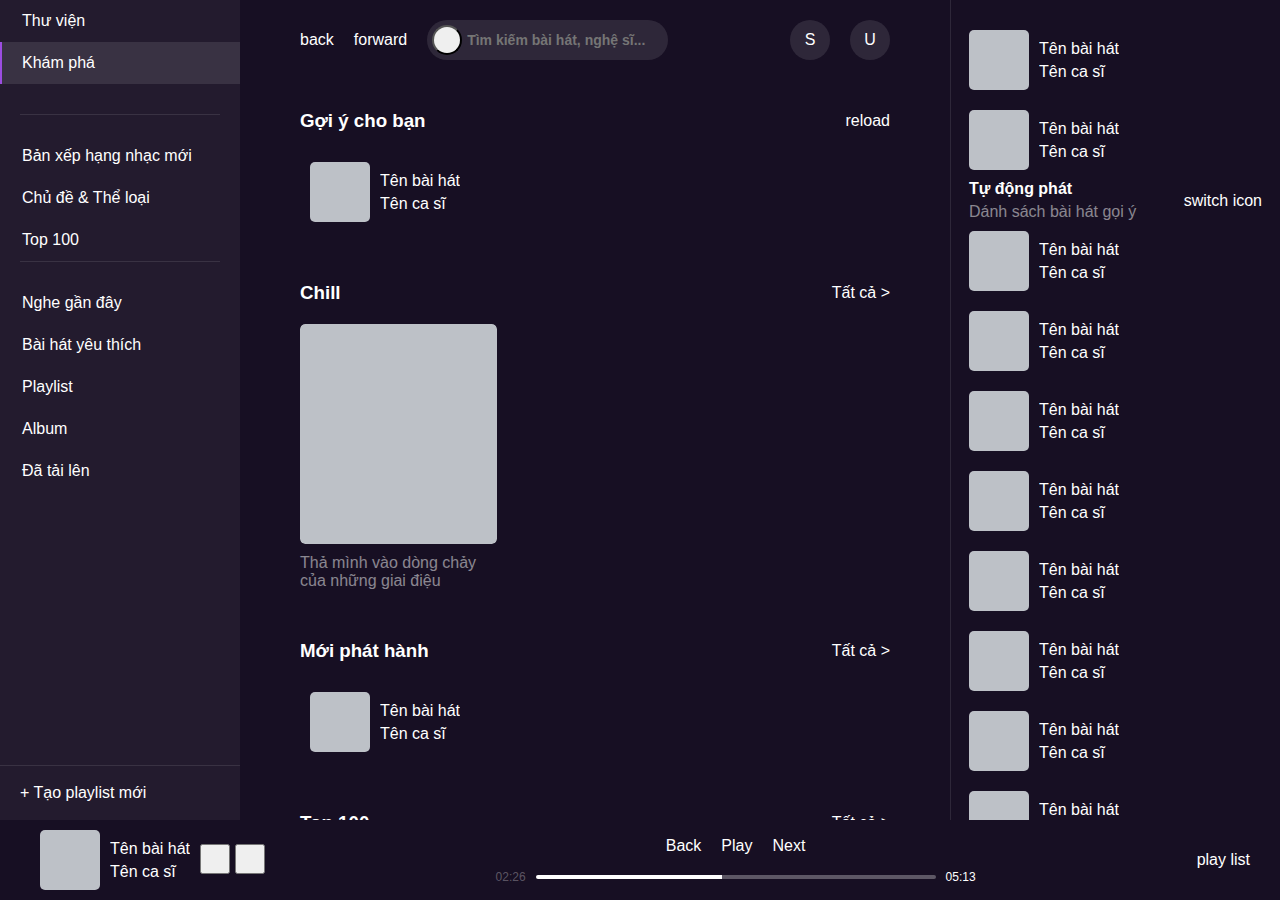
<file: index.html>
<!DOCTYPE html>
<html lang="en">

<head>
  <meta charset="UTF-8">
  <meta name="viewport" content="width=device-width, initial-scale=1.0">
  <title>Home</title>
  <link rel="stylesheet" href="./common.css">
  <link rel="stylesheet" href="./index.css">
  <link rel="stylesheet" href="./zing-search.css">
  <link rel="stylesheet" href="./media-block.css">
  <link rel="stylesheet" href="./sidebar.css">
  <link rel="stylesheet" href="./media-cards.css">
  <link rel="stylesheet" href="./play-list.css">
  <link rel="stylesheet" href="./play-control.css">
  <link rel="stylesheet" href="./zing-assets.css">
</head>

<body>
  <div class="mp3-website">
    <div class="zing-container">
      <!-- side bar: start -->
      <aside class="zing-sidebar">
        <div class="sidebar-container">
          <div class="sidebar-group mb-30">
            <div class="sidebar-item"><a href="./discover.html">Thư viện</a></div>
            <div class="sidebar-item active"><a href="./index.html">Khám phá</a ></div>
          </div>
          <div class="zing-divide mlr-20"></div>
          <div class="sidebar-group mt-20">
            <div class="sidebar-item"><a href="./new-ranking.html">Bản xếp hạng nhạc mới</a></div>
            <div class="sidebar-item"><a href="./type-song.html">Chủ đề & Thể loại</a></div>
            <div class="sidebar-item"><a href="./top-song.html">Top 100</a></div>
          </div>
          <div class="zing-divide mlr-20"></div>
          <div class="sidebar-group mt-20">
            <div class="sidebar-item"><a href="./nearest-listen.html">Nghe gần đây</a></div>
            <div class="sidebar-item"><a href="./favorite-song.html">Bài hát yêu thích</a></div>
            <div class="sidebar-item"><a href="./playlist.html">Playlist</a></div>
            <div class="sidebar-item"><a href="./album.html">Album</a></div>
            <div class="sidebar-item"><a href="./uploaded.html">Đã tải lên</a></div>
          </div>
        </div>
        <div class="zing-divide"></div>
        <div class="zing-create-playlist">
          + <span>Tạo playlist mới</span>
          <div class="playlist-popup">
            <div class="popup-container">
              <h3 class="text-center">Tạo playlist mới</h3>
              <span class="icon-close">X</span>
              <div class="popup-content">
                <input type="text" placeholder="Nhập tên playlist">
                <button>Tạo mới</button>
              </div>
            </div>
          </div>
        </div>
      </aside>
      <!-- side bar: end -->
      <!-- main content: start -->
      <div class="zing-mainpage">
        <div class="zing-content">
          <header class="zing-header">
            <!-- zing input search: start -->
            <div class="zing-search"> <!-- add active to class to display suggest-list -->
              <div class="direct-icon">
                <span>back</span>
                <span>forward</span>
              </div>
              <div class="search-container">
                <button class="search-icon"></button>
                <div class="input-wrapper">
                  <input type="text" placeholder="Tìm kiếm bài hát, nghệ sĩ...">
                </div>
              </div>
              <div class="suggest-list">
                <div class="search-title">Đề xuất cho bạn</div>
                <div class="suggest-item">Bài hát 1</div>
                <div class="suggest-item">Bài hát 2</div>
                <div class="suggest-item">Bài hát 3</div>
                <div class="suggest-item">Bài hát 4</div>
              </div>
            </div>
            <div class="zing-asset">
              <div class="zing-setting">
                <span class="setting-icon">S</span>
                <div class="setting-popup">
                  <div class="setting-group">
                    <div class="setting-item"><div class="d-flex gap-10"><span>icon</span> Trình phát nhạc</div> <span class="setting-icon">></span></div>
                    <div class="setting-item"><div class="d-flex gap-10"><span>icon</span>Giao diện</div> <span class="setting-icon">></span></div>
                  </div>
                  <div class="zing-divide mlr-20"></div>
                  <div class="setting-group">
                    <div class="setting-item item-text"><div class="d-flex gap-10"><span>icon</span>Giới thiệu</div> <span class="setting-icon">></span></div>
                    <div class="setting-item item-text"><div class="d-flex gap-10"><span>icon</span>Thỏa thuận sử dụng</div> <span class="setting-icon">></span></div>
                    <div class="setting-item item-text"><div class="d-flex gap-10"><span>icon</span>Chinh sách bảo mật</div> <span class="setting-icon">></span></div>
                    <div class="setting-item item-text"><div class="d-flex gap-10"><span>icon</span>Báo cáo vi phạm bản quyền</div> <span class="setting-icon">></span></div>
                    <div class="setting-item item-text"><div class="d-flex gap-10"><span>icon</span>Quảng cáo</div> <span class="setting-icon">></span></div>
                    <div class="setting-item item-text"><div class="d-flex gap-10"><span>icon</span>Liên hệ</div> <span class="setting-icon">></span></div>
                  </div>
                </div>
              </div>
              <div class="zing-user">
                <span class="user-icon">U</span>
                <div class="user-popup">
                  <div class="user-item">Đăng nhập</div>
                </div>
              </div>
            </div>
            <!-- zing input search: end -->
          </header>
          <main class="zing-section">
            <div class="media-container">
              <!-- zing media list: start -->
              <div class="media-title mt-50 mb-20">
                <h3>Gợi ý cho bạn</h3>
                <div class="media-reload">reload</div>
              </div>
              <div class="media-list">
                <div class="media-item w-1/3">
                  <div class="media-left">
                    <div class="media-image">
                      <div class="media-play">play</div>
                    </div>
                    <div class="media-content">
                      <p>Tên bài hát</p>
                      <p>Tên ca sĩ</p>
                    </div>
                  </div>
                  <div class="media-right">
                    <div class="actions-item">
                      <button></button>
                      <button></button>
                      <div class="media-item-popup">
                        <div class="item-header">
                          <div class="item-header-image"></div>
                          <div class="item-header-texts">
                            <span>Hắc Nguyệt Quang (Trường Nguyệt Tẫn Minh OST)</span>
                            <span>Mao Bất Dịch / 毛不易, Trương Bích Thần / 張碧晨</span>
                          </div>
                        </div>
                        <div class="zing-divide mtb-20"></div>
                        <div class="item-list">
                          <div class="media-item"><span>icon</span> Thêm vào thư viện</div>
                          <div class="media-item"><span>icon</span> Thêm vào danh sách phát</div>
                          <div class="media-item"><span>icon</span> Phát tiếp theo</div>
                          <div class="media-item"><span>icon</span> Phát nội dung tương tự</div>
                          <div class="media-item"><span>icon</span> Thêm vào playlist</div>
                          <div class="media-item"><div>icon <span>Chia sẽ</span></div> <span>></span></div>
                        </div>
                      </div>
                    </div>
                  </div>
                </div>
              </div>
              <!-- zing media list: end -->
              <!-- zing media card list: start -->
              <div class="media-title mt-50 mb-20">
                <h3>Chill</h3>
                <span>Tất cả ></span>
              </div>
              <div class="media-cards">
                <div class="card-item w-1/3">
                  <div class="card-block">
                    <div class="card-image"></div>
                    <div class="card-actions">
                      <span>heart</span>
                      <span>play</span>
                      <span>tripple</span>
                    </div>
                  </div>
                  <p class="card-name">Thả mình vào dòng chảy của những giai điệu</p>
                </div>
              </div>
              <!-- zing media card list: end -->
              <!-- zing media list: start -->
              <div class="media-title mt-50 mb-20">
                <h3>Mới phát hành</h3>
                <span>Tất cả ></span>
              </div>
              <div class="media-list">
                <div class="media-item w-1/3">
                  <div class="media-left">
                    <div class="media-image">
                      <div class="media-play">play</div>
                    </div>
                    <div class="media-content">
                      <p>Tên bài hát</p>
                      <p>Tên ca sĩ</p>
                    </div>
                  </div>
                  <div class="media-right">
                    <div class="actions-item">
                      <button></button>
                      <button></button>
                    </div>
                  </div>
                </div>
              </div>
              <!-- zing media list: end -->
              <!-- Top 100: start -->
              <div class="media-title mt-50 mb-20">
                <h3>Top 100</h3>
                <span>Tất cả ></span>
              </div>
              <div class="media-cards">
                <div class="card-item w-1/3">
                  <div class="card-block">
                    <div class="card-image"></div>
                    <div class="card-actions">
                      <span>heart</span>
                      <span>play</span>
                      <span>tripple</span>
                    </div>
                  </div>
                  <p class="card-name">Thả mình vào dòng chảy của những giai điệu</p>
                </div>
              </div>
              <!-- Top 100: end -->
              <!-- Album hot: start -->
              <div class="media-title mt-50 mb-20">
                <h3>Chill</h3>
                <span>Tất cả ></span>
              </div>
              <div class="media-cards">
                <div class="card-item w-1/3">
                  <div class="card-block">
                    <div class="card-image"></div>
                    <div class="card-actions">
                      <span>heart</span>
                      <span>play</span>
                      <span>tripple</span>
                    </div>
                  </div>
                  <p class="card-name">Thả mình vào dòng chảy của những giai điệu</p>
                </div>
              </div>
              <!-- Album hot: end -->
            </div>
          </main>
          <div class="scroll-track"></div>
        </div>
        <div class="zing-playlist">
          <div class="media-list">
            <div class="media-item w-full">
              <div class="media-left">
                <div class="media-image">
                  <div class="media-play">play</div>
                </div>
                <div class="media-content">
                  <p>Tên bài hát</p>
                  <p>Tên ca sĩ</p>
                </div>
              </div>
              <div class="media-right">
                <div class="actions-item">
                  <button></button>
                  <button></button>
                </div>
              </div>
            </div>
            <div class="media-item w-full">
              <div class="media-left">
                <div class="media-image">
                  <div class="media-play">play</div>
                </div>
                <div class="media-content">
                  <p>Tên bài hát</p>
                  <p>Tên ca sĩ</p>
                </div>
              </div>
              <div class="media-right">
                <div class="actions-item">
                  <button></button>
                  <button></button>
                </div>
              </div>
            </div>
          </div>
          <div class="playlist-auto">
            <div class="auto-container">
              <div class="playlist-texts">
                <span class="font-bold">Tự động phát</span>
                <span class="sub-title">Dánh sách bài hát gọi ý</span>
              </div>
              <div class="auto-control">
                switch icon
              </div>
            </div>
          </div>
          <div class="media-list">
            <div class="media-item w-full">
              <div class="media-left">
                <div class="media-image">
                  <div class="media-play">play</div>
                </div>
                <div class="media-content">
                  <p>Tên bài hát</p>
                  <p>Tên ca sĩ</p>
                </div>
              </div>
              <div class="media-right">
                <div class="actions-item">
                  <button></button>
                  <button></button>
                </div>
              </div>
            </div>
            <div class="media-item w-full">
              <div class="media-left">
                <div class="media-image">
                  <div class="media-play">play</div>
                </div>
                <div class="media-content">
                  <p>Tên bài hát</p>
                  <p>Tên ca sĩ</p>
                </div>
              </div>
              <div class="media-right">
                <div class="actions-item">
                  <button></button>
                  <button></button>
                </div>
              </div>
            </div>
            <div class="media-item w-full">
              <div class="media-left">
                <div class="media-image">
                  <div class="media-play">play</div>
                </div>
                <div class="media-content">
                  <p>Tên bài hát</p>
                  <p>Tên ca sĩ</p>
                </div>
              </div>
              <div class="media-right">
                <div class="actions-item">
                  <button></button>
                  <button></button>
                </div>
              </div>
            </div>
            <div class="media-item w-full">
              <div class="media-left">
                <div class="media-image">
                  <div class="media-play">play</div>
                </div>
                <div class="media-content">
                  <p>Tên bài hát</p>
                  <p>Tên ca sĩ</p>
                </div>
              </div>
              <div class="media-right">
                <div class="actions-item">
                  <button></button>
                  <button></button>
                </div>
              </div>
            </div>
            <div class="media-item w-full">
              <div class="media-left">
                <div class="media-image">
                  <div class="media-play">play</div>
                </div>
                <div class="media-content">
                  <p>Tên bài hát</p>
                  <p>Tên ca sĩ</p>
                </div>
              </div>
              <div class="media-right">
                <div class="actions-item">
                  <button></button>
                  <button></button>
                </div>
              </div>
            </div>
            <div class="media-item w-full">
              <div class="media-left">
                <div class="media-image">
                  <div class="media-play">play</div>
                </div>
                <div class="media-content">
                  <p>Tên bài hát</p>
                  <p>Tên ca sĩ</p>
                </div>
              </div>
              <div class="media-right">
                <div class="actions-item">
                  <button></button>
                  <button></button>
                </div>
              </div>
            </div>
            <div class="media-item w-full">
              <div class="media-left">
                <div class="media-image">
                  <div class="media-play">play</div>
                </div>
                <div class="media-content">
                  <p>Tên bài hát</p>
                  <p>Tên ca sĩ</p>
                </div>
              </div>
              <div class="media-right">
                <div class="actions-item">
                  <button></button>
                  <button></button>
                </div>
              </div>
            </div>
            <div class="media-item w-full">
              <div class="media-left">
                <div class="media-image">
                  <div class="media-play">play</div>
                </div>
                <div class="media-content">
                  <p>Tên bài hát</p>
                  <p>Tên ca sĩ</p>
                </div>
              </div>
              <div class="media-right">
                <div class="actions-item">
                  <button></button>
                  <button></button>
                </div>
              </div>
            </div>
            <div class="media-item w-full">
              <div class="media-left">
                <div class="media-image">
                  <div class="media-play">play</div>
                </div>
                <div class="media-content">
                  <p>Tên bài hát</p>
                  <p>Tên ca sĩ</p>
                </div>
              </div>
              <div class="media-right">
                <div class="actions-item">
                  <button></button>
                  <button></button>
                </div>
              </div>
            </div>
            <div class="media-item w-full">
              <div class="media-left">
                <div class="media-image">
                  <div class="media-play">play</div>
                </div>
                <div class="media-content">
                  <p>Tên bài hát</p>
                  <p>Tên ca sĩ</p>
                </div>
              </div>
              <div class="media-right">
                <div class="actions-item">
                  <button></button>
                  <button></button>
                </div>
              </div>
            </div>
            <div class="media-item w-full">
              <div class="media-left">
                <div class="media-image">
                  <div class="media-play">play</div>
                </div>
                <div class="media-content">
                  <p>Tên bài hát</p>
                  <p>Tên ca sĩ</p>
                </div>
              </div>
              <div class="media-right">
                <div class="actions-item">
                  <button></button>
                  <button></button>
                </div>
              </div>
            </div>
            <div class="media-item w-full">
              <div class="media-left">
                <div class="media-image">
                  <div class="media-play">play</div>
                </div>
                <div class="media-content">
                  <p>Tên bài hát</p>
                  <p>Tên ca sĩ</p>
                </div>
              </div>
              <div class="media-right">
                <div class="actions-item">
                  <button></button>
                  <button></button>
                </div>
              </div>
            </div>
            <div class="media-item w-full">
              <div class="media-left">
                <div class="media-image">
                  <div class="media-play">play</div>
                </div>
                <div class="media-content">
                  <p>Tên bài hát</p>
                  <p>Tên ca sĩ</p>
                </div>
              </div>
              <div class="media-right">
                <div class="actions-item">
                  <button></button>
                  <button></button>
                </div>
              </div>
            </div>
            <div class="media-item w-full">
              <div class="media-left">
                <div class="media-image">
                  <div class="media-play">play</div>
                </div>
                <div class="media-content">
                  <p>Tên bài hát</p>
                  <p>Tên ca sĩ</p>
                </div>
              </div>
              <div class="media-right">
                <div class="actions-item">
                  <button></button>
                  <button></button>
                </div>
              </div>
            </div>
            <div class="media-item w-full">
              <div class="media-left">
                <div class="media-image">
                  <div class="media-play">play</div>
                </div>
                <div class="media-content">
                  <p>Tên bài hát</p>
                  <p>Tên ca sĩ</p>
                </div>
              </div>
              <div class="media-right">
                <div class="actions-item">
                  <button></button>
                  <button></button>
                </div>
              </div>
            </div>
            <div class="media-item w-full">
              <div class="media-left">
                <div class="media-image">
                  <div class="media-play">play</div>
                </div>
                <div class="media-content">
                  <p>Tên bài hát</p>
                  <p>Tên ca sĩ</p>
                </div>
              </div>
              <div class="media-right">
                <div class="actions-item">
                  <button></button>
                  <button></button>
                </div>
              </div>
            </div>
          </div>
          <div class="scroll-track"></div>
        </div>
      </div>
      <!-- main content: end -->
    </div>
    <!-- play control: start -->
    <div class="play-music-container">
      <div class="music-info">
        <div class="media-list">
          <div class="media-item w-full">
            <div class="media-left">
              <div class="media-image"></div>
              <div class="media-content">
                <p>Tên bài hát</p>
                <p>Tên ca sĩ</p>
              </div>
            </div>
            <div class="media-right">
              <div class="actions-item">
                <button></button>
                <button></button>
              </div>
            </div>
          </div>
        </div>
      </div>
      <div class="music-play-control">
        <div class="play-controls">
          <div class="control-icons">
            <span>Back</span>
            <span>Play</span>
            <span>Next</span>
          </div>
          <div class="control-progress">
            <span class="time left">02:26</span>
            <div class="progress-bar">
              <div class="progress-thumb"></div>
              <div class="progress-slider"></div>
            </div>
            <span class="time right active">05:13</span>
          </div>
        </div>
      </div>
      <div class="music-tools">
        <div class="playlist-control">play list</div>
      </div>
    </div>
    <!-- play control: end -->
  </div>
  <script src="./index.js"></script>
</body>

</html>
</file>
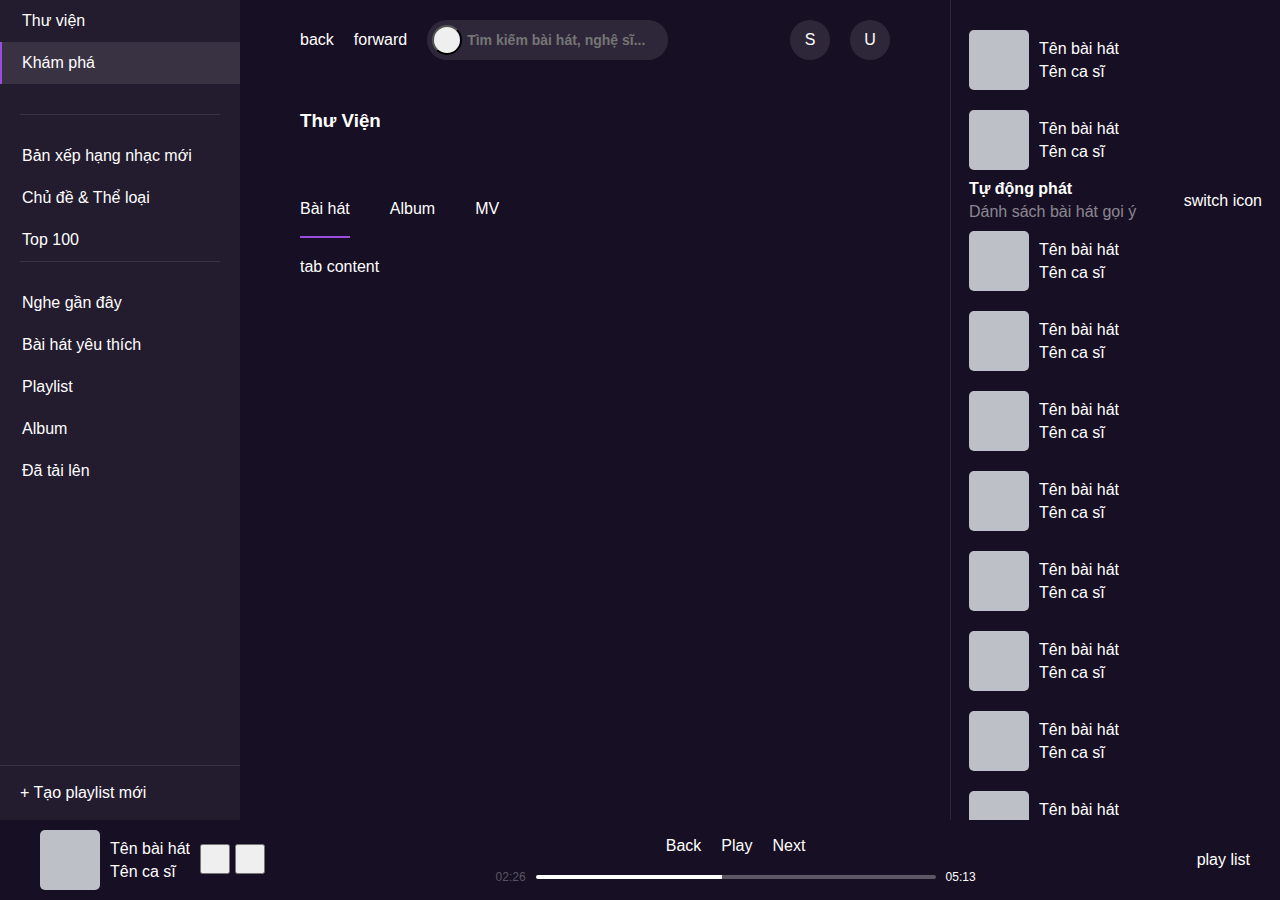
<file: album.html>
<!DOCTYPE html>
<html lang="en">

<head>
  <meta charset="UTF-8">
  <meta name="viewport" content="width=device-width, initial-scale=1.0">
  <title>Album</title>
  <link rel="stylesheet" href="./common.css">
  <link rel="stylesheet" href="./index.css">
  <link rel="stylesheet" href="./zing-search.css">
  <link rel="stylesheet" href="./media-block.css">
  <link rel="stylesheet" href="./sidebar.css">
  <link rel="stylesheet" href="./media-cards.css">
  <link rel="stylesheet" href="./play-list.css">
  <link rel="stylesheet" href="./play-control.css">
  <link rel="stylesheet" href="./zing-assets.css">
  <link rel="stylesheet" href="./discover.css">
</head>

<body>
  <div class="mp3-website">
    <div class="zing-container">
      <!-- side bar: start -->
      <aside class="zing-sidebar">
        <div class="sidebar-container">
          <div class="sidebar-group mb-30">
            <div class="sidebar-item"><a href="./discover.html">Thư viện</a></div>
            <div class="sidebar-item active"><a href="./index.html">Khám phá</a ></div>
          </div>
          <div class="zing-divide mlr-20"></div>
          <div class="sidebar-group mt-20">
            <div class="sidebar-item"><a href="./new-ranking.html">Bản xếp hạng nhạc mới</a></div>
            <div class="sidebar-item"><a href="./type-song.html">Chủ đề & Thể loại</a></div>
            <div class="sidebar-item"><a href="./top-song.html">Top 100</a></div>
          </div>
          <div class="zing-divide mlr-20"></div>
          <div class="sidebar-group mt-20">
            <div class="sidebar-item"><a href="./nearest-listen.html">Nghe gần đây</a></div>
            <div class="sidebar-item"><a href="./favorite-song.html">Bài hát yêu thích</a></div>
            <div class="sidebar-item"><a href="./playlist.html">Playlist</a></div>
            <div class="sidebar-item"><a href="./album.html">Album</a></div>
            <div class="sidebar-item"><a href="./uploaded.html">Đã tải lên</a></div>
          </div>
        </div>
        <div class="zing-divide"></div>
        <div class="zing-create-playlist">+ <span>Tạo playlist mới</span></div>
      </aside>
      <!-- side bar: end -->
      <!-- main content: start -->
      <div class="zing-mainpage">
        <div class="zing-content">
          <header class="zing-header">
            <!-- zing input search: start -->
            <div class="zing-search"> <!-- add active to class to display suggest-list -->
              <div class="direct-icon">
                <span>back</span>
                <span>forward</span>
              </div>
              <div class="search-container">
                <button class="search-icon"></button>
                <div class="input-wrapper">
                  <input type="text" placeholder="Tìm kiếm bài hát, nghệ sĩ...">
                </div>
              </div>
              <div class="suggest-list">
                <div class="search-title">Đề xuất cho bạn</div>
                <div class="suggest-item">Bài hát 1</div>
                <div class="suggest-item">Bài hát 2</div>
                <div class="suggest-item">Bài hát 3</div>
                <div class="suggest-item">Bài hát 4</div>
              </div>
            </div>
            <div class="zing-asset">
              <div class="zing-setting">
                <span class="setting-icon">S</span>
                <div class="setting-popup">
                  <div class="setting-group">
                    <div class="setting-item"><div class="d-flex gap-10"><span>icon</span> Trình phát nhạc</div> <span class="setting-icon">></span></div>
                    <div class="setting-item"><div class="d-flex gap-10"><span>icon</span>Giao diện</div> <span class="setting-icon">></span></div>
                  </div>
                  <div class="zing-divide mlr-20"></div>
                  <div class="setting-group">
                    <div class="setting-item item-text"><div class="d-flex gap-10"><span>icon</span>Giới thiệu</div> <span class="setting-icon">></span></div>
                    <div class="setting-item item-text"><div class="d-flex gap-10"><span>icon</span>Thỏa thuận sử dụng</div> <span class="setting-icon">></span></div>
                    <div class="setting-item item-text"><div class="d-flex gap-10"><span>icon</span>Chinh sách bảo mật</div> <span class="setting-icon">></span></div>
                    <div class="setting-item item-text"><div class="d-flex gap-10"><span>icon</span>Báo cáo vi phạm bản quyền</div> <span class="setting-icon">></span></div>
                    <div class="setting-item item-text"><div class="d-flex gap-10"><span>icon</span>Quảng cáo</div> <span class="setting-icon">></span></div>
                    <div class="setting-item item-text"><div class="d-flex gap-10"><span>icon</span>Liên hệ</div> <span class="setting-icon">></span></div>
                  </div>
                </div>
              </div>
              <div class="zing-user">
                <span class="user-icon">U</span>
                <div class="user-popup">
                  <div class="user-item">Đăng nhập</div>
                </div>
              </div>
            </div>
            <!-- zing input search: end -->
          </header>
          <main class="zing-section">
            <div class="discover-container">
              <h3 class="mt-50 ">Thư Viện</h3>
              <div class="discover-content mt-50 ">
                <div class="tabs-container">
                  <div class="tab-header">
                    <span class="tab-item active">Bài hát</span>
                    <span class="tab-item">Album</span>
                    <span class="tab-item">MV</span>
                  </div>
                  <div class="tab-content mt-20">
                    tab content
                  </div>
                </div>
              </div>
            </div>
          </main>
          <div class="scroll-track"></div>
        </div>
        <div class="zing-playlist">
          <div class="media-list">
            <div class="media-item w-full">
              <div class="media-left">
                <div class="media-image">
                  <div class="media-play">play</div>
                </div>
                <div class="media-content">
                  <p>Tên bài hát</p>
                  <p>Tên ca sĩ</p>
                </div>
              </div>
              <div class="media-right">
                <div class="actions-item">
                  <button></button>
                  <button></button>
                </div>
              </div>
            </div>
            <div class="media-item w-full">
              <div class="media-left">
                <div class="media-image">
                  <div class="media-play">play</div>
                </div>
                <div class="media-content">
                  <p>Tên bài hát</p>
                  <p>Tên ca sĩ</p>
                </div>
              </div>
              <div class="media-right">
                <div class="actions-item">
                  <button></button>
                  <button></button>
                </div>
              </div>
            </div>
          </div>
          <div class="playlist-auto">
            <div class="auto-container">
              <div class="playlist-texts">
                <span class="font-bold">Tự động phát</span>
                <span class="sub-title">Dánh sách bài hát gọi ý</span>
              </div>
              <div class="auto-control">
                switch icon
              </div>
            </div>
          </div>
          <div class="media-list">
            <div class="media-item w-full">
              <div class="media-left">
                <div class="media-image">
                  <div class="media-play">play</div>
                </div>
                <div class="media-content">
                  <p>Tên bài hát</p>
                  <p>Tên ca sĩ</p>
                </div>
              </div>
              <div class="media-right">
                <div class="actions-item">
                  <button></button>
                  <button></button>
                </div>
              </div>
            </div>
            <div class="media-item w-full">
              <div class="media-left">
                <div class="media-image">
                  <div class="media-play">play</div>
                </div>
                <div class="media-content">
                  <p>Tên bài hát</p>
                  <p>Tên ca sĩ</p>
                </div>
              </div>
              <div class="media-right">
                <div class="actions-item">
                  <button></button>
                  <button></button>
                </div>
              </div>
            </div>
            <div class="media-item w-full">
              <div class="media-left">
                <div class="media-image">
                  <div class="media-play">play</div>
                </div>
                <div class="media-content">
                  <p>Tên bài hát</p>
                  <p>Tên ca sĩ</p>
                </div>
              </div>
              <div class="media-right">
                <div class="actions-item">
                  <button></button>
                  <button></button>
                </div>
              </div>
            </div>
            <div class="media-item w-full">
              <div class="media-left">
                <div class="media-image">
                  <div class="media-play">play</div>
                </div>
                <div class="media-content">
                  <p>Tên bài hát</p>
                  <p>Tên ca sĩ</p>
                </div>
              </div>
              <div class="media-right">
                <div class="actions-item">
                  <button></button>
                  <button></button>
                </div>
              </div>
            </div>
            <div class="media-item w-full">
              <div class="media-left">
                <div class="media-image">
                  <div class="media-play">play</div>
                </div>
                <div class="media-content">
                  <p>Tên bài hát</p>
                  <p>Tên ca sĩ</p>
                </div>
              </div>
              <div class="media-right">
                <div class="actions-item">
                  <button></button>
                  <button></button>
                </div>
              </div>
            </div>
            <div class="media-item w-full">
              <div class="media-left">
                <div class="media-image">
                  <div class="media-play">play</div>
                </div>
                <div class="media-content">
                  <p>Tên bài hát</p>
                  <p>Tên ca sĩ</p>
                </div>
              </div>
              <div class="media-right">
                <div class="actions-item">
                  <button></button>
                  <button></button>
                </div>
              </div>
            </div>
            <div class="media-item w-full">
              <div class="media-left">
                <div class="media-image">
                  <div class="media-play">play</div>
                </div>
                <div class="media-content">
                  <p>Tên bài hát</p>
                  <p>Tên ca sĩ</p>
                </div>
              </div>
              <div class="media-right">
                <div class="actions-item">
                  <button></button>
                  <button></button>
                </div>
              </div>
            </div>
            <div class="media-item w-full">
              <div class="media-left">
                <div class="media-image">
                  <div class="media-play">play</div>
                </div>
                <div class="media-content">
                  <p>Tên bài hát</p>
                  <p>Tên ca sĩ</p>
                </div>
              </div>
              <div class="media-right">
                <div class="actions-item">
                  <button></button>
                  <button></button>
                </div>
              </div>
            </div>
            <div class="media-item w-full">
              <div class="media-left">
                <div class="media-image">
                  <div class="media-play">play</div>
                </div>
                <div class="media-content">
                  <p>Tên bài hát</p>
                  <p>Tên ca sĩ</p>
                </div>
              </div>
              <div class="media-right">
                <div class="actions-item">
                  <button></button>
                  <button></button>
                </div>
              </div>
            </div>
            <div class="media-item w-full">
              <div class="media-left">
                <div class="media-image">
                  <div class="media-play">play</div>
                </div>
                <div class="media-content">
                  <p>Tên bài hát</p>
                  <p>Tên ca sĩ</p>
                </div>
              </div>
              <div class="media-right">
                <div class="actions-item">
                  <button></button>
                  <button></button>
                </div>
              </div>
            </div>
            <div class="media-item w-full">
              <div class="media-left">
                <div class="media-image">
                  <div class="media-play">play</div>
                </div>
                <div class="media-content">
                  <p>Tên bài hát</p>
                  <p>Tên ca sĩ</p>
                </div>
              </div>
              <div class="media-right">
                <div class="actions-item">
                  <button></button>
                  <button></button>
                </div>
              </div>
            </div>
            <div class="media-item w-full">
              <div class="media-left">
                <div class="media-image">
                  <div class="media-play">play</div>
                </div>
                <div class="media-content">
                  <p>Tên bài hát</p>
                  <p>Tên ca sĩ</p>
                </div>
              </div>
              <div class="media-right">
                <div class="actions-item">
                  <button></button>
                  <button></button>
                </div>
              </div>
            </div>
            <div class="media-item w-full">
              <div class="media-left">
                <div class="media-image">
                  <div class="media-play">play</div>
                </div>
                <div class="media-content">
                  <p>Tên bài hát</p>
                  <p>Tên ca sĩ</p>
                </div>
              </div>
              <div class="media-right">
                <div class="actions-item">
                  <button></button>
                  <button></button>
                </div>
              </div>
            </div>
            <div class="media-item w-full">
              <div class="media-left">
                <div class="media-image">
                  <div class="media-play">play</div>
                </div>
                <div class="media-content">
                  <p>Tên bài hát</p>
                  <p>Tên ca sĩ</p>
                </div>
              </div>
              <div class="media-right">
                <div class="actions-item">
                  <button></button>
                  <button></button>
                </div>
              </div>
            </div>
            <div class="media-item w-full">
              <div class="media-left">
                <div class="media-image">
                  <div class="media-play">play</div>
                </div>
                <div class="media-content">
                  <p>Tên bài hát</p>
                  <p>Tên ca sĩ</p>
                </div>
              </div>
              <div class="media-right">
                <div class="actions-item">
                  <button></button>
                  <button></button>
                </div>
              </div>
            </div>
            <div class="media-item w-full">
              <div class="media-left">
                <div class="media-image">
                  <div class="media-play">play</div>
                </div>
                <div class="media-content">
                  <p>Tên bài hát</p>
                  <p>Tên ca sĩ</p>
                </div>
              </div>
              <div class="media-right">
                <div class="actions-item">
                  <button></button>
                  <button></button>
                </div>
              </div>
            </div>
          </div>
          <div class="scroll-track"></div>
        </div>
      </div>
      <!-- main content: end -->
    </div>
    <!-- play control: start -->
    <div class="play-music-container">
      <div class="music-info">
        <div class="media-list">
          <div class="media-item w-full">
            <div class="media-left">
              <div class="media-image"></div>
              <div class="media-content">
                <p>Tên bài hát</p>
                <p>Tên ca sĩ</p>
              </div>
            </div>
            <div class="media-right">
              <div class="actions-item">
                <button></button>
                <button></button>
              </div>
            </div>
          </div>
        </div>
      </div>
      <div class="music-play-control">
        <div class="play-controls">
          <div class="control-icons">
            <span>Back</span>
            <span>Play</span>
            <span>Next</span>
          </div>
          <div class="control-progress">
            <span class="time left">02:26</span>
            <div class="progress-bar">
              <div class="progress-thumb"></div>
              <div class="progress-slider"></div>
            </div>
            <span class="time right active">05:13</span>
          </div>
        </div>
      </div>
      <div class="music-tools">
        <div class="playlist-control">play list</div>
      </div>
    </div>
    <!-- play control: end -->
  </div>
  <script src="./index.js"></script>
</body>

</html>
</file>
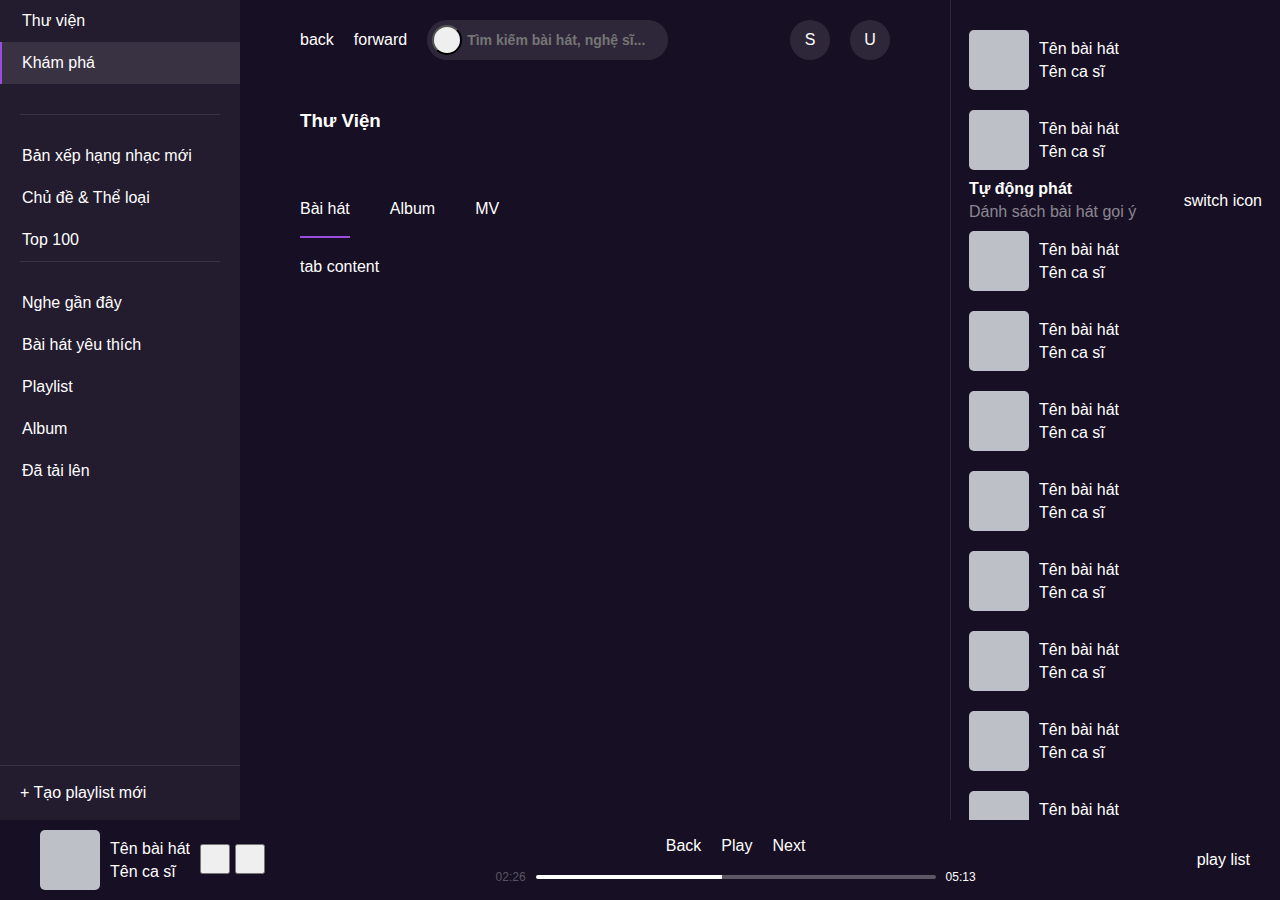
<file: discover.html>
<!DOCTYPE html>
<html lang="en">

<head>
  <meta charset="UTF-8">
  <meta name="viewport" content="width=device-width, initial-scale=1.0">
  <title>Discover</title>
  <link rel="stylesheet" href="./common.css">
  <link rel="stylesheet" href="./index.css">
  <link rel="stylesheet" href="./zing-search.css">
  <link rel="stylesheet" href="./media-block.css">
  <link rel="stylesheet" href="./sidebar.css">
  <link rel="stylesheet" href="./media-cards.css">
  <link rel="stylesheet" href="./play-list.css">
  <link rel="stylesheet" href="./play-control.css">
  <link rel="stylesheet" href="./zing-assets.css">
  <link rel="stylesheet" href="./discover.css">
</head>

<body>
  <div class="mp3-website">
    <div class="zing-container">
      <!-- side bar: start -->
      <aside class="zing-sidebar">
        <div class="sidebar-container">
          <div class="sidebar-group mb-30">
            <div class="sidebar-item"><a href="./discover.html">Thư viện</a></div>
            <div class="sidebar-item active"><a href="./index.html">Khám phá</a ></div>
          </div>
          <div class="zing-divide mlr-20"></div>
          <div class="sidebar-group mt-20">
            <div class="sidebar-item"><a href="./new-ranking.html">Bản xếp hạng nhạc mới</a></div>
            <div class="sidebar-item"><a href="./type-song.html">Chủ đề & Thể loại</a></div>
            <div class="sidebar-item"><a href="./top-song.html">Top 100</a></div>
          </div>
          <div class="zing-divide mlr-20"></div>
          <div class="sidebar-group mt-20">
            <div class="sidebar-item"><a href="./nearest-listen.html">Nghe gần đây</a></div>
            <div class="sidebar-item"><a href="./favorite-song.html">Bài hát yêu thích</a></div>
            <div class="sidebar-item"><a href="./playlist.html">Playlist</a></div>
            <div class="sidebar-item"><a href="./album.html">Album</a></div>
            <div class="sidebar-item"><a href="./uploaded.html">Đã tải lên</a></div>
          </div>
        </div>
        <div class="zing-divide"></div>
        <div class="zing-create-playlist">+ <span>Tạo playlist mới</span></div>
      </aside>
      <!-- side bar: end -->
      <!-- main content: start -->
      <div class="zing-mainpage">
        <div class="zing-content">
          <header class="zing-header">
            <!-- zing input search: start -->
            <div class="zing-search"> <!-- add active to class to display suggest-list -->
              <div class="direct-icon">
                <span>back</span>
                <span>forward</span>
              </div>
              <div class="search-container">
                <button class="search-icon"></button>
                <div class="input-wrapper">
                  <input type="text" placeholder="Tìm kiếm bài hát, nghệ sĩ...">
                </div>
              </div>
              <div class="suggest-list">
                <div class="search-title">Đề xuất cho bạn</div>
                <div class="suggest-item">Bài hát 1</div>
                <div class="suggest-item">Bài hát 2</div>
                <div class="suggest-item">Bài hát 3</div>
                <div class="suggest-item">Bài hát 4</div>
              </div>
            </div>
            <div class="zing-asset">
              <div class="zing-setting">
                <span class="setting-icon">S</span>
                <div class="setting-popup">
                  <div class="setting-group">
                    <div class="setting-item"><div class="d-flex gap-10"><span>icon</span> Trình phát nhạc</div> <span class="setting-icon">></span></div>
                    <div class="setting-item"><div class="d-flex gap-10"><span>icon</span>Giao diện</div> <span class="setting-icon">></span></div>
                  </div>
                  <div class="zing-divide mlr-20"></div>
                  <div class="setting-group">
                    <div class="setting-item item-text"><div class="d-flex gap-10"><span>icon</span>Giới thiệu</div> <span class="setting-icon">></span></div>
                    <div class="setting-item item-text"><div class="d-flex gap-10"><span>icon</span>Thỏa thuận sử dụng</div> <span class="setting-icon">></span></div>
                    <div class="setting-item item-text"><div class="d-flex gap-10"><span>icon</span>Chinh sách bảo mật</div> <span class="setting-icon">></span></div>
                    <div class="setting-item item-text"><div class="d-flex gap-10"><span>icon</span>Báo cáo vi phạm bản quyền</div> <span class="setting-icon">></span></div>
                    <div class="setting-item item-text"><div class="d-flex gap-10"><span>icon</span>Quảng cáo</div> <span class="setting-icon">></span></div>
                    <div class="setting-item item-text"><div class="d-flex gap-10"><span>icon</span>Liên hệ</div> <span class="setting-icon">></span></div>
                  </div>
                </div>
              </div>
              <div class="zing-user">
                <span class="user-icon">U</span>
                <div class="user-popup">
                  <div class="user-item">Đăng nhập</div>
                </div>
              </div>
            </div>
            <!-- zing input search: end -->
          </header>
          <main class="zing-section">
            <div class="discover-container">
              <h3 class="mt-50 ">Thư Viện</h3>
              <div class="discover-content mt-50 ">
                <div class="tabs-container">
                  <div class="tab-header">
                    <span class="tab-item active">Bài hát</span>
                    <span class="tab-item">Album</span>
                    <span class="tab-item">MV</span>
                  </div>
                  <div class="tab-content mt-20">
                    tab content
                  </div>
                </div>
              </div>
            </div>
          </main>
          <div class="scroll-track"></div>
        </div>
        <div class="zing-playlist">
          <div class="media-list">
            <div class="media-item w-full">
              <div class="media-left">
                <div class="media-image">
                  <div class="media-play">play</div>
                </div>
                <div class="media-content">
                  <p>Tên bài hát</p>
                  <p>Tên ca sĩ</p>
                </div>
              </div>
              <div class="media-right">
                <div class="actions-item">
                  <button></button>
                  <button></button>
                </div>
              </div>
            </div>
            <div class="media-item w-full">
              <div class="media-left">
                <div class="media-image">
                  <div class="media-play">play</div>
                </div>
                <div class="media-content">
                  <p>Tên bài hát</p>
                  <p>Tên ca sĩ</p>
                </div>
              </div>
              <div class="media-right">
                <div class="actions-item">
                  <button></button>
                  <button></button>
                </div>
              </div>
            </div>
          </div>
          <div class="playlist-auto">
            <div class="auto-container">
              <div class="playlist-texts">
                <span class="font-bold">Tự động phát</span>
                <span class="sub-title">Dánh sách bài hát gọi ý</span>
              </div>
              <div class="auto-control">
                switch icon
              </div>
            </div>
          </div>
          <div class="media-list">
            <div class="media-item w-full">
              <div class="media-left">
                <div class="media-image">
                  <div class="media-play">play</div>
                </div>
                <div class="media-content">
                  <p>Tên bài hát</p>
                  <p>Tên ca sĩ</p>
                </div>
              </div>
              <div class="media-right">
                <div class="actions-item">
                  <button></button>
                  <button></button>
                </div>
              </div>
            </div>
            <div class="media-item w-full">
              <div class="media-left">
                <div class="media-image">
                  <div class="media-play">play</div>
                </div>
                <div class="media-content">
                  <p>Tên bài hát</p>
                  <p>Tên ca sĩ</p>
                </div>
              </div>
              <div class="media-right">
                <div class="actions-item">
                  <button></button>
                  <button></button>
                </div>
              </div>
            </div>
            <div class="media-item w-full">
              <div class="media-left">
                <div class="media-image">
                  <div class="media-play">play</div>
                </div>
                <div class="media-content">
                  <p>Tên bài hát</p>
                  <p>Tên ca sĩ</p>
                </div>
              </div>
              <div class="media-right">
                <div class="actions-item">
                  <button></button>
                  <button></button>
                </div>
              </div>
            </div>
            <div class="media-item w-full">
              <div class="media-left">
                <div class="media-image">
                  <div class="media-play">play</div>
                </div>
                <div class="media-content">
                  <p>Tên bài hát</p>
                  <p>Tên ca sĩ</p>
                </div>
              </div>
              <div class="media-right">
                <div class="actions-item">
                  <button></button>
                  <button></button>
                </div>
              </div>
            </div>
            <div class="media-item w-full">
              <div class="media-left">
                <div class="media-image">
                  <div class="media-play">play</div>
                </div>
                <div class="media-content">
                  <p>Tên bài hát</p>
                  <p>Tên ca sĩ</p>
                </div>
              </div>
              <div class="media-right">
                <div class="actions-item">
                  <button></button>
                  <button></button>
                </div>
              </div>
            </div>
            <div class="media-item w-full">
              <div class="media-left">
                <div class="media-image">
                  <div class="media-play">play</div>
                </div>
                <div class="media-content">
                  <p>Tên bài hát</p>
                  <p>Tên ca sĩ</p>
                </div>
              </div>
              <div class="media-right">
                <div class="actions-item">
                  <button></button>
                  <button></button>
                </div>
              </div>
            </div>
            <div class="media-item w-full">
              <div class="media-left">
                <div class="media-image">
                  <div class="media-play">play</div>
                </div>
                <div class="media-content">
                  <p>Tên bài hát</p>
                  <p>Tên ca sĩ</p>
                </div>
              </div>
              <div class="media-right">
                <div class="actions-item">
                  <button></button>
                  <button></button>
                </div>
              </div>
            </div>
            <div class="media-item w-full">
              <div class="media-left">
                <div class="media-image">
                  <div class="media-play">play</div>
                </div>
                <div class="media-content">
                  <p>Tên bài hát</p>
                  <p>Tên ca sĩ</p>
                </div>
              </div>
              <div class="media-right">
                <div class="actions-item">
                  <button></button>
                  <button></button>
                </div>
              </div>
            </div>
            <div class="media-item w-full">
              <div class="media-left">
                <div class="media-image">
                  <div class="media-play">play</div>
                </div>
                <div class="media-content">
                  <p>Tên bài hát</p>
                  <p>Tên ca sĩ</p>
                </div>
              </div>
              <div class="media-right">
                <div class="actions-item">
                  <button></button>
                  <button></button>
                </div>
              </div>
            </div>
            <div class="media-item w-full">
              <div class="media-left">
                <div class="media-image">
                  <div class="media-play">play</div>
                </div>
                <div class="media-content">
                  <p>Tên bài hát</p>
                  <p>Tên ca sĩ</p>
                </div>
              </div>
              <div class="media-right">
                <div class="actions-item">
                  <button></button>
                  <button></button>
                </div>
              </div>
            </div>
            <div class="media-item w-full">
              <div class="media-left">
                <div class="media-image">
                  <div class="media-play">play</div>
                </div>
                <div class="media-content">
                  <p>Tên bài hát</p>
                  <p>Tên ca sĩ</p>
                </div>
              </div>
              <div class="media-right">
                <div class="actions-item">
                  <button></button>
                  <button></button>
                </div>
              </div>
            </div>
            <div class="media-item w-full">
              <div class="media-left">
                <div class="media-image">
                  <div class="media-play">play</div>
                </div>
                <div class="media-content">
                  <p>Tên bài hát</p>
                  <p>Tên ca sĩ</p>
                </div>
              </div>
              <div class="media-right">
                <div class="actions-item">
                  <button></button>
                  <button></button>
                </div>
              </div>
            </div>
            <div class="media-item w-full">
              <div class="media-left">
                <div class="media-image">
                  <div class="media-play">play</div>
                </div>
                <div class="media-content">
                  <p>Tên bài hát</p>
                  <p>Tên ca sĩ</p>
                </div>
              </div>
              <div class="media-right">
                <div class="actions-item">
                  <button></button>
                  <button></button>
                </div>
              </div>
            </div>
            <div class="media-item w-full">
              <div class="media-left">
                <div class="media-image">
                  <div class="media-play">play</div>
                </div>
                <div class="media-content">
                  <p>Tên bài hát</p>
                  <p>Tên ca sĩ</p>
                </div>
              </div>
              <div class="media-right">
                <div class="actions-item">
                  <button></button>
                  <button></button>
                </div>
              </div>
            </div>
            <div class="media-item w-full">
              <div class="media-left">
                <div class="media-image">
                  <div class="media-play">play</div>
                </div>
                <div class="media-content">
                  <p>Tên bài hát</p>
                  <p>Tên ca sĩ</p>
                </div>
              </div>
              <div class="media-right">
                <div class="actions-item">
                  <button></button>
                  <button></button>
                </div>
              </div>
            </div>
            <div class="media-item w-full">
              <div class="media-left">
                <div class="media-image">
                  <div class="media-play">play</div>
                </div>
                <div class="media-content">
                  <p>Tên bài hát</p>
                  <p>Tên ca sĩ</p>
                </div>
              </div>
              <div class="media-right">
                <div class="actions-item">
                  <button></button>
                  <button></button>
                </div>
              </div>
            </div>
          </div>
          <div class="scroll-track"></div>
        </div>
      </div>
      <!-- main content: end -->
    </div>
    <!-- play control: start -->
    <div class="play-music-container">
      <div class="music-info">
        <div class="media-list">
          <div class="media-item w-full">
            <div class="media-left">
              <div class="media-image"></div>
              <div class="media-content">
                <p>Tên bài hát</p>
                <p>Tên ca sĩ</p>
              </div>
            </div>
            <div class="media-right">
              <div class="actions-item">
                <button></button>
                <button></button>
              </div>
            </div>
          </div>
        </div>
      </div>
      <div class="music-play-control">
        <div class="play-controls">
          <div class="control-icons">
            <span>Back</span>
            <span>Play</span>
            <span>Next</span>
          </div>
          <div class="control-progress">
            <span class="time left">02:26</span>
            <div class="progress-bar">
              <div class="progress-thumb"></div>
              <div class="progress-slider"></div>
            </div>
            <span class="time right active">05:13</span>
          </div>
        </div>
      </div>
      <div class="music-tools">
        <div class="playlist-control">play list</div>
      </div>
    </div>
    <!-- play control: end -->
  </div>
  <script src="./index.js"></script>
</body>

</html>
</file>
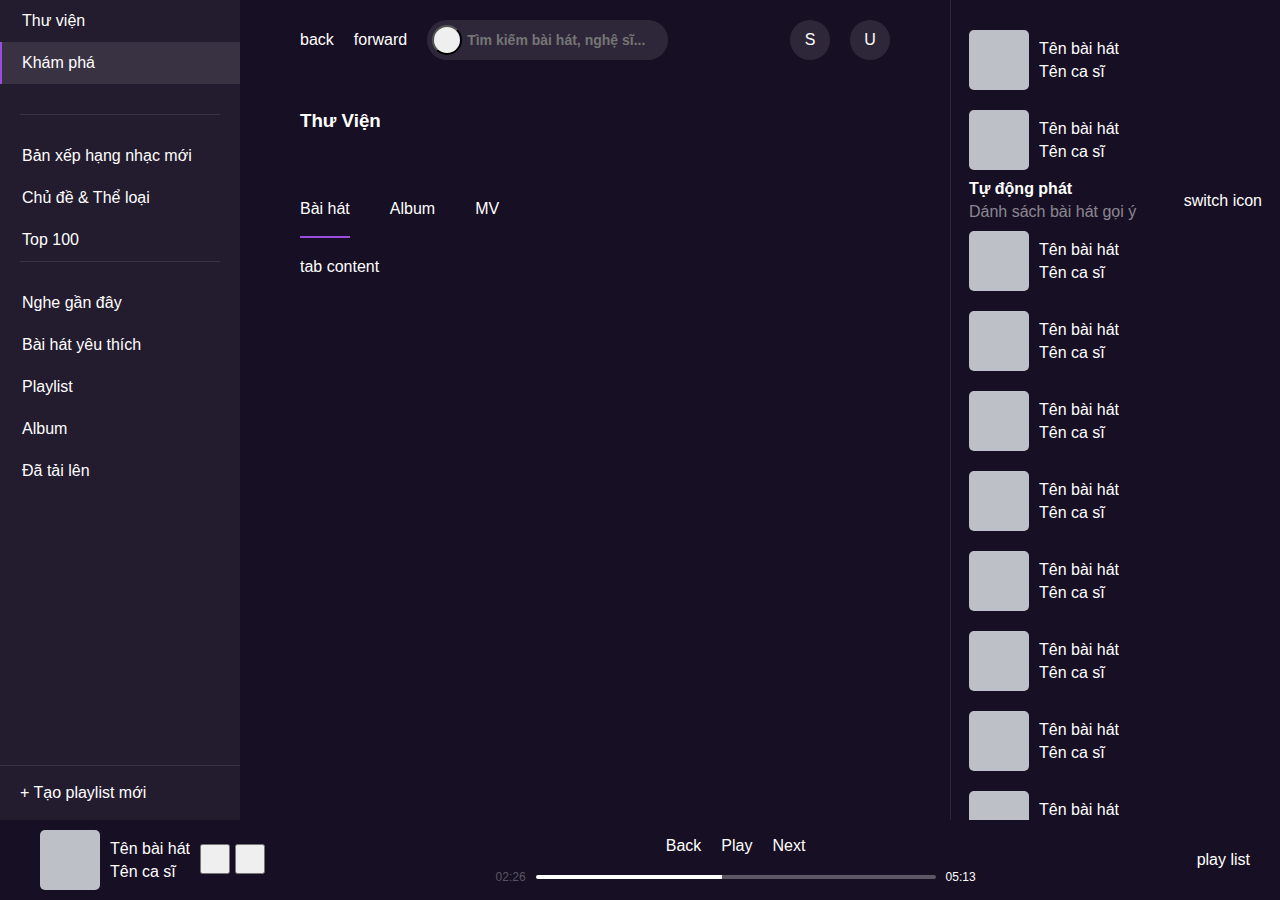
<file: favorite-song.html>
<!DOCTYPE html>
<html lang="en">

<head>
  <meta charset="UTF-8">
  <meta name="viewport" content="width=device-width, initial-scale=1.0">
  <title>Favorite Song</title>
  <link rel="stylesheet" href="./common.css">
  <link rel="stylesheet" href="./index.css">
  <link rel="stylesheet" href="./zing-search.css">
  <link rel="stylesheet" href="./media-block.css">
  <link rel="stylesheet" href="./sidebar.css">
  <link rel="stylesheet" href="./media-cards.css">
  <link rel="stylesheet" href="./play-list.css">
  <link rel="stylesheet" href="./play-control.css">
  <link rel="stylesheet" href="./zing-assets.css">
  <link rel="stylesheet" href="./discover.css">
</head>

<body>
  <div class="mp3-website">
    <div class="zing-container">
      <!-- side bar: start -->
      <aside class="zing-sidebar">
        <div class="sidebar-container">
          <div class="sidebar-group mb-30">
            <div class="sidebar-item"><a href="./discover.html">Thư viện</a></div>
            <div class="sidebar-item active"><a href="./index.html">Khám phá</a ></div>
          </div>
          <div class="zing-divide mlr-20"></div>
          <div class="sidebar-group mt-20">
            <div class="sidebar-item"><a href="./new-ranking.html">Bản xếp hạng nhạc mới</a></div>
            <div class="sidebar-item"><a href="./type-song.html">Chủ đề & Thể loại</a></div>
            <div class="sidebar-item"><a href="./top-song.html">Top 100</a></div>
          </div>
          <div class="zing-divide mlr-20"></div>
          <div class="sidebar-group mt-20">
            <div class="sidebar-item"><a href="./nearest-listen.html">Nghe gần đây</a></div>
            <div class="sidebar-item"><a href="./favorite-song.html">Bài hát yêu thích</a></div>
            <div class="sidebar-item"><a href="./playlist.html">Playlist</a></div>
            <div class="sidebar-item"><a href="./album.html">Album</a></div>
            <div class="sidebar-item"><a href="./uploaded.html">Đã tải lên</a></div>
          </div>
        </div>
        <div class="zing-divide"></div>
        <div class="zing-create-playlist">+ <span>Tạo playlist mới</span></div>
      </aside>
      <!-- side bar: end -->
      <!-- main content: start -->
      <div class="zing-mainpage">
        <div class="zing-content">
          <header class="zing-header">
            <!-- zing input search: start -->
            <div class="zing-search"> <!-- add active to class to display suggest-list -->
              <div class="direct-icon">
                <span>back</span>
                <span>forward</span>
              </div>
              <div class="search-container">
                <button class="search-icon"></button>
                <div class="input-wrapper">
                  <input type="text" placeholder="Tìm kiếm bài hát, nghệ sĩ...">
                </div>
              </div>
              <div class="suggest-list">
                <div class="search-title">Đề xuất cho bạn</div>
                <div class="suggest-item">Bài hát 1</div>
                <div class="suggest-item">Bài hát 2</div>
                <div class="suggest-item">Bài hát 3</div>
                <div class="suggest-item">Bài hát 4</div>
              </div>
            </div>
            <div class="zing-asset">
              <div class="zing-setting">
                <span class="setting-icon">S</span>
                <div class="setting-popup">
                  <div class="setting-group">
                    <div class="setting-item"><div class="d-flex gap-10"><span>icon</span> Trình phát nhạc</div> <span class="setting-icon">></span></div>
                    <div class="setting-item"><div class="d-flex gap-10"><span>icon</span>Giao diện</div> <span class="setting-icon">></span></div>
                  </div>
                  <div class="zing-divide mlr-20"></div>
                  <div class="setting-group">
                    <div class="setting-item item-text"><div class="d-flex gap-10"><span>icon</span>Giới thiệu</div> <span class="setting-icon">></span></div>
                    <div class="setting-item item-text"><div class="d-flex gap-10"><span>icon</span>Thỏa thuận sử dụng</div> <span class="setting-icon">></span></div>
                    <div class="setting-item item-text"><div class="d-flex gap-10"><span>icon</span>Chinh sách bảo mật</div> <span class="setting-icon">></span></div>
                    <div class="setting-item item-text"><div class="d-flex gap-10"><span>icon</span>Báo cáo vi phạm bản quyền</div> <span class="setting-icon">></span></div>
                    <div class="setting-item item-text"><div class="d-flex gap-10"><span>icon</span>Quảng cáo</div> <span class="setting-icon">></span></div>
                    <div class="setting-item item-text"><div class="d-flex gap-10"><span>icon</span>Liên hệ</div> <span class="setting-icon">></span></div>
                  </div>
                </div>
              </div>
              <div class="zing-user">
                <span class="user-icon">U</span>
                <div class="user-popup">
                  <div class="user-item">Đăng nhập</div>
                </div>
              </div>
            </div>
            <!-- zing input search: end -->
          </header>
          <main class="zing-section">
            <div class="discover-container">
              <h3 class="mt-50 ">Thư Viện</h3>
              <div class="discover-content mt-50 ">
                <div class="tabs-container">
                  <div class="tab-header">
                    <span class="tab-item active">Bài hát</span>
                    <span class="tab-item">Album</span>
                    <span class="tab-item">MV</span>
                  </div>
                  <div class="tab-content mt-20">
                    tab content
                  </div>
                </div>
              </div>
            </div>
          </main>
          <div class="scroll-track"></div>
        </div>
        <div class="zing-playlist">
          <div class="media-list">
            <div class="media-item w-full">
              <div class="media-left">
                <div class="media-image">
                  <div class="media-play">play</div>
                </div>
                <div class="media-content">
                  <p>Tên bài hát</p>
                  <p>Tên ca sĩ</p>
                </div>
              </div>
              <div class="media-right">
                <div class="actions-item">
                  <button></button>
                  <button></button>
                </div>
              </div>
            </div>
            <div class="media-item w-full">
              <div class="media-left">
                <div class="media-image">
                  <div class="media-play">play</div>
                </div>
                <div class="media-content">
                  <p>Tên bài hát</p>
                  <p>Tên ca sĩ</p>
                </div>
              </div>
              <div class="media-right">
                <div class="actions-item">
                  <button></button>
                  <button></button>
                </div>
              </div>
            </div>
          </div>
          <div class="playlist-auto">
            <div class="auto-container">
              <div class="playlist-texts">
                <span class="font-bold">Tự động phát</span>
                <span class="sub-title">Dánh sách bài hát gọi ý</span>
              </div>
              <div class="auto-control">
                switch icon
              </div>
            </div>
          </div>
          <div class="media-list">
            <div class="media-item w-full">
              <div class="media-left">
                <div class="media-image">
                  <div class="media-play">play</div>
                </div>
                <div class="media-content">
                  <p>Tên bài hát</p>
                  <p>Tên ca sĩ</p>
                </div>
              </div>
              <div class="media-right">
                <div class="actions-item">
                  <button></button>
                  <button></button>
                </div>
              </div>
            </div>
            <div class="media-item w-full">
              <div class="media-left">
                <div class="media-image">
                  <div class="media-play">play</div>
                </div>
                <div class="media-content">
                  <p>Tên bài hát</p>
                  <p>Tên ca sĩ</p>
                </div>
              </div>
              <div class="media-right">
                <div class="actions-item">
                  <button></button>
                  <button></button>
                </div>
              </div>
            </div>
            <div class="media-item w-full">
              <div class="media-left">
                <div class="media-image">
                  <div class="media-play">play</div>
                </div>
                <div class="media-content">
                  <p>Tên bài hát</p>
                  <p>Tên ca sĩ</p>
                </div>
              </div>
              <div class="media-right">
                <div class="actions-item">
                  <button></button>
                  <button></button>
                </div>
              </div>
            </div>
            <div class="media-item w-full">
              <div class="media-left">
                <div class="media-image">
                  <div class="media-play">play</div>
                </div>
                <div class="media-content">
                  <p>Tên bài hát</p>
                  <p>Tên ca sĩ</p>
                </div>
              </div>
              <div class="media-right">
                <div class="actions-item">
                  <button></button>
                  <button></button>
                </div>
              </div>
            </div>
            <div class="media-item w-full">
              <div class="media-left">
                <div class="media-image">
                  <div class="media-play">play</div>
                </div>
                <div class="media-content">
                  <p>Tên bài hát</p>
                  <p>Tên ca sĩ</p>
                </div>
              </div>
              <div class="media-right">
                <div class="actions-item">
                  <button></button>
                  <button></button>
                </div>
              </div>
            </div>
            <div class="media-item w-full">
              <div class="media-left">
                <div class="media-image">
                  <div class="media-play">play</div>
                </div>
                <div class="media-content">
                  <p>Tên bài hát</p>
                  <p>Tên ca sĩ</p>
                </div>
              </div>
              <div class="media-right">
                <div class="actions-item">
                  <button></button>
                  <button></button>
                </div>
              </div>
            </div>
            <div class="media-item w-full">
              <div class="media-left">
                <div class="media-image">
                  <div class="media-play">play</div>
                </div>
                <div class="media-content">
                  <p>Tên bài hát</p>
                  <p>Tên ca sĩ</p>
                </div>
              </div>
              <div class="media-right">
                <div class="actions-item">
                  <button></button>
                  <button></button>
                </div>
              </div>
            </div>
            <div class="media-item w-full">
              <div class="media-left">
                <div class="media-image">
                  <div class="media-play">play</div>
                </div>
                <div class="media-content">
                  <p>Tên bài hát</p>
                  <p>Tên ca sĩ</p>
                </div>
              </div>
              <div class="media-right">
                <div class="actions-item">
                  <button></button>
                  <button></button>
                </div>
              </div>
            </div>
            <div class="media-item w-full">
              <div class="media-left">
                <div class="media-image">
                  <div class="media-play">play</div>
                </div>
                <div class="media-content">
                  <p>Tên bài hát</p>
                  <p>Tên ca sĩ</p>
                </div>
              </div>
              <div class="media-right">
                <div class="actions-item">
                  <button></button>
                  <button></button>
                </div>
              </div>
            </div>
            <div class="media-item w-full">
              <div class="media-left">
                <div class="media-image">
                  <div class="media-play">play</div>
                </div>
                <div class="media-content">
                  <p>Tên bài hát</p>
                  <p>Tên ca sĩ</p>
                </div>
              </div>
              <div class="media-right">
                <div class="actions-item">
                  <button></button>
                  <button></button>
                </div>
              </div>
            </div>
            <div class="media-item w-full">
              <div class="media-left">
                <div class="media-image">
                  <div class="media-play">play</div>
                </div>
                <div class="media-content">
                  <p>Tên bài hát</p>
                  <p>Tên ca sĩ</p>
                </div>
              </div>
              <div class="media-right">
                <div class="actions-item">
                  <button></button>
                  <button></button>
                </div>
              </div>
            </div>
            <div class="media-item w-full">
              <div class="media-left">
                <div class="media-image">
                  <div class="media-play">play</div>
                </div>
                <div class="media-content">
                  <p>Tên bài hát</p>
                  <p>Tên ca sĩ</p>
                </div>
              </div>
              <div class="media-right">
                <div class="actions-item">
                  <button></button>
                  <button></button>
                </div>
              </div>
            </div>
            <div class="media-item w-full">
              <div class="media-left">
                <div class="media-image">
                  <div class="media-play">play</div>
                </div>
                <div class="media-content">
                  <p>Tên bài hát</p>
                  <p>Tên ca sĩ</p>
                </div>
              </div>
              <div class="media-right">
                <div class="actions-item">
                  <button></button>
                  <button></button>
                </div>
              </div>
            </div>
            <div class="media-item w-full">
              <div class="media-left">
                <div class="media-image">
                  <div class="media-play">play</div>
                </div>
                <div class="media-content">
                  <p>Tên bài hát</p>
                  <p>Tên ca sĩ</p>
                </div>
              </div>
              <div class="media-right">
                <div class="actions-item">
                  <button></button>
                  <button></button>
                </div>
              </div>
            </div>
            <div class="media-item w-full">
              <div class="media-left">
                <div class="media-image">
                  <div class="media-play">play</div>
                </div>
                <div class="media-content">
                  <p>Tên bài hát</p>
                  <p>Tên ca sĩ</p>
                </div>
              </div>
              <div class="media-right">
                <div class="actions-item">
                  <button></button>
                  <button></button>
                </div>
              </div>
            </div>
            <div class="media-item w-full">
              <div class="media-left">
                <div class="media-image">
                  <div class="media-play">play</div>
                </div>
                <div class="media-content">
                  <p>Tên bài hát</p>
                  <p>Tên ca sĩ</p>
                </div>
              </div>
              <div class="media-right">
                <div class="actions-item">
                  <button></button>
                  <button></button>
                </div>
              </div>
            </div>
          </div>
          <div class="scroll-track"></div>
        </div>
      </div>
      <!-- main content: end -->
    </div>
    <!-- play control: start -->
    <div class="play-music-container">
      <div class="music-info">
        <div class="media-list">
          <div class="media-item w-full">
            <div class="media-left">
              <div class="media-image"></div>
              <div class="media-content">
                <p>Tên bài hát</p>
                <p>Tên ca sĩ</p>
              </div>
            </div>
            <div class="media-right">
              <div class="actions-item">
                <button></button>
                <button></button>
              </div>
            </div>
          </div>
        </div>
      </div>
      <div class="music-play-control">
        <div class="play-controls">
          <div class="control-icons">
            <span>Back</span>
            <span>Play</span>
            <span>Next</span>
          </div>
          <div class="control-progress">
            <span class="time left">02:26</span>
            <div class="progress-bar">
              <div class="progress-thumb"></div>
              <div class="progress-slider"></div>
            </div>
            <span class="time right active">05:13</span>
          </div>
        </div>
      </div>
      <div class="music-tools">
        <div class="playlist-control">play list</div>
      </div>
    </div>
    <!-- play control: end -->
  </div>
  <script src="./index.js"></script>
</body>

</html>
</file>
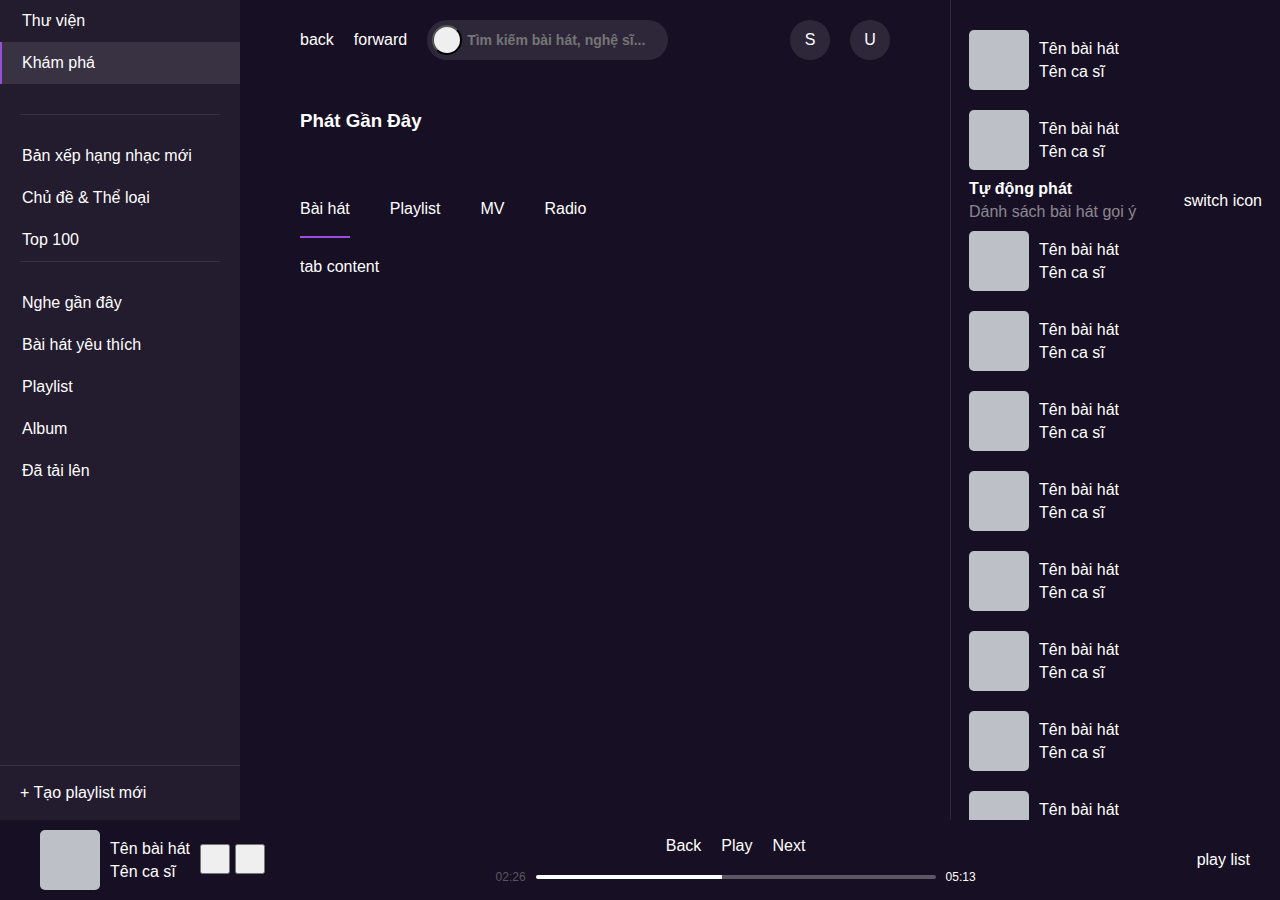
<file: nearest-listen.html>
<!DOCTYPE html>
<html lang="en">

<head>
  <meta charset="UTF-8">
  <meta name="viewport" content="width=device-width, initial-scale=1.0">
  <title>New Pusblish</title>
  <link rel="stylesheet" href="./common.css">
  <link rel="stylesheet" href="./index.css">
  <link rel="stylesheet" href="./zing-search.css">
  <link rel="stylesheet" href="./media-block.css">
  <link rel="stylesheet" href="./sidebar.css">
  <link rel="stylesheet" href="./media-cards.css">
  <link rel="stylesheet" href="./play-list.css">
  <link rel="stylesheet" href="./play-control.css">
  <link rel="stylesheet" href="./zing-assets.css">
  <link rel="stylesheet" href="./discover.css">
</head>

<body>
  <div class="mp3-website">
    <div class="zing-container">
      <!-- side bar: start -->
      <aside class="zing-sidebar">
        <div class="sidebar-container">
          <div class="sidebar-group mb-30">
            <div class="sidebar-item"><a href="./discover.html">Thư viện</a></div>
            <div class="sidebar-item active"><a href="./index.html">Khám phá</a ></div>
          </div>
          <div class="zing-divide mlr-20"></div>
          <div class="sidebar-group mt-20">
            <div class="sidebar-item"><a href="./new-ranking.html">Bản xếp hạng nhạc mới</a></div>
            <div class="sidebar-item"><a href="./type-song.html">Chủ đề & Thể loại</a></div>
            <div class="sidebar-item"><a href="./top-song.html">Top 100</a></div>
          </div>
          <div class="zing-divide mlr-20"></div>
          <div class="sidebar-group mt-20">
            <div class="sidebar-item"><a href="./nearest-listen.html">Nghe gần đây</a></div>
            <div class="sidebar-item"><a href="./favorite-song.html">Bài hát yêu thích</a></div>
            <div class="sidebar-item"><a href="./playlist.html">Playlist</a></div>
            <div class="sidebar-item"><a href="./album.html">Album</a></div>
            <div class="sidebar-item"><a href="./uploaded.html">Đã tải lên</a></div>
          </div>
        </div>
        <div class="zing-divide"></div>
        <div class="zing-create-playlist">+ <span>Tạo playlist mới</span></div>
      </aside>
      <!-- side bar: end -->
      <!-- main content: start -->
      <div class="zing-mainpage">
        <div class="zing-content">
          <header class="zing-header">
            <!-- zing input search: start -->
            <div class="zing-search"> <!-- add active to class to display suggest-list -->
              <div class="direct-icon">
                <span>back</span>
                <span>forward</span>
              </div>
              <div class="search-container">
                <button class="search-icon"></button>
                <div class="input-wrapper">
                  <input type="text" placeholder="Tìm kiếm bài hát, nghệ sĩ...">
                </div>
              </div>
              <div class="suggest-list">
                <div class="search-title">Đề xuất cho bạn</div>
                <div class="suggest-item">Bài hát 1</div>
                <div class="suggest-item">Bài hát 2</div>
                <div class="suggest-item">Bài hát 3</div>
                <div class="suggest-item">Bài hát 4</div>
              </div>
            </div>
            <div class="zing-asset">
              <div class="zing-setting">
                <span class="setting-icon">S</span>
                <div class="setting-popup">
                  <div class="setting-group">
                    <div class="setting-item"><div class="d-flex gap-10"><span>icon</span> Trình phát nhạc</div> <span class="setting-icon">></span></div>
                    <div class="setting-item"><div class="d-flex gap-10"><span>icon</span>Giao diện</div> <span class="setting-icon">></span></div>
                  </div>
                  <div class="zing-divide mlr-20"></div>
                  <div class="setting-group">
                    <div class="setting-item item-text"><div class="d-flex gap-10"><span>icon</span>Giới thiệu</div> <span class="setting-icon">></span></div>
                    <div class="setting-item item-text"><div class="d-flex gap-10"><span>icon</span>Thỏa thuận sử dụng</div> <span class="setting-icon">></span></div>
                    <div class="setting-item item-text"><div class="d-flex gap-10"><span>icon</span>Chinh sách bảo mật</div> <span class="setting-icon">></span></div>
                    <div class="setting-item item-text"><div class="d-flex gap-10"><span>icon</span>Báo cáo vi phạm bản quyền</div> <span class="setting-icon">></span></div>
                    <div class="setting-item item-text"><div class="d-flex gap-10"><span>icon</span>Quảng cáo</div> <span class="setting-icon">></span></div>
                    <div class="setting-item item-text"><div class="d-flex gap-10"><span>icon</span>Liên hệ</div> <span class="setting-icon">></span></div>
                  </div>
                </div>
              </div>
              <div class="zing-user">
                <span class="user-icon">U</span>
                <div class="user-popup">
                  <div class="user-item">Đăng nhập</div>
                </div>
              </div>
            </div>
            <!-- zing input search: end -->
          </header>
          <main class="zing-section">
            <div class="discover-container">
              <h3 class="mt-50 ">Phát Gần Đây</h3>
              <div class="discover-content mt-50 ">
                <div class="tabs-container">
                  <div class="tab-header">
                    <span class="tab-item active">Bài hát</span>
                    <span class="tab-item">Playlist</span>
                    <span class="tab-item">MV</span>
                    <span class="tab-item">Radio</span>
                  </div>
                  <div class="tab-content mt-20">
                    tab content
                  </div>
                </div>
              </div>
            </div>
          </main>
          <div class="scroll-track"></div>
        </div>
        <div class="zing-playlist">
          <div class="media-list">
            <div class="media-item w-full">
              <div class="media-left">
                <div class="media-image">
                  <div class="media-play">play</div>
                </div>
                <div class="media-content">
                  <p>Tên bài hát</p>
                  <p>Tên ca sĩ</p>
                </div>
              </div>
              <div class="media-right">
                <div class="actions-item">
                  <button></button>
                  <button></button>
                </div>
              </div>
            </div>
            <div class="media-item w-full">
              <div class="media-left">
                <div class="media-image">
                  <div class="media-play">play</div>
                </div>
                <div class="media-content">
                  <p>Tên bài hát</p>
                  <p>Tên ca sĩ</p>
                </div>
              </div>
              <div class="media-right">
                <div class="actions-item">
                  <button></button>
                  <button></button>
                </div>
              </div>
            </div>
          </div>
          <div class="playlist-auto">
            <div class="auto-container">
              <div class="playlist-texts">
                <span class="font-bold">Tự động phát</span>
                <span class="sub-title">Dánh sách bài hát gọi ý</span>
              </div>
              <div class="auto-control">
                switch icon
              </div>
            </div>
          </div>
          <div class="media-list">
            <div class="media-item w-full">
              <div class="media-left">
                <div class="media-image">
                  <div class="media-play">play</div>
                </div>
                <div class="media-content">
                  <p>Tên bài hát</p>
                  <p>Tên ca sĩ</p>
                </div>
              </div>
              <div class="media-right">
                <div class="actions-item">
                  <button></button>
                  <button></button>
                </div>
              </div>
            </div>
            <div class="media-item w-full">
              <div class="media-left">
                <div class="media-image">
                  <div class="media-play">play</div>
                </div>
                <div class="media-content">
                  <p>Tên bài hát</p>
                  <p>Tên ca sĩ</p>
                </div>
              </div>
              <div class="media-right">
                <div class="actions-item">
                  <button></button>
                  <button></button>
                </div>
              </div>
            </div>
            <div class="media-item w-full">
              <div class="media-left">
                <div class="media-image">
                  <div class="media-play">play</div>
                </div>
                <div class="media-content">
                  <p>Tên bài hát</p>
                  <p>Tên ca sĩ</p>
                </div>
              </div>
              <div class="media-right">
                <div class="actions-item">
                  <button></button>
                  <button></button>
                </div>
              </div>
            </div>
            <div class="media-item w-full">
              <div class="media-left">
                <div class="media-image">
                  <div class="media-play">play</div>
                </div>
                <div class="media-content">
                  <p>Tên bài hát</p>
                  <p>Tên ca sĩ</p>
                </div>
              </div>
              <div class="media-right">
                <div class="actions-item">
                  <button></button>
                  <button></button>
                </div>
              </div>
            </div>
            <div class="media-item w-full">
              <div class="media-left">
                <div class="media-image">
                  <div class="media-play">play</div>
                </div>
                <div class="media-content">
                  <p>Tên bài hát</p>
                  <p>Tên ca sĩ</p>
                </div>
              </div>
              <div class="media-right">
                <div class="actions-item">
                  <button></button>
                  <button></button>
                </div>
              </div>
            </div>
            <div class="media-item w-full">
              <div class="media-left">
                <div class="media-image">
                  <div class="media-play">play</div>
                </div>
                <div class="media-content">
                  <p>Tên bài hát</p>
                  <p>Tên ca sĩ</p>
                </div>
              </div>
              <div class="media-right">
                <div class="actions-item">
                  <button></button>
                  <button></button>
                </div>
              </div>
            </div>
            <div class="media-item w-full">
              <div class="media-left">
                <div class="media-image">
                  <div class="media-play">play</div>
                </div>
                <div class="media-content">
                  <p>Tên bài hát</p>
                  <p>Tên ca sĩ</p>
                </div>
              </div>
              <div class="media-right">
                <div class="actions-item">
                  <button></button>
                  <button></button>
                </div>
              </div>
            </div>
            <div class="media-item w-full">
              <div class="media-left">
                <div class="media-image">
                  <div class="media-play">play</div>
                </div>
                <div class="media-content">
                  <p>Tên bài hát</p>
                  <p>Tên ca sĩ</p>
                </div>
              </div>
              <div class="media-right">
                <div class="actions-item">
                  <button></button>
                  <button></button>
                </div>
              </div>
            </div>
            <div class="media-item w-full">
              <div class="media-left">
                <div class="media-image">
                  <div class="media-play">play</div>
                </div>
                <div class="media-content">
                  <p>Tên bài hát</p>
                  <p>Tên ca sĩ</p>
                </div>
              </div>
              <div class="media-right">
                <div class="actions-item">
                  <button></button>
                  <button></button>
                </div>
              </div>
            </div>
            <div class="media-item w-full">
              <div class="media-left">
                <div class="media-image">
                  <div class="media-play">play</div>
                </div>
                <div class="media-content">
                  <p>Tên bài hát</p>
                  <p>Tên ca sĩ</p>
                </div>
              </div>
              <div class="media-right">
                <div class="actions-item">
                  <button></button>
                  <button></button>
                </div>
              </div>
            </div>
            <div class="media-item w-full">
              <div class="media-left">
                <div class="media-image">
                  <div class="media-play">play</div>
                </div>
                <div class="media-content">
                  <p>Tên bài hát</p>
                  <p>Tên ca sĩ</p>
                </div>
              </div>
              <div class="media-right">
                <div class="actions-item">
                  <button></button>
                  <button></button>
                </div>
              </div>
            </div>
            <div class="media-item w-full">
              <div class="media-left">
                <div class="media-image">
                  <div class="media-play">play</div>
                </div>
                <div class="media-content">
                  <p>Tên bài hát</p>
                  <p>Tên ca sĩ</p>
                </div>
              </div>
              <div class="media-right">
                <div class="actions-item">
                  <button></button>
                  <button></button>
                </div>
              </div>
            </div>
            <div class="media-item w-full">
              <div class="media-left">
                <div class="media-image">
                  <div class="media-play">play</div>
                </div>
                <div class="media-content">
                  <p>Tên bài hát</p>
                  <p>Tên ca sĩ</p>
                </div>
              </div>
              <div class="media-right">
                <div class="actions-item">
                  <button></button>
                  <button></button>
                </div>
              </div>
            </div>
            <div class="media-item w-full">
              <div class="media-left">
                <div class="media-image">
                  <div class="media-play">play</div>
                </div>
                <div class="media-content">
                  <p>Tên bài hát</p>
                  <p>Tên ca sĩ</p>
                </div>
              </div>
              <div class="media-right">
                <div class="actions-item">
                  <button></button>
                  <button></button>
                </div>
              </div>
            </div>
            <div class="media-item w-full">
              <div class="media-left">
                <div class="media-image">
                  <div class="media-play">play</div>
                </div>
                <div class="media-content">
                  <p>Tên bài hát</p>
                  <p>Tên ca sĩ</p>
                </div>
              </div>
              <div class="media-right">
                <div class="actions-item">
                  <button></button>
                  <button></button>
                </div>
              </div>
            </div>
            <div class="media-item w-full">
              <div class="media-left">
                <div class="media-image">
                  <div class="media-play">play</div>
                </div>
                <div class="media-content">
                  <p>Tên bài hát</p>
                  <p>Tên ca sĩ</p>
                </div>
              </div>
              <div class="media-right">
                <div class="actions-item">
                  <button></button>
                  <button></button>
                </div>
              </div>
            </div>
          </div>
          <div class="scroll-track"></div>
        </div>
      </div>
      <!-- main content: end -->
    </div>
    <!-- play control: start -->
    <div class="play-music-container">
      <div class="music-info">
        <div class="media-list">
          <div class="media-item w-full">
            <div class="media-left">
              <div class="media-image"></div>
              <div class="media-content">
                <p>Tên bài hát</p>
                <p>Tên ca sĩ</p>
              </div>
            </div>
            <div class="media-right">
              <div class="actions-item">
                <button></button>
                <button></button>
              </div>
            </div>
          </div>
        </div>
      </div>
      <div class="music-play-control">
        <div class="play-controls">
          <div class="control-icons">
            <span>Back</span>
            <span>Play</span>
            <span>Next</span>
          </div>
          <div class="control-progress">
            <span class="time left">02:26</span>
            <div class="progress-bar">
              <div class="progress-thumb"></div>
              <div class="progress-slider"></div>
            </div>
            <span class="time right active">05:13</span>
          </div>
        </div>
      </div>
      <div class="music-tools">
        <div class="playlist-control">play list</div>
      </div>
    </div>
    <!-- play control: end -->
  </div>
  <script src="./index.js"></script>
</body>

</html>
</file>
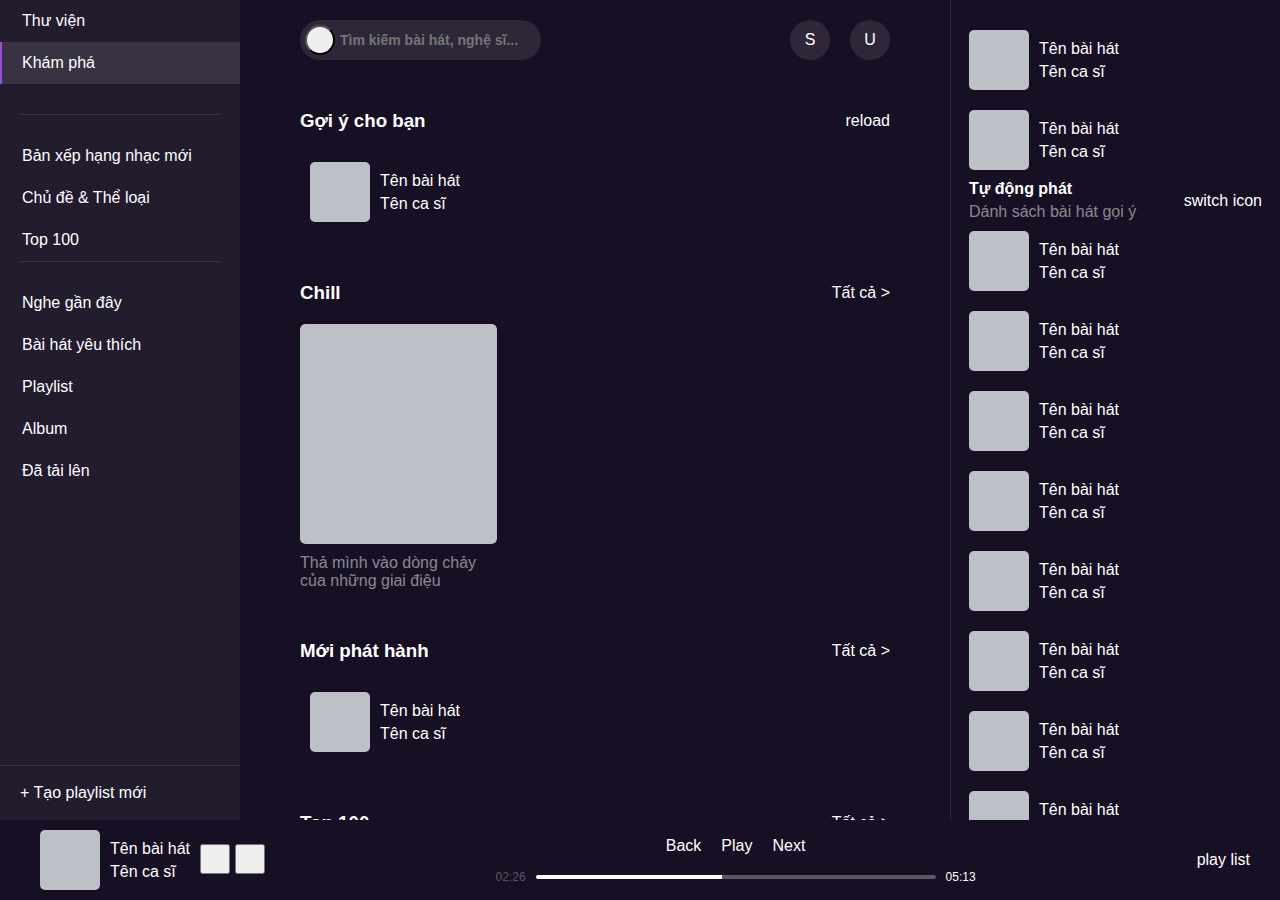
<file: new-publish.html>
<!DOCTYPE html>
<html lang="en">

<head>
  <meta charset="UTF-8">
  <meta name="viewport" content="width=device-width, initial-scale=1.0">
  <title>New Pusblish</title>
  <link rel="stylesheet" href="./common.css">
  <link rel="stylesheet" href="./index.css">
  <link rel="stylesheet" href="./zing-search.css">
  <link rel="stylesheet" href="./media-block.css">
  <link rel="stylesheet" href="./sidebar.css">
  <link rel="stylesheet" href="./media-cards.css">
  <link rel="stylesheet" href="./play-list.css">
  <link rel="stylesheet" href="./play-control.css">
  <link rel="stylesheet" href="./zing-assets.css">
</head>

<body>
  <div class="mp3-website">
    <div class="zing-container">
      <!-- side bar: start -->
      <aside class="zing-sidebar">
        <div class="sidebar-container">
          <div class="sidebar-group mb-30">
            <div class="sidebar-item"><a href="./discover.html">Thư viện</a></div>
            <div class="sidebar-item active"><a href="./index.html">Khám phá</a ></div>
          </div>
          <div class="zing-divide mlr-20"></div>
          <div class="sidebar-group mt-20">
            <div class="sidebar-item"><a href="./new-ranking.html">Bản xếp hạng nhạc mới</a></div>
            <div class="sidebar-item"><a href="./type-song.html">Chủ đề & Thể loại</a></div>
            <div class="sidebar-item"><a href="./top-song.html">Top 100</a></div>
          </div>
          <div class="zing-divide mlr-20"></div>
          <div class="sidebar-group mt-20">
            <div class="sidebar-item"><a href="./new-publish.html">Nghe gần đây</a></div>
            <div class="sidebar-item"><a href="./favorite-song.html">Bài hát yêu thích</a></div>
            <div class="sidebar-item"><a href="./playlist.html">Playlist</a></div>
            <div class="sidebar-item"><a href="./album.html">Album</a></div>
            <div class="sidebar-item"><a href="./uploaded.html">Đã tải lên</a></div>
          </div>
        </div>
        <div class="zing-divide"></div>
        <div class="zing-create-playlist">+ <span>Tạo playlist mới</span></div>
      </aside>
      <!-- side bar: end -->
      <!-- main content: start -->
      <div class="zing-mainpage">
        <div class="zing-content">
          <header class="zing-header">
            <!-- zing input search: start -->
            <div class="zing-search"> <!-- add active to class to display suggest-list -->
              <div class="search-container">
                <button class="search-icon"></button>
                <div class="input-wrapper">
                  <input type="text" placeholder="Tìm kiếm bài hát, nghệ sĩ...">
                </div>
              </div>
              <div class="suggest-list">
                <div class="search-title">Đề xuất cho bạn</div>
                <div class="suggest-item">Bài hát 1</div>
                <div class="suggest-item">Bài hát 2</div>
                <div class="suggest-item">Bài hát 3</div>
                <div class="suggest-item">Bài hát 4</div>
              </div>
            </div>
            <div class="zing-asset">
              <div class="zing-setting">
                <span class="setting-icon">S</span>
                <div class="setting-popup">
                  <div class="setting-group">
                    <div class="setting-item"><div class="d-flex gap-10"><span>icon</span> Trình phát nhạc</div> <span class="setting-icon">></span></div>
                    <div class="setting-item"><div class="d-flex gap-10"><span>icon</span>Giao diện</div> <span class="setting-icon">></span></div>
                  </div>
                  <div class="zing-divide mlr-20"></div>
                  <div class="setting-group">
                    <div class="setting-item item-text"><div class="d-flex gap-10"><span>icon</span>Giới thiệu</div> <span class="setting-icon">></span></div>
                    <div class="setting-item item-text"><div class="d-flex gap-10"><span>icon</span>Thỏa thuận sử dụng</div> <span class="setting-icon">></span></div>
                    <div class="setting-item item-text"><div class="d-flex gap-10"><span>icon</span>Chinh sách bảo mật</div> <span class="setting-icon">></span></div>
                    <div class="setting-item item-text"><div class="d-flex gap-10"><span>icon</span>Báo cáo vi phạm bản quyền</div> <span class="setting-icon">></span></div>
                    <div class="setting-item item-text"><div class="d-flex gap-10"><span>icon</span>Quảng cáo</div> <span class="setting-icon">></span></div>
                    <div class="setting-item item-text"><div class="d-flex gap-10"><span>icon</span>Liên hệ</div> <span class="setting-icon">></span></div>
                  </div>
                </div>
              </div>
              <div class="zing-user">
                <span class="user-icon">U</span>
                <div class="user-popup">
                  <div class="user-item">Đăng nhập</div>
                </div>
              </div>
            </div>
            <!-- zing input search: end -->
          </header>
          <main class="zing-section">
            <div class="media-container">
              <!-- zing media list: start -->
              <div class="media-title mt-50 mb-20">
                <h3>Gợi ý cho bạn</h3>
                <div class="media-reload">reload</div>
              </div>
              <div class="media-list">
                <div class="media-item w-1/3">
                  <div class="media-left">
                    <div class="media-image">
                      <div class="media-play">play</div>
                    </div>
                    <div class="media-content">
                      <p>Tên bài hát</p>
                      <p>Tên ca sĩ</p>
                    </div>
                  </div>
                  <div class="media-right">
                    <div class="actions-item">
                      <button></button>
                      <button></button>
                      <div class="media-item-popup">
                        <div class="item-header">
                          <div class="item-header-image"></div>
                          <div class="item-header-texts">
                            <span>Hắc Nguyệt Quang (Trường Nguyệt Tẫn Minh OST)</span>
                            <span>Mao Bất Dịch / 毛不易, Trương Bích Thần / 張碧晨</span>
                          </div>
                        </div>
                        <div class="zing-divide mtb-20"></div>
                        <div class="item-list">
                          <div class="media-item"><span>icon</span> Thêm vào thư viện</div>
                          <div class="media-item"><span>icon</span> Thêm vào danh sách phát</div>
                          <div class="media-item"><span>icon</span> Phát tiếp theo</div>
                          <div class="media-item"><span>icon</span> Phát nội dung tương tự</div>
                          <div class="media-item"><span>icon</span> Thêm vào playlist</div>
                          <div class="media-item"><div>icon <span>Chia sẽ</span></div> <span>></span></div>
                        </div>
                      </div>
                    </div>
                  </div>
                </div>
              </div>
              <!-- zing media list: end -->
              <!-- zing media card list: start -->
              <div class="media-title mt-50 mb-20">
                <h3>Chill</h3>
                <span>Tất cả ></span>
              </div>
              <div class="media-cards">
                <div class="card-item w-1/3">
                  <div class="card-block">
                    <div class="card-image"></div>
                    <div class="card-actions">
                      <span>heart</span>
                      <span>play</span>
                      <span>tripple</span>
                    </div>
                  </div>
                  <p class="card-name">Thả mình vào dòng chảy của những giai điệu</p>
                </div>
              </div>
              <!-- zing media card list: end -->
              <!-- zing media list: start -->
              <div class="media-title mt-50 mb-20">
                <h3>Mới phát hành</h3>
                <span>Tất cả ></span>
              </div>
              <div class="media-list">
                <div class="media-item w-1/3">
                  <div class="media-left">
                    <div class="media-image">
                      <div class="media-play">play</div>
                    </div>
                    <div class="media-content">
                      <p>Tên bài hát</p>
                      <p>Tên ca sĩ</p>
                    </div>
                  </div>
                  <div class="media-right">
                    <div class="actions-item">
                      <button></button>
                      <button></button>
                    </div>
                  </div>
                </div>
              </div>
              <!-- zing media list: end -->
              <!-- Top 100: start -->
              <div class="media-title mt-50 mb-20">
                <h3>Top 100</h3>
                <span>Tất cả ></span>
              </div>
              <div class="media-cards">
                <div class="card-item w-1/3">
                  <div class="card-block">
                    <div class="card-image"></div>
                    <div class="card-actions">
                      <span>heart</span>
                      <span>play</span>
                      <span>tripple</span>
                    </div>
                  </div>
                  <p class="card-name">Thả mình vào dòng chảy của những giai điệu</p>
                </div>
              </div>
              <!-- Top 100: end -->
              <!-- Album hot: start -->
              <div class="media-title mt-50 mb-20">
                <h3>Chill</h3>
                <span>Tất cả ></span>
              </div>
              <div class="media-cards">
                <div class="card-item w-1/3">
                  <div class="card-block">
                    <div class="card-image"></div>
                    <div class="card-actions">
                      <span>heart</span>
                      <span>play</span>
                      <span>tripple</span>
                    </div>
                  </div>
                  <p class="card-name">Thả mình vào dòng chảy của những giai điệu</p>
                </div>
              </div>
              <!-- Album hot: end -->
            </div>
          </main>
          <div class="scroll-track"></div>
        </div>
        <div class="zing-playlist">
          <div class="media-list">
            <div class="media-item w-full">
              <div class="media-left">
                <div class="media-image">
                  <div class="media-play">play</div>
                </div>
                <div class="media-content">
                  <p>Tên bài hát</p>
                  <p>Tên ca sĩ</p>
                </div>
              </div>
              <div class="media-right">
                <div class="actions-item">
                  <button></button>
                  <button></button>
                </div>
              </div>
            </div>
            <div class="media-item w-full">
              <div class="media-left">
                <div class="media-image">
                  <div class="media-play">play</div>
                </div>
                <div class="media-content">
                  <p>Tên bài hát</p>
                  <p>Tên ca sĩ</p>
                </div>
              </div>
              <div class="media-right">
                <div class="actions-item">
                  <button></button>
                  <button></button>
                </div>
              </div>
            </div>
          </div>
          <div class="playlist-auto">
            <div class="auto-container">
              <div class="playlist-texts">
                <span class="font-bold">Tự động phát</span>
                <span class="sub-title">Dánh sách bài hát gọi ý</span>
              </div>
              <div class="auto-control">
                switch icon
              </div>
            </div>
          </div>
          <div class="media-list">
            <div class="media-item w-full">
              <div class="media-left">
                <div class="media-image">
                  <div class="media-play">play</div>
                </div>
                <div class="media-content">
                  <p>Tên bài hát</p>
                  <p>Tên ca sĩ</p>
                </div>
              </div>
              <div class="media-right">
                <div class="actions-item">
                  <button></button>
                  <button></button>
                </div>
              </div>
            </div>
            <div class="media-item w-full">
              <div class="media-left">
                <div class="media-image">
                  <div class="media-play">play</div>
                </div>
                <div class="media-content">
                  <p>Tên bài hát</p>
                  <p>Tên ca sĩ</p>
                </div>
              </div>
              <div class="media-right">
                <div class="actions-item">
                  <button></button>
                  <button></button>
                </div>
              </div>
            </div>
            <div class="media-item w-full">
              <div class="media-left">
                <div class="media-image">
                  <div class="media-play">play</div>
                </div>
                <div class="media-content">
                  <p>Tên bài hát</p>
                  <p>Tên ca sĩ</p>
                </div>
              </div>
              <div class="media-right">
                <div class="actions-item">
                  <button></button>
                  <button></button>
                </div>
              </div>
            </div>
            <div class="media-item w-full">
              <div class="media-left">
                <div class="media-image">
                  <div class="media-play">play</div>
                </div>
                <div class="media-content">
                  <p>Tên bài hát</p>
                  <p>Tên ca sĩ</p>
                </div>
              </div>
              <div class="media-right">
                <div class="actions-item">
                  <button></button>
                  <button></button>
                </div>
              </div>
            </div>
            <div class="media-item w-full">
              <div class="media-left">
                <div class="media-image">
                  <div class="media-play">play</div>
                </div>
                <div class="media-content">
                  <p>Tên bài hát</p>
                  <p>Tên ca sĩ</p>
                </div>
              </div>
              <div class="media-right">
                <div class="actions-item">
                  <button></button>
                  <button></button>
                </div>
              </div>
            </div>
            <div class="media-item w-full">
              <div class="media-left">
                <div class="media-image">
                  <div class="media-play">play</div>
                </div>
                <div class="media-content">
                  <p>Tên bài hát</p>
                  <p>Tên ca sĩ</p>
                </div>
              </div>
              <div class="media-right">
                <div class="actions-item">
                  <button></button>
                  <button></button>
                </div>
              </div>
            </div>
            <div class="media-item w-full">
              <div class="media-left">
                <div class="media-image">
                  <div class="media-play">play</div>
                </div>
                <div class="media-content">
                  <p>Tên bài hát</p>
                  <p>Tên ca sĩ</p>
                </div>
              </div>
              <div class="media-right">
                <div class="actions-item">
                  <button></button>
                  <button></button>
                </div>
              </div>
            </div>
            <div class="media-item w-full">
              <div class="media-left">
                <div class="media-image">
                  <div class="media-play">play</div>
                </div>
                <div class="media-content">
                  <p>Tên bài hát</p>
                  <p>Tên ca sĩ</p>
                </div>
              </div>
              <div class="media-right">
                <div class="actions-item">
                  <button></button>
                  <button></button>
                </div>
              </div>
            </div>
            <div class="media-item w-full">
              <div class="media-left">
                <div class="media-image">
                  <div class="media-play">play</div>
                </div>
                <div class="media-content">
                  <p>Tên bài hát</p>
                  <p>Tên ca sĩ</p>
                </div>
              </div>
              <div class="media-right">
                <div class="actions-item">
                  <button></button>
                  <button></button>
                </div>
              </div>
            </div>
            <div class="media-item w-full">
              <div class="media-left">
                <div class="media-image">
                  <div class="media-play">play</div>
                </div>
                <div class="media-content">
                  <p>Tên bài hát</p>
                  <p>Tên ca sĩ</p>
                </div>
              </div>
              <div class="media-right">
                <div class="actions-item">
                  <button></button>
                  <button></button>
                </div>
              </div>
            </div>
            <div class="media-item w-full">
              <div class="media-left">
                <div class="media-image">
                  <div class="media-play">play</div>
                </div>
                <div class="media-content">
                  <p>Tên bài hát</p>
                  <p>Tên ca sĩ</p>
                </div>
              </div>
              <div class="media-right">
                <div class="actions-item">
                  <button></button>
                  <button></button>
                </div>
              </div>
            </div>
            <div class="media-item w-full">
              <div class="media-left">
                <div class="media-image">
                  <div class="media-play">play</div>
                </div>
                <div class="media-content">
                  <p>Tên bài hát</p>
                  <p>Tên ca sĩ</p>
                </div>
              </div>
              <div class="media-right">
                <div class="actions-item">
                  <button></button>
                  <button></button>
                </div>
              </div>
            </div>
            <div class="media-item w-full">
              <div class="media-left">
                <div class="media-image">
                  <div class="media-play">play</div>
                </div>
                <div class="media-content">
                  <p>Tên bài hát</p>
                  <p>Tên ca sĩ</p>
                </div>
              </div>
              <div class="media-right">
                <div class="actions-item">
                  <button></button>
                  <button></button>
                </div>
              </div>
            </div>
            <div class="media-item w-full">
              <div class="media-left">
                <div class="media-image">
                  <div class="media-play">play</div>
                </div>
                <div class="media-content">
                  <p>Tên bài hát</p>
                  <p>Tên ca sĩ</p>
                </div>
              </div>
              <div class="media-right">
                <div class="actions-item">
                  <button></button>
                  <button></button>
                </div>
              </div>
            </div>
            <div class="media-item w-full">
              <div class="media-left">
                <div class="media-image">
                  <div class="media-play">play</div>
                </div>
                <div class="media-content">
                  <p>Tên bài hát</p>
                  <p>Tên ca sĩ</p>
                </div>
              </div>
              <div class="media-right">
                <div class="actions-item">
                  <button></button>
                  <button></button>
                </div>
              </div>
            </div>
            <div class="media-item w-full">
              <div class="media-left">
                <div class="media-image">
                  <div class="media-play">play</div>
                </div>
                <div class="media-content">
                  <p>Tên bài hát</p>
                  <p>Tên ca sĩ</p>
                </div>
              </div>
              <div class="media-right">
                <div class="actions-item">
                  <button></button>
                  <button></button>
                </div>
              </div>
            </div>
          </div>
          <div class="scroll-track"></div>
        </div>
      </div>
      <!-- main content: end -->
    </div>
    <!-- play control: start -->
    <div class="play-music-container">
      <div class="music-info">
        <div class="media-list">
          <div class="media-item w-full">
            <div class="media-left">
              <div class="media-image"></div>
              <div class="media-content">
                <p>Tên bài hát</p>
                <p>Tên ca sĩ</p>
              </div>
            </div>
            <div class="media-right">
              <div class="actions-item">
                <button></button>
                <button></button>
              </div>
            </div>
          </div>
        </div>
      </div>
      <div class="music-play-control">
        <div class="play-controls">
          <div class="control-icons">
            <span>Back</span>
            <span>Play</span>
            <span>Next</span>
          </div>
          <div class="control-progress">
            <span class="time left">02:26</span>
            <div class="progress-bar">
              <div class="progress-thumb"></div>
              <div class="progress-slider"></div>
            </div>
            <span class="time right active">05:13</span>
          </div>
        </div>
      </div>
      <div class="music-tools">
        <div class="playlist-control">play list</div>
      </div>
    </div>
    <!-- play control: end -->
  </div>
  <script src="./index.js"></script>
</body>

</html>
</file>
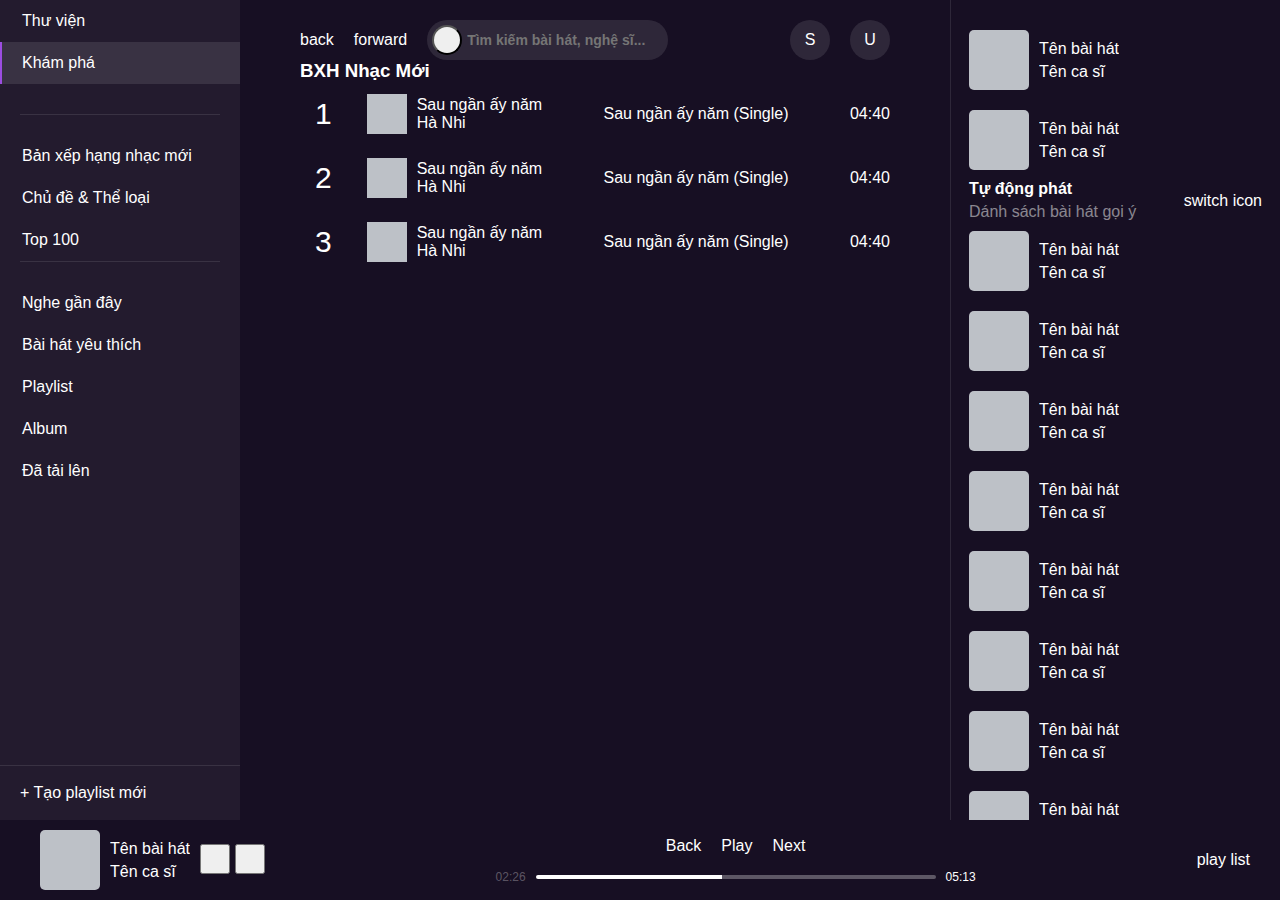
<file: new-ranking.html>
<!DOCTYPE html>
<html lang="en">

<head>
  <meta charset="UTF-8">
  <meta name="viewport" content="width=device-width, initial-scale=1.0">
  <title>New Ranking</title>
  <link rel="stylesheet" href="./common.css">
  <link rel="stylesheet" href="./index.css">
  <link rel="stylesheet" href="./zing-search.css">
  <link rel="stylesheet" href="./media-block.css">
  <link rel="stylesheet" href="./sidebar.css">
  <link rel="stylesheet" href="./media-cards.css">
  <link rel="stylesheet" href="./play-list.css">
  <link rel="stylesheet" href="./play-control.css">
  <link rel="stylesheet" href="./zing-assets.css">
  <link rel="stylesheet" href="./new-ranking.css">
</head>

<body>
  <div class="mp3-website">
    <div class="zing-container">
      <!-- side bar: start -->
      <aside class="zing-sidebar">
        <div class="sidebar-container">
          <div class="sidebar-group mb-30">
            <div class="sidebar-item"><a href="./discover.html">Thư viện</a></div>
            <div class="sidebar-item active"><a href="./index.html">Khám phá</a ></div>
          </div>
          <div class="zing-divide mlr-20"></div>
          <div class="sidebar-group mt-20">
            <div class="sidebar-item"><a href="./new-ranking.html">Bản xếp hạng nhạc mới</a></div>
            <div class="sidebar-item"><a href="./type-song.html">Chủ đề & Thể loại</a></div>
            <div class="sidebar-item"><a href="./top-song.html">Top 100</a></div>
          </div>
          <div class="zing-divide mlr-20"></div>
          <div class="sidebar-group mt-20">
            <div class="sidebar-item"><a href="./nearest-listen.html">Nghe gần đây</a></div>
            <div class="sidebar-item"><a href="./favorite-song.html">Bài hát yêu thích</a></div>
            <div class="sidebar-item"><a href="./playlist.html">Playlist</a></div>
            <div class="sidebar-item"><a href="./album.html">Album</a></div>
            <div class="sidebar-item"><a href="./uploaded.html">Đã tải lên</a></div>
          </div>
        </div>
        <div class="zing-divide"></div>
        <div class="zing-create-playlist">+ <span>Tạo playlist mới</span></div>
      </aside>
      <!-- side bar: end -->
      <!-- main content: start -->
      <div class="zing-mainpage">
        <div class="zing-content">
          <header class="zing-header">
            <!-- zing input search: start -->
            <div class="zing-search"> <!-- add active to class to display suggest-list -->
              <div class="direct-icon">
                <span>back</span>
                <span>forward</span>
              </div>
              <div class="search-container">
                <button class="search-icon"></button>
                <div class="input-wrapper">
                  <input type="text" placeholder="Tìm kiếm bài hát, nghệ sĩ...">
                </div>
              </div>
              <div class="suggest-list">
                <div class="search-title">Đề xuất cho bạn</div>
                <div class="suggest-item">Bài hát 1</div>
                <div class="suggest-item">Bài hát 2</div>
                <div class="suggest-item">Bài hát 3</div>
                <div class="suggest-item">Bài hát 4</div>
              </div>
            </div>
            <div class="zing-asset">
              <div class="zing-setting">
                <span class="setting-icon">S</span>
                <div class="setting-popup">
                  <div class="setting-group">
                    <div class="setting-item"><div class="d-flex gap-10"><span>icon</span> Trình phát nhạc</div> <span class="setting-icon">></span></div>
                    <div class="setting-item"><div class="d-flex gap-10"><span>icon</span>Giao diện</div> <span class="setting-icon">></span></div>
                  </div>
                  <div class="zing-divide mlr-20"></div>
                  <div class="setting-group">
                    <div class="setting-item item-text"><div class="d-flex gap-10"><span>icon</span>Giới thiệu</div> <span class="setting-icon">></span></div>
                    <div class="setting-item item-text"><div class="d-flex gap-10"><span>icon</span>Thỏa thuận sử dụng</div> <span class="setting-icon">></span></div>
                    <div class="setting-item item-text"><div class="d-flex gap-10"><span>icon</span>Chinh sách bảo mật</div> <span class="setting-icon">></span></div>
                    <div class="setting-item item-text"><div class="d-flex gap-10"><span>icon</span>Báo cáo vi phạm bản quyền</div> <span class="setting-icon">></span></div>
                    <div class="setting-item item-text"><div class="d-flex gap-10"><span>icon</span>Quảng cáo</div> <span class="setting-icon">></span></div>
                    <div class="setting-item item-text"><div class="d-flex gap-10"><span>icon</span>Liên hệ</div> <span class="setting-icon">></span></div>
                  </div>
                </div>
              </div>
              <div class="zing-user">
                <span class="user-icon">U</span>
                <div class="user-popup">
                  <div class="user-item">Đăng nhập</div>
                </div>
              </div>
            </div>
            <!-- zing input search: end -->
          </header>
          <main class="zing-section">
            <div class="zing-new-ranking">
              <h3>BXH Nhạc Mới</h3>
              <div class="ranking-container">
                <div class="ranking-list">
                  <div class="ranking-item">
                    <span class="ranking-number">1</span>
                    <div class="ranking-info">
                      <div class="ranking-image"></div>
                      <div class="ranking-texts">
                        <span>Sau ngần ấy năm</span>
                        <span>Hà Nhi</span>
                      </div>
                      <div class="song-name">Sau ngần ấy năm (Single)</div>
                      <div class="song-times">04:40</div>
                    </div>
                    <div class="ranking-assets">
                      <button></button>
                      <button></button>
                    </div>
                  </div>
                  <div class="ranking-item">
                    <span class="ranking-number">2</span>
                    <div class="ranking-info">
                      <div class="ranking-image"></div>
                      <div class="ranking-texts">
                        <span>Sau ngần ấy năm</span>
                        <span>Hà Nhi</span>
                      </div>
                      <div class="song-name">Sau ngần ấy năm (Single)</div>
                      <div class="song-times">04:40</div>
                    </div>
                    <div class="ranking-assets">
                      <button></button>
                      <button></button>
                    </div>
                  </div>
                  <div class="ranking-item">
                    <span class="ranking-number">3</span>
                    <div class="ranking-info">
                      <div class="ranking-image"></div>
                      <div class="ranking-texts">
                        <span>Sau ngần ấy năm</span>
                        <span>Hà Nhi</span>
                      </div>
                      <div class="song-name">Sau ngần ấy năm (Single)</div>
                      <div class="song-times">04:40</div>
                    </div>
                    <div class="ranking-assets">
                      <button></button>
                      <button></button>
                    </div>
                  </div>
                </div>
              </div>
            </div>
          </main>
          <div class="scroll-track"></div>
        </div>
        <div class="zing-playlist">
          <div class="media-list">
            <div class="media-item w-full">
              <div class="media-left">
                <div class="media-image">
                  <div class="media-play">play</div>
                </div>
                <div class="media-content">
                  <p>Tên bài hát</p>
                  <p>Tên ca sĩ</p>
                </div>
              </div>
              <div class="media-right">
                <div class="actions-item">
                  <button></button>
                  <button></button>
                </div>
              </div>
            </div>
            <div class="media-item w-full">
              <div class="media-left">
                <div class="media-image">
                  <div class="media-play">play</div>
                </div>
                <div class="media-content">
                  <p>Tên bài hát</p>
                  <p>Tên ca sĩ</p>
                </div>
              </div>
              <div class="media-right">
                <div class="actions-item">
                  <button></button>
                  <button></button>
                </div>
              </div>
            </div>
          </div>
          <div class="playlist-auto">
            <div class="auto-container">
              <div class="playlist-texts">
                <span class="font-bold">Tự động phát</span>
                <span class="sub-title">Dánh sách bài hát gọi ý</span>
              </div>
              <div class="auto-control">
                switch icon
              </div>
            </div>
          </div>
          <div class="media-list">
            <div class="media-item w-full">
              <div class="media-left">
                <div class="media-image">
                  <div class="media-play">play</div>
                </div>
                <div class="media-content">
                  <p>Tên bài hát</p>
                  <p>Tên ca sĩ</p>
                </div>
              </div>
              <div class="media-right">
                <div class="actions-item">
                  <button></button>
                  <button></button>
                </div>
              </div>
            </div>
            <div class="media-item w-full">
              <div class="media-left">
                <div class="media-image">
                  <div class="media-play">play</div>
                </div>
                <div class="media-content">
                  <p>Tên bài hát</p>
                  <p>Tên ca sĩ</p>
                </div>
              </div>
              <div class="media-right">
                <div class="actions-item">
                  <button></button>
                  <button></button>
                </div>
              </div>
            </div>
            <div class="media-item w-full">
              <div class="media-left">
                <div class="media-image">
                  <div class="media-play">play</div>
                </div>
                <div class="media-content">
                  <p>Tên bài hát</p>
                  <p>Tên ca sĩ</p>
                </div>
              </div>
              <div class="media-right">
                <div class="actions-item">
                  <button></button>
                  <button></button>
                </div>
              </div>
            </div>
            <div class="media-item w-full">
              <div class="media-left">
                <div class="media-image">
                  <div class="media-play">play</div>
                </div>
                <div class="media-content">
                  <p>Tên bài hát</p>
                  <p>Tên ca sĩ</p>
                </div>
              </div>
              <div class="media-right">
                <div class="actions-item">
                  <button></button>
                  <button></button>
                </div>
              </div>
            </div>
            <div class="media-item w-full">
              <div class="media-left">
                <div class="media-image">
                  <div class="media-play">play</div>
                </div>
                <div class="media-content">
                  <p>Tên bài hát</p>
                  <p>Tên ca sĩ</p>
                </div>
              </div>
              <div class="media-right">
                <div class="actions-item">
                  <button></button>
                  <button></button>
                </div>
              </div>
            </div>
            <div class="media-item w-full">
              <div class="media-left">
                <div class="media-image">
                  <div class="media-play">play</div>
                </div>
                <div class="media-content">
                  <p>Tên bài hát</p>
                  <p>Tên ca sĩ</p>
                </div>
              </div>
              <div class="media-right">
                <div class="actions-item">
                  <button></button>
                  <button></button>
                </div>
              </div>
            </div>
            <div class="media-item w-full">
              <div class="media-left">
                <div class="media-image">
                  <div class="media-play">play</div>
                </div>
                <div class="media-content">
                  <p>Tên bài hát</p>
                  <p>Tên ca sĩ</p>
                </div>
              </div>
              <div class="media-right">
                <div class="actions-item">
                  <button></button>
                  <button></button>
                </div>
              </div>
            </div>
            <div class="media-item w-full">
              <div class="media-left">
                <div class="media-image">
                  <div class="media-play">play</div>
                </div>
                <div class="media-content">
                  <p>Tên bài hát</p>
                  <p>Tên ca sĩ</p>
                </div>
              </div>
              <div class="media-right">
                <div class="actions-item">
                  <button></button>
                  <button></button>
                </div>
              </div>
            </div>
            <div class="media-item w-full">
              <div class="media-left">
                <div class="media-image">
                  <div class="media-play">play</div>
                </div>
                <div class="media-content">
                  <p>Tên bài hát</p>
                  <p>Tên ca sĩ</p>
                </div>
              </div>
              <div class="media-right">
                <div class="actions-item">
                  <button></button>
                  <button></button>
                </div>
              </div>
            </div>
            <div class="media-item w-full">
              <div class="media-left">
                <div class="media-image">
                  <div class="media-play">play</div>
                </div>
                <div class="media-content">
                  <p>Tên bài hát</p>
                  <p>Tên ca sĩ</p>
                </div>
              </div>
              <div class="media-right">
                <div class="actions-item">
                  <button></button>
                  <button></button>
                </div>
              </div>
            </div>
            <div class="media-item w-full">
              <div class="media-left">
                <div class="media-image">
                  <div class="media-play">play</div>
                </div>
                <div class="media-content">
                  <p>Tên bài hát</p>
                  <p>Tên ca sĩ</p>
                </div>
              </div>
              <div class="media-right">
                <div class="actions-item">
                  <button></button>
                  <button></button>
                </div>
              </div>
            </div>
            <div class="media-item w-full">
              <div class="media-left">
                <div class="media-image">
                  <div class="media-play">play</div>
                </div>
                <div class="media-content">
                  <p>Tên bài hát</p>
                  <p>Tên ca sĩ</p>
                </div>
              </div>
              <div class="media-right">
                <div class="actions-item">
                  <button></button>
                  <button></button>
                </div>
              </div>
            </div>
            <div class="media-item w-full">
              <div class="media-left">
                <div class="media-image">
                  <div class="media-play">play</div>
                </div>
                <div class="media-content">
                  <p>Tên bài hát</p>
                  <p>Tên ca sĩ</p>
                </div>
              </div>
              <div class="media-right">
                <div class="actions-item">
                  <button></button>
                  <button></button>
                </div>
              </div>
            </div>
            <div class="media-item w-full">
              <div class="media-left">
                <div class="media-image">
                  <div class="media-play">play</div>
                </div>
                <div class="media-content">
                  <p>Tên bài hát</p>
                  <p>Tên ca sĩ</p>
                </div>
              </div>
              <div class="media-right">
                <div class="actions-item">
                  <button></button>
                  <button></button>
                </div>
              </div>
            </div>
            <div class="media-item w-full">
              <div class="media-left">
                <div class="media-image">
                  <div class="media-play">play</div>
                </div>
                <div class="media-content">
                  <p>Tên bài hát</p>
                  <p>Tên ca sĩ</p>
                </div>
              </div>
              <div class="media-right">
                <div class="actions-item">
                  <button></button>
                  <button></button>
                </div>
              </div>
            </div>
            <div class="media-item w-full">
              <div class="media-left">
                <div class="media-image">
                  <div class="media-play">play</div>
                </div>
                <div class="media-content">
                  <p>Tên bài hát</p>
                  <p>Tên ca sĩ</p>
                </div>
              </div>
              <div class="media-right">
                <div class="actions-item">
                  <button></button>
                  <button></button>
                </div>
              </div>
            </div>
          </div>
          <div class="scroll-track"></div>
        </div>
      </div>
      <!-- main content: end -->
    </div>
    <!-- play control: start -->
    <div class="play-music-container">
      <div class="music-info">
        <div class="media-list">
          <div class="media-item w-full">
            <div class="media-left">
              <div class="media-image"></div>
              <div class="media-content">
                <p>Tên bài hát</p>
                <p>Tên ca sĩ</p>
              </div>
            </div>
            <div class="media-right">
              <div class="actions-item">
                <button></button>
                <button></button>
              </div>
            </div>
          </div>
        </div>
      </div>
      <div class="music-play-control">
        <div class="play-controls">
          <div class="control-icons">
            <span>Back</span>
            <span>Play</span>
            <span>Next</span>
          </div>
          <div class="control-progress">
            <span class="time left">02:26</span>
            <div class="progress-bar">
              <div class="progress-thumb"></div>
              <div class="progress-slider"></div>
            </div>
            <span class="time right active">05:13</span>
          </div>
        </div>
      </div>
      <div class="music-tools">
        <div class="playlist-control">play list</div>
      </div>
    </div>
    <!-- play control: end -->
  </div>
  <script src="./index.js"></script>
</body>

</html>
</file>
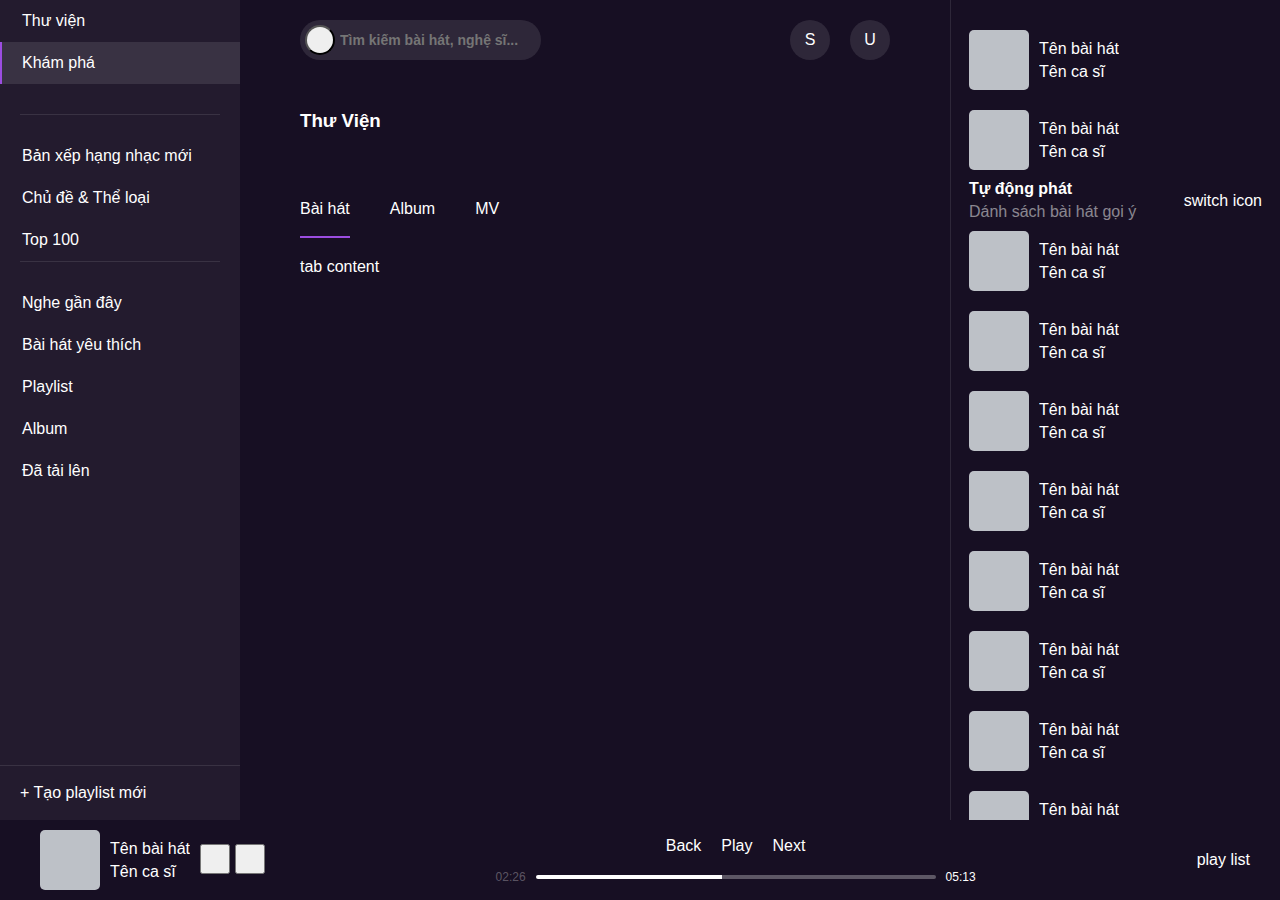
<file: playlist.html>
<!DOCTYPE html>
<html lang="en">

<head>
  <meta charset="UTF-8">
  <meta name="viewport" content="width=device-width, initial-scale=1.0">
  <title>Playlist</title>
  <link rel="stylesheet" href="./common.css">
  <link rel="stylesheet" href="./index.css">
  <link rel="stylesheet" href="./zing-search.css">
  <link rel="stylesheet" href="./media-block.css">
  <link rel="stylesheet" href="./sidebar.css">
  <link rel="stylesheet" href="./media-cards.css">
  <link rel="stylesheet" href="./play-list.css">
  <link rel="stylesheet" href="./play-control.css">
  <link rel="stylesheet" href="./zing-assets.css">
  <link rel="stylesheet" href="./discover.css">
</head>

<body>
  <div class="mp3-website">
    <div class="zing-container">
      <!-- side bar: start -->
      <aside class="zing-sidebar">
        <div class="sidebar-container">
          <div class="sidebar-group mb-30">
            <div class="sidebar-item"><a href="./discover.html">Thư viện</a></div>
            <div class="sidebar-item active"><a href="./index.html">Khám phá</a ></div>
          </div>
          <div class="zing-divide mlr-20"></div>
          <div class="sidebar-group mt-20">
            <div class="sidebar-item"><a href="./new-ranking.html">Bản xếp hạng nhạc mới</a></div>
            <div class="sidebar-item"><a href="./type-song.html">Chủ đề & Thể loại</a></div>
            <div class="sidebar-item"><a href="./top-song.html">Top 100</a></div>
          </div>
          <div class="zing-divide mlr-20"></div>
          <div class="sidebar-group mt-20">
            <div class="sidebar-item"><a href="./nearest-listen.html">Nghe gần đây</a></div>
            <div class="sidebar-item"><a href="./favorite-song.html">Bài hát yêu thích</a></div>
            <div class="sidebar-item"><a href="./playlist.html">Playlist</a></div>
            <div class="sidebar-item"><a href="./album.html">Album</a></div>
            <div class="sidebar-item"><a href="./uploaded.html">Đã tải lên</a></div>
          </div>
        </div>
        <div class="zing-divide"></div>
        <div class="zing-create-playlist">+ <span>Tạo playlist mới</span></div>
      </aside>
      <!-- side bar: end -->
      <!-- main content: start -->
      <div class="zing-mainpage">
        <div class="zing-content">
          <header class="zing-header">
            <!-- zing input search: start -->
            <div class="zing-search"> <!-- add active to class to display suggest-list -->
              <div class="search-container">
                <button class="search-icon"></button>
                <div class="input-wrapper">
                  <input type="text" placeholder="Tìm kiếm bài hát, nghệ sĩ...">
                </div>
              </div>
              <div class="suggest-list">
                <div class="search-title">Đề xuất cho bạn</div>
                <div class="suggest-item">Bài hát 1</div>
                <div class="suggest-item">Bài hát 2</div>
                <div class="suggest-item">Bài hát 3</div>
                <div class="suggest-item">Bài hát 4</div>
              </div>
            </div>
            <div class="zing-asset">
              <div class="zing-setting">
                <span class="setting-icon">S</span>
                <div class="setting-popup">
                  <div class="setting-group">
                    <div class="setting-item"><div class="d-flex gap-10"><span>icon</span> Trình phát nhạc</div> <span class="setting-icon">></span></div>
                    <div class="setting-item"><div class="d-flex gap-10"><span>icon</span>Giao diện</div> <span class="setting-icon">></span></div>
                  </div>
                  <div class="zing-divide mlr-20"></div>
                  <div class="setting-group">
                    <div class="setting-item item-text"><div class="d-flex gap-10"><span>icon</span>Giới thiệu</div> <span class="setting-icon">></span></div>
                    <div class="setting-item item-text"><div class="d-flex gap-10"><span>icon</span>Thỏa thuận sử dụng</div> <span class="setting-icon">></span></div>
                    <div class="setting-item item-text"><div class="d-flex gap-10"><span>icon</span>Chinh sách bảo mật</div> <span class="setting-icon">></span></div>
                    <div class="setting-item item-text"><div class="d-flex gap-10"><span>icon</span>Báo cáo vi phạm bản quyền</div> <span class="setting-icon">></span></div>
                    <div class="setting-item item-text"><div class="d-flex gap-10"><span>icon</span>Quảng cáo</div> <span class="setting-icon">></span></div>
                    <div class="setting-item item-text"><div class="d-flex gap-10"><span>icon</span>Liên hệ</div> <span class="setting-icon">></span></div>
                  </div>
                </div>
              </div>
              <div class="zing-user">
                <span class="user-icon">U</span>
                <div class="user-popup">
                  <div class="user-item">Đăng nhập</div>
                </div>
              </div>
            </div>
            <!-- zing input search: end -->
          </header>
          <main class="zing-section">
            <div class="discover-container">
              <h3 class="mt-50 ">Thư Viện</h3>
              <div class="discover-content mt-50 ">
                <div class="tabs-container">
                  <div class="tab-header">
                    <span class="tab-item active">Bài hát</span>
                    <span class="tab-item">Album</span>
                    <span class="tab-item">MV</span>
                  </div>
                  <div class="tab-content mt-20">
                    tab content
                  </div>
                </div>
              </div>
            </div>
          </main>
          <div class="scroll-track"></div>
        </div>
        <div class="zing-playlist">
          <div class="media-list">
            <div class="media-item w-full">
              <div class="media-left">
                <div class="media-image">
                  <div class="media-play">play</div>
                </div>
                <div class="media-content">
                  <p>Tên bài hát</p>
                  <p>Tên ca sĩ</p>
                </div>
              </div>
              <div class="media-right">
                <div class="actions-item">
                  <button></button>
                  <button></button>
                </div>
              </div>
            </div>
            <div class="media-item w-full">
              <div class="media-left">
                <div class="media-image">
                  <div class="media-play">play</div>
                </div>
                <div class="media-content">
                  <p>Tên bài hát</p>
                  <p>Tên ca sĩ</p>
                </div>
              </div>
              <div class="media-right">
                <div class="actions-item">
                  <button></button>
                  <button></button>
                </div>
              </div>
            </div>
          </div>
          <div class="playlist-auto">
            <div class="auto-container">
              <div class="playlist-texts">
                <span class="font-bold">Tự động phát</span>
                <span class="sub-title">Dánh sách bài hát gọi ý</span>
              </div>
              <div class="auto-control">
                switch icon
              </div>
            </div>
          </div>
          <div class="media-list">
            <div class="media-item w-full">
              <div class="media-left">
                <div class="media-image">
                  <div class="media-play">play</div>
                </div>
                <div class="media-content">
                  <p>Tên bài hát</p>
                  <p>Tên ca sĩ</p>
                </div>
              </div>
              <div class="media-right">
                <div class="actions-item">
                  <button></button>
                  <button></button>
                </div>
              </div>
            </div>
            <div class="media-item w-full">
              <div class="media-left">
                <div class="media-image">
                  <div class="media-play">play</div>
                </div>
                <div class="media-content">
                  <p>Tên bài hát</p>
                  <p>Tên ca sĩ</p>
                </div>
              </div>
              <div class="media-right">
                <div class="actions-item">
                  <button></button>
                  <button></button>
                </div>
              </div>
            </div>
            <div class="media-item w-full">
              <div class="media-left">
                <div class="media-image">
                  <div class="media-play">play</div>
                </div>
                <div class="media-content">
                  <p>Tên bài hát</p>
                  <p>Tên ca sĩ</p>
                </div>
              </div>
              <div class="media-right">
                <div class="actions-item">
                  <button></button>
                  <button></button>
                </div>
              </div>
            </div>
            <div class="media-item w-full">
              <div class="media-left">
                <div class="media-image">
                  <div class="media-play">play</div>
                </div>
                <div class="media-content">
                  <p>Tên bài hát</p>
                  <p>Tên ca sĩ</p>
                </div>
              </div>
              <div class="media-right">
                <div class="actions-item">
                  <button></button>
                  <button></button>
                </div>
              </div>
            </div>
            <div class="media-item w-full">
              <div class="media-left">
                <div class="media-image">
                  <div class="media-play">play</div>
                </div>
                <div class="media-content">
                  <p>Tên bài hát</p>
                  <p>Tên ca sĩ</p>
                </div>
              </div>
              <div class="media-right">
                <div class="actions-item">
                  <button></button>
                  <button></button>
                </div>
              </div>
            </div>
            <div class="media-item w-full">
              <div class="media-left">
                <div class="media-image">
                  <div class="media-play">play</div>
                </div>
                <div class="media-content">
                  <p>Tên bài hát</p>
                  <p>Tên ca sĩ</p>
                </div>
              </div>
              <div class="media-right">
                <div class="actions-item">
                  <button></button>
                  <button></button>
                </div>
              </div>
            </div>
            <div class="media-item w-full">
              <div class="media-left">
                <div class="media-image">
                  <div class="media-play">play</div>
                </div>
                <div class="media-content">
                  <p>Tên bài hát</p>
                  <p>Tên ca sĩ</p>
                </div>
              </div>
              <div class="media-right">
                <div class="actions-item">
                  <button></button>
                  <button></button>
                </div>
              </div>
            </div>
            <div class="media-item w-full">
              <div class="media-left">
                <div class="media-image">
                  <div class="media-play">play</div>
                </div>
                <div class="media-content">
                  <p>Tên bài hát</p>
                  <p>Tên ca sĩ</p>
                </div>
              </div>
              <div class="media-right">
                <div class="actions-item">
                  <button></button>
                  <button></button>
                </div>
              </div>
            </div>
            <div class="media-item w-full">
              <div class="media-left">
                <div class="media-image">
                  <div class="media-play">play</div>
                </div>
                <div class="media-content">
                  <p>Tên bài hát</p>
                  <p>Tên ca sĩ</p>
                </div>
              </div>
              <div class="media-right">
                <div class="actions-item">
                  <button></button>
                  <button></button>
                </div>
              </div>
            </div>
            <div class="media-item w-full">
              <div class="media-left">
                <div class="media-image">
                  <div class="media-play">play</div>
                </div>
                <div class="media-content">
                  <p>Tên bài hát</p>
                  <p>Tên ca sĩ</p>
                </div>
              </div>
              <div class="media-right">
                <div class="actions-item">
                  <button></button>
                  <button></button>
                </div>
              </div>
            </div>
            <div class="media-item w-full">
              <div class="media-left">
                <div class="media-image">
                  <div class="media-play">play</div>
                </div>
                <div class="media-content">
                  <p>Tên bài hát</p>
                  <p>Tên ca sĩ</p>
                </div>
              </div>
              <div class="media-right">
                <div class="actions-item">
                  <button></button>
                  <button></button>
                </div>
              </div>
            </div>
            <div class="media-item w-full">
              <div class="media-left">
                <div class="media-image">
                  <div class="media-play">play</div>
                </div>
                <div class="media-content">
                  <p>Tên bài hát</p>
                  <p>Tên ca sĩ</p>
                </div>
              </div>
              <div class="media-right">
                <div class="actions-item">
                  <button></button>
                  <button></button>
                </div>
              </div>
            </div>
            <div class="media-item w-full">
              <div class="media-left">
                <div class="media-image">
                  <div class="media-play">play</div>
                </div>
                <div class="media-content">
                  <p>Tên bài hát</p>
                  <p>Tên ca sĩ</p>
                </div>
              </div>
              <div class="media-right">
                <div class="actions-item">
                  <button></button>
                  <button></button>
                </div>
              </div>
            </div>
            <div class="media-item w-full">
              <div class="media-left">
                <div class="media-image">
                  <div class="media-play">play</div>
                </div>
                <div class="media-content">
                  <p>Tên bài hát</p>
                  <p>Tên ca sĩ</p>
                </div>
              </div>
              <div class="media-right">
                <div class="actions-item">
                  <button></button>
                  <button></button>
                </div>
              </div>
            </div>
            <div class="media-item w-full">
              <div class="media-left">
                <div class="media-image">
                  <div class="media-play">play</div>
                </div>
                <div class="media-content">
                  <p>Tên bài hát</p>
                  <p>Tên ca sĩ</p>
                </div>
              </div>
              <div class="media-right">
                <div class="actions-item">
                  <button></button>
                  <button></button>
                </div>
              </div>
            </div>
            <div class="media-item w-full">
              <div class="media-left">
                <div class="media-image">
                  <div class="media-play">play</div>
                </div>
                <div class="media-content">
                  <p>Tên bài hát</p>
                  <p>Tên ca sĩ</p>
                </div>
              </div>
              <div class="media-right">
                <div class="actions-item">
                  <button></button>
                  <button></button>
                </div>
              </div>
            </div>
          </div>
          <div class="scroll-track"></div>
        </div>
      </div>
      <!-- main content: end -->
    </div>
    <!-- play control: start -->
    <div class="play-music-container">
      <div class="music-info">
        <div class="media-list">
          <div class="media-item w-full">
            <div class="media-left">
              <div class="media-image"></div>
              <div class="media-content">
                <p>Tên bài hát</p>
                <p>Tên ca sĩ</p>
              </div>
            </div>
            <div class="media-right">
              <div class="actions-item">
                <button></button>
                <button></button>
              </div>
            </div>
          </div>
        </div>
      </div>
      <div class="music-play-control">
        <div class="play-controls">
          <div class="control-icons">
            <span>Back</span>
            <span>Play</span>
            <span>Next</span>
          </div>
          <div class="control-progress">
            <span class="time left">02:26</span>
            <div class="progress-bar">
              <div class="progress-thumb"></div>
              <div class="progress-slider"></div>
            </div>
            <span class="time right active">05:13</span>
          </div>
        </div>
      </div>
      <div class="music-tools">
        <div class="playlist-control">play list</div>
      </div>
    </div>
    <!-- play control: end -->
  </div>
  <script src="./index.js"></script>
</body>

</html>
</file>
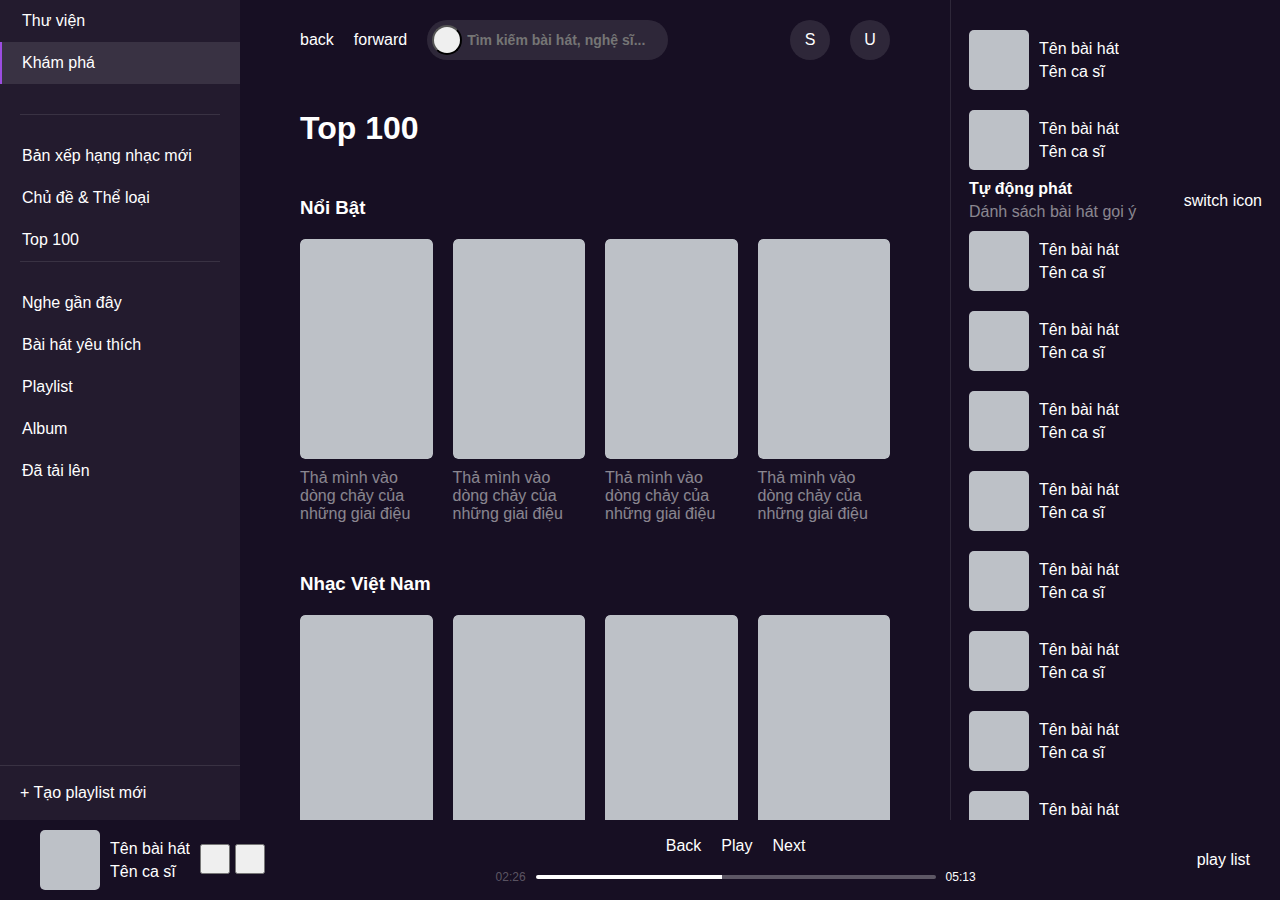
<file: top-song.html>
<!DOCTYPE html>
<html lang="en">

<head>
  <meta charset="UTF-8">
  <meta name="viewport" content="width=device-width, initial-scale=1.0">
  <title>Top Song</title>
  <link rel="stylesheet" href="./common.css">
  <link rel="stylesheet" href="./index.css">
  <link rel="stylesheet" href="./zing-search.css">
  <link rel="stylesheet" href="./media-block.css">
  <link rel="stylesheet" href="./sidebar.css">
  <link rel="stylesheet" href="./media-cards.css">
  <link rel="stylesheet" href="./play-list.css">
  <link rel="stylesheet" href="./play-control.css">
  <link rel="stylesheet" href="./zing-assets.css">
</head>

<body>
  <div class="mp3-website">
    <div class="zing-container">
      <!-- side bar: start -->
      <aside class="zing-sidebar">
        <div class="sidebar-container">
          <div class="sidebar-group mb-30">
            <div class="sidebar-item"><a href="./discover.html">Thư viện</a></div>
            <div class="sidebar-item active"><a href="./index.html">Khám phá</a ></div>
          </div>
          <div class="zing-divide mlr-20"></div>
          <div class="sidebar-group mt-20">
            <div class="sidebar-item"><a href="./new-ranking.html">Bản xếp hạng nhạc mới</a></div>
            <div class="sidebar-item"><a href="./type-song.html">Chủ đề & Thể loại</a></div>
            <div class="sidebar-item"><a href="./top-song.html">Top 100</a></div>
          </div>
          <div class="zing-divide mlr-20"></div>
          <div class="sidebar-group mt-20">
            <div class="sidebar-item"><a href="./nearest-listen.html">Nghe gần đây</a></div>
            <div class="sidebar-item"><a href="./favorite-song.html">Bài hát yêu thích</a></div>
            <div class="sidebar-item"><a href="./playlist.html">Playlist</a></div>
            <div class="sidebar-item"><a href="./album.html">Album</a></div>
            <div class="sidebar-item"><a href="./uploaded.html">Đã tải lên</a></div>
          </div>
        </div>
        <div class="zing-divide"></div>
        <div class="zing-create-playlist">+ <span>Tạo playlist mới</span></div>
      </aside>
      <!-- side bar: end -->
      <!-- main content: start -->
      <div class="zing-mainpage">
        <div class="zing-content">
          <header class="zing-header">
            <!-- zing input search: start -->
            <div class="zing-search"> <!-- add active to class to display suggest-list -->
              <div class="direct-icon">
                <span>back</span>
                <span>forward</span>
              </div>
              <div class="search-container">
                <button class="search-icon"></button>
                <div class="input-wrapper">
                  <input type="text" placeholder="Tìm kiếm bài hát, nghệ sĩ...">
                </div>
              </div>
              <div class="suggest-list">
                <div class="search-title">Đề xuất cho bạn</div>
                <div class="suggest-item">Bài hát 1</div>
                <div class="suggest-item">Bài hát 2</div>
                <div class="suggest-item">Bài hát 3</div>
                <div class="suggest-item">Bài hát 4</div>
              </div>
            </div>
            <div class="zing-asset">
              <div class="zing-setting">
                <span class="setting-icon">S</span>
                <div class="setting-popup">
                  <div class="setting-group">
                    <div class="setting-item"><div class="d-flex gap-10"><span>icon</span> Trình phát nhạc</div> <span class="setting-icon">></span></div>
                    <div class="setting-item"><div class="d-flex gap-10"><span>icon</span>Giao diện</div> <span class="setting-icon">></span></div>
                  </div>
                  <div class="zing-divide mlr-20"></div>
                  <div class="setting-group">
                    <div class="setting-item item-text"><div class="d-flex gap-10"><span>icon</span>Giới thiệu</div> <span class="setting-icon">></span></div>
                    <div class="setting-item item-text"><div class="d-flex gap-10"><span>icon</span>Thỏa thuận sử dụng</div> <span class="setting-icon">></span></div>
                    <div class="setting-item item-text"><div class="d-flex gap-10"><span>icon</span>Chinh sách bảo mật</div> <span class="setting-icon">></span></div>
                    <div class="setting-item item-text"><div class="d-flex gap-10"><span>icon</span>Báo cáo vi phạm bản quyền</div> <span class="setting-icon">></span></div>
                    <div class="setting-item item-text"><div class="d-flex gap-10"><span>icon</span>Quảng cáo</div> <span class="setting-icon">></span></div>
                    <div class="setting-item item-text"><div class="d-flex gap-10"><span>icon</span>Liên hệ</div> <span class="setting-icon">></span></div>
                  </div>
                </div>
              </div>
              <div class="zing-user">
                <span class="user-icon">U</span>
                <div class="user-popup">
                  <div class="user-item">Đăng nhập</div>
                </div>
              </div>
            </div>
            <!-- zing input search: end -->
          </header>
          <main class="zing-section">
            <div class="top-banner mt-50">
              <div class="top-image"></div>
              <h1>Top 100</h1>
            </div>
            <div class="media-container">
              <!-- Top 100: start -->
              <div class="media-title mt-50 mb-20">
                <h3>Nổi Bật</h3>
              </div>
              <div class="media-cards">
                <div class="card-item w-1/4">
                  <div class="card-block">
                    <div class="card-image"></div>
                    <div class="card-actions">
                      <span>heart</span>
                      <span>play</span>
                      <span>tripple</span>
                    </div>
                  </div>
                  <p class="card-name">Thả mình vào dòng chảy của những giai điệu</p>
                </div>
                <div class="card-item w-1/4">
                  <div class="card-block">
                    <div class="card-image"></div>
                    <div class="card-actions">
                      <span>heart</span>
                      <span>play</span>
                      <span>tripple</span>
                    </div>
                  </div>
                  <p class="card-name">Thả mình vào dòng chảy của những giai điệu</p>
                </div>
                <div class="card-item w-1/4">
                  <div class="card-block">
                    <div class="card-image"></div>
                    <div class="card-actions">
                      <span>heart</span>
                      <span>play</span>
                      <span>tripple</span>
                    </div>
                  </div>
                  <p class="card-name">Thả mình vào dòng chảy của những giai điệu</p>
                </div>
                <div class="card-item w-1/4">
                  <div class="card-block">
                    <div class="card-image"></div>
                    <div class="card-actions">
                      <span>heart</span>
                      <span>play</span>
                      <span>tripple</span>
                    </div>
                  </div>
                  <p class="card-name">Thả mình vào dòng chảy của những giai điệu</p>
                </div>
              </div>
              <!-- Top 100: end -->
              <!-- Top 100: start -->
              <div class="media-title mt-50 mb-20">
                <h3>Nhạc Việt Nam</h3>
              </div>
              <div class="media-cards">
                <div class="card-item w-1/4">
                  <div class="card-block">
                    <div class="card-image"></div>
                    <div class="card-actions">
                      <span>heart</span>
                      <span>play</span>
                      <span>tripple</span>
                    </div>
                  </div>
                  <p class="card-name">Thả mình vào dòng chảy của những giai điệu</p>
                </div>
                <div class="card-item w-1/4">
                  <div class="card-block">
                    <div class="card-image"></div>
                    <div class="card-actions">
                      <span>heart</span>
                      <span>play</span>
                      <span>tripple</span>
                    </div>
                  </div>
                  <p class="card-name">Thả mình vào dòng chảy của những giai điệu</p>
                </div>
                <div class="card-item w-1/4">
                  <div class="card-block">
                    <div class="card-image"></div>
                    <div class="card-actions">
                      <span>heart</span>
                      <span>play</span>
                      <span>tripple</span>
                    </div>
                  </div>
                  <p class="card-name">Thả mình vào dòng chảy của những giai điệu</p>
                </div>
                <div class="card-item w-1/4">
                  <div class="card-block">
                    <div class="card-image"></div>
                    <div class="card-actions">
                      <span>heart</span>
                      <span>play</span>
                      <span>tripple</span>
                    </div>
                  </div>
                  <p class="card-name">Thả mình vào dòng chảy của những giai điệu</p>
                </div>
              </div>
              <!-- Top 100: end -->
            </div>
          </main>
          <div class="scroll-track"></div>
        </div>
        <div class="zing-playlist">
          <div class="media-list">
            <div class="media-item w-full">
              <div class="media-left">
                <div class="media-image">
                  <div class="media-play">play</div>
                </div>
                <div class="media-content">
                  <p>Tên bài hát</p>
                  <p>Tên ca sĩ</p>
                </div>
              </div>
              <div class="media-right">
                <div class="actions-item">
                  <button></button>
                  <button></button>
                </div>
              </div>
            </div>
            <div class="media-item w-full">
              <div class="media-left">
                <div class="media-image">
                  <div class="media-play">play</div>
                </div>
                <div class="media-content">
                  <p>Tên bài hát</p>
                  <p>Tên ca sĩ</p>
                </div>
              </div>
              <div class="media-right">
                <div class="actions-item">
                  <button></button>
                  <button></button>
                </div>
              </div>
            </div>
          </div>
          <div class="playlist-auto">
            <div class="auto-container">
              <div class="playlist-texts">
                <span class="font-bold">Tự động phát</span>
                <span class="sub-title">Dánh sách bài hát gọi ý</span>
              </div>
              <div class="auto-control">
                switch icon
              </div>
            </div>
          </div>
          <div class="media-list">
            <div class="media-item w-full">
              <div class="media-left">
                <div class="media-image">
                  <div class="media-play">play</div>
                </div>
                <div class="media-content">
                  <p>Tên bài hát</p>
                  <p>Tên ca sĩ</p>
                </div>
              </div>
              <div class="media-right">
                <div class="actions-item">
                  <button></button>
                  <button></button>
                </div>
              </div>
            </div>
            <div class="media-item w-full">
              <div class="media-left">
                <div class="media-image">
                  <div class="media-play">play</div>
                </div>
                <div class="media-content">
                  <p>Tên bài hát</p>
                  <p>Tên ca sĩ</p>
                </div>
              </div>
              <div class="media-right">
                <div class="actions-item">
                  <button></button>
                  <button></button>
                </div>
              </div>
            </div>
            <div class="media-item w-full">
              <div class="media-left">
                <div class="media-image">
                  <div class="media-play">play</div>
                </div>
                <div class="media-content">
                  <p>Tên bài hát</p>
                  <p>Tên ca sĩ</p>
                </div>
              </div>
              <div class="media-right">
                <div class="actions-item">
                  <button></button>
                  <button></button>
                </div>
              </div>
            </div>
            <div class="media-item w-full">
              <div class="media-left">
                <div class="media-image">
                  <div class="media-play">play</div>
                </div>
                <div class="media-content">
                  <p>Tên bài hát</p>
                  <p>Tên ca sĩ</p>
                </div>
              </div>
              <div class="media-right">
                <div class="actions-item">
                  <button></button>
                  <button></button>
                </div>
              </div>
            </div>
            <div class="media-item w-full">
              <div class="media-left">
                <div class="media-image">
                  <div class="media-play">play</div>
                </div>
                <div class="media-content">
                  <p>Tên bài hát</p>
                  <p>Tên ca sĩ</p>
                </div>
              </div>
              <div class="media-right">
                <div class="actions-item">
                  <button></button>
                  <button></button>
                </div>
              </div>
            </div>
            <div class="media-item w-full">
              <div class="media-left">
                <div class="media-image">
                  <div class="media-play">play</div>
                </div>
                <div class="media-content">
                  <p>Tên bài hát</p>
                  <p>Tên ca sĩ</p>
                </div>
              </div>
              <div class="media-right">
                <div class="actions-item">
                  <button></button>
                  <button></button>
                </div>
              </div>
            </div>
            <div class="media-item w-full">
              <div class="media-left">
                <div class="media-image">
                  <div class="media-play">play</div>
                </div>
                <div class="media-content">
                  <p>Tên bài hát</p>
                  <p>Tên ca sĩ</p>
                </div>
              </div>
              <div class="media-right">
                <div class="actions-item">
                  <button></button>
                  <button></button>
                </div>
              </div>
            </div>
            <div class="media-item w-full">
              <div class="media-left">
                <div class="media-image">
                  <div class="media-play">play</div>
                </div>
                <div class="media-content">
                  <p>Tên bài hát</p>
                  <p>Tên ca sĩ</p>
                </div>
              </div>
              <div class="media-right">
                <div class="actions-item">
                  <button></button>
                  <button></button>
                </div>
              </div>
            </div>
            <div class="media-item w-full">
              <div class="media-left">
                <div class="media-image">
                  <div class="media-play">play</div>
                </div>
                <div class="media-content">
                  <p>Tên bài hát</p>
                  <p>Tên ca sĩ</p>
                </div>
              </div>
              <div class="media-right">
                <div class="actions-item">
                  <button></button>
                  <button></button>
                </div>
              </div>
            </div>
            <div class="media-item w-full">
              <div class="media-left">
                <div class="media-image">
                  <div class="media-play">play</div>
                </div>
                <div class="media-content">
                  <p>Tên bài hát</p>
                  <p>Tên ca sĩ</p>
                </div>
              </div>
              <div class="media-right">
                <div class="actions-item">
                  <button></button>
                  <button></button>
                </div>
              </div>
            </div>
            <div class="media-item w-full">
              <div class="media-left">
                <div class="media-image">
                  <div class="media-play">play</div>
                </div>
                <div class="media-content">
                  <p>Tên bài hát</p>
                  <p>Tên ca sĩ</p>
                </div>
              </div>
              <div class="media-right">
                <div class="actions-item">
                  <button></button>
                  <button></button>
                </div>
              </div>
            </div>
            <div class="media-item w-full">
              <div class="media-left">
                <div class="media-image">
                  <div class="media-play">play</div>
                </div>
                <div class="media-content">
                  <p>Tên bài hát</p>
                  <p>Tên ca sĩ</p>
                </div>
              </div>
              <div class="media-right">
                <div class="actions-item">
                  <button></button>
                  <button></button>
                </div>
              </div>
            </div>
            <div class="media-item w-full">
              <div class="media-left">
                <div class="media-image">
                  <div class="media-play">play</div>
                </div>
                <div class="media-content">
                  <p>Tên bài hát</p>
                  <p>Tên ca sĩ</p>
                </div>
              </div>
              <div class="media-right">
                <div class="actions-item">
                  <button></button>
                  <button></button>
                </div>
              </div>
            </div>
            <div class="media-item w-full">
              <div class="media-left">
                <div class="media-image">
                  <div class="media-play">play</div>
                </div>
                <div class="media-content">
                  <p>Tên bài hát</p>
                  <p>Tên ca sĩ</p>
                </div>
              </div>
              <div class="media-right">
                <div class="actions-item">
                  <button></button>
                  <button></button>
                </div>
              </div>
            </div>
            <div class="media-item w-full">
              <div class="media-left">
                <div class="media-image">
                  <div class="media-play">play</div>
                </div>
                <div class="media-content">
                  <p>Tên bài hát</p>
                  <p>Tên ca sĩ</p>
                </div>
              </div>
              <div class="media-right">
                <div class="actions-item">
                  <button></button>
                  <button></button>
                </div>
              </div>
            </div>
            <div class="media-item w-full">
              <div class="media-left">
                <div class="media-image">
                  <div class="media-play">play</div>
                </div>
                <div class="media-content">
                  <p>Tên bài hát</p>
                  <p>Tên ca sĩ</p>
                </div>
              </div>
              <div class="media-right">
                <div class="actions-item">
                  <button></button>
                  <button></button>
                </div>
              </div>
            </div>
          </div>
          <div class="scroll-track"></div>
        </div>
      </div>
      <!-- main content: end -->
    </div>
    <!-- play control: start -->
    <div class="play-music-container">
      <div class="music-info">
        <div class="media-list">
          <div class="media-item w-full">
            <div class="media-left">
              <div class="media-image"></div>
              <div class="media-content">
                <p>Tên bài hát</p>
                <p>Tên ca sĩ</p>
              </div>
            </div>
            <div class="media-right">
              <div class="actions-item">
                <button></button>
                <button></button>
              </div>
            </div>
          </div>
        </div>
      </div>
      <div class="music-play-control">
        <div class="play-controls">
          <div class="control-icons">
            <span>Back</span>
            <span>Play</span>
            <span>Next</span>
          </div>
          <div class="control-progress">
            <span class="time left">02:26</span>
            <div class="progress-bar">
              <div class="progress-thumb"></div>
              <div class="progress-slider"></div>
            </div>
            <span class="time right active">05:13</span>
          </div>
        </div>
      </div>
      <div class="music-tools">
        <div class="playlist-control">play list</div>
      </div>
    </div>
    <!-- play control: end -->
  </div>
  <script src="./index.js"></script>
</body>

</html>
</file>
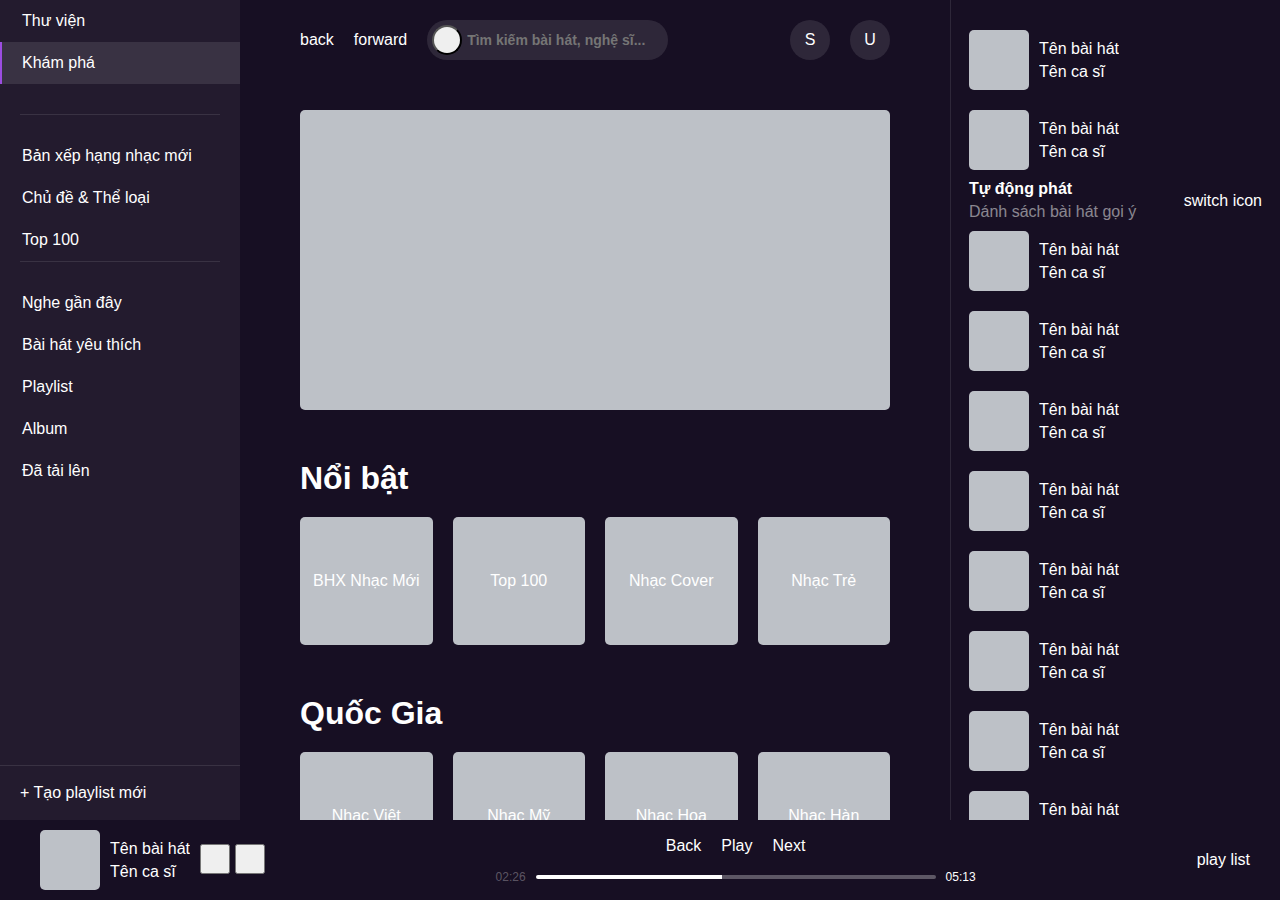
<file: type-song.html>
<!DOCTYPE html>
<html lang="en">

<head>
  <meta charset="UTF-8">
  <meta name="viewport" content="width=device-width, initial-scale=1.0">
  <title>Type Song</title>
  <link rel="stylesheet" href="./common.css">
  <link rel="stylesheet" href="./index.css">
  <link rel="stylesheet" href="./zing-search.css">
  <link rel="stylesheet" href="./media-block.css">
  <link rel="stylesheet" href="./sidebar.css">
  <link rel="stylesheet" href="./media-cards.css">
  <link rel="stylesheet" href="./play-list.css">
  <link rel="stylesheet" href="./play-control.css">
  <link rel="stylesheet" href="./zing-assets.css">
  <link rel="stylesheet" href="./type-song.css">
</head>

<body>
  <div class="mp3-website">
    <div class="zing-container">
      <!-- side bar: start -->
      <aside class="zing-sidebar">
        <div class="sidebar-container">
          <div class="sidebar-group mb-30">
            <div class="sidebar-item"><a href="./discover.html">Thư viện</a></div>
            <div class="sidebar-item active"><a href="./index.html">Khám phá</a ></div>
          </div>
          <div class="zing-divide mlr-20"></div>
          <div class="sidebar-group mt-20">
            <div class="sidebar-item"><a href="./new-ranking.html">Bản xếp hạng nhạc mới</a></div>
            <div class="sidebar-item"><a href="./type-song.html">Chủ đề & Thể loại</a></div>
            <div class="sidebar-item"><a href="./top-song.html">Top 100</a></div>
          </div>
          <div class="zing-divide mlr-20"></div>
          <div class="sidebar-group mt-20">
            <div class="sidebar-item"><a href="./nearest-listen.html">Nghe gần đây</a></div>
            <div class="sidebar-item"><a href="./favorite-song.html">Bài hát yêu thích</a></div>
            <div class="sidebar-item"><a href="./playlist.html">Playlist</a></div>
            <div class="sidebar-item"><a href="./album.html">Album</a></div>
            <div class="sidebar-item"><a href="./uploaded.html">Đã tải lên</a></div>
          </div>
        </div>
        <div class="zing-divide"></div>
        <div class="zing-create-playlist">+ <span>Tạo playlist mới</span></div>
      </aside>
      <!-- side bar: end -->
      <!-- main content: start -->
      <div class="zing-mainpage">
        <div class="zing-content">
          <header class="zing-header">
            <!-- zing input search: start -->
            <div class="zing-search"> <!-- add active to class to display suggest-list -->
              <div class="direct-icon">
                <span>back</span>
                <span>forward</span>
              </div>
              <div class="search-container">
                <button class="search-icon"></button>
                <div class="input-wrapper">
                  <input type="text" placeholder="Tìm kiếm bài hát, nghệ sĩ...">
                </div>
              </div>
              <div class="suggest-list">
                <div class="search-title">Đề xuất cho bạn</div>
                <div class="suggest-item">Bài hát 1</div>
                <div class="suggest-item">Bài hát 2</div>
                <div class="suggest-item">Bài hát 3</div>
                <div class="suggest-item">Bài hát 4</div>
              </div>
            </div>
            <div class="zing-asset">
              <div class="zing-setting">
                <span class="setting-icon">S</span>
                <div class="setting-popup">
                  <div class="setting-group">
                    <div class="setting-item"><div class="d-flex gap-10"><span>icon</span> Trình phát nhạc</div> <span class="setting-icon">></span></div>
                    <div class="setting-item"><div class="d-flex gap-10"><span>icon</span>Giao diện</div> <span class="setting-icon">></span></div>
                  </div>
                  <div class="zing-divide mlr-20"></div>
                  <div class="setting-group">
                    <div class="setting-item item-text"><div class="d-flex gap-10"><span>icon</span>Giới thiệu</div> <span class="setting-icon">></span></div>
                    <div class="setting-item item-text"><div class="d-flex gap-10"><span>icon</span>Thỏa thuận sử dụng</div> <span class="setting-icon">></span></div>
                    <div class="setting-item item-text"><div class="d-flex gap-10"><span>icon</span>Chinh sách bảo mật</div> <span class="setting-icon">></span></div>
                    <div class="setting-item item-text"><div class="d-flex gap-10"><span>icon</span>Báo cáo vi phạm bản quyền</div> <span class="setting-icon">></span></div>
                    <div class="setting-item item-text"><div class="d-flex gap-10"><span>icon</span>Quảng cáo</div> <span class="setting-icon">></span></div>
                    <div class="setting-item item-text"><div class="d-flex gap-10"><span>icon</span>Liên hệ</div> <span class="setting-icon">></span></div>
                  </div>
                </div>
              </div>
              <div class="zing-user">
                <span class="user-icon">U</span>
                <div class="user-popup">
                  <div class="user-item">Đăng nhập</div>
                </div>
              </div>
            </div>
            <!-- zing input search: end -->
          </header>
          <main class="zing-section">
            <div class="hub-container">
              <div class="hub-banner mt-50">
                <div class="banner-image"></div>
              </div>
              <div class="hub-block mt-50">
                <h1>Nổi bật</h1>
                <div class="hub-list mt-20">
                  <div class="hub-item w-1/4">BHX Nhạc Mới</div>
                  <div class="hub-item w-1/4">Top 100</div>
                  <div class="hub-item w-1/4">Nhạc Cover</div>
                  <div class="hub-item w-1/4">Nhạc Trẻ</div>
                </div>
              </div>
              <div class="hub-block mt-50">
                <h1>Quốc Gia</h1>
                <div class="hub-list mt-20">
                  <div class="hub-item w-1/4">Nhạc Việt</div>
                  <div class="hub-item w-1/4">Nhạc Mỹ</div>
                  <div class="hub-item w-1/4">Nhạc Hoa</div>
                  <div class="hub-item w-1/4">Nhạc Hàn</div>
                </div>
              </div>
              <div class="hub-block mt-50">
                <h1>Tậm Trạng Vá Hoạt Động</h1>
                <div class="hub-list mt-20">
                  <div class="hub-item w-1/4">Nhạc Việt</div>
                  <div class="hub-item w-1/4">Nhạc Mỹ</div>
                  <div class="hub-item w-1/4">Nhạc Hoa</div>
                  <div class="hub-item w-1/4">Nhạc Hàn</div>
                </div>
              </div>
            </div>
          </main>
          <div class="scroll-track"></div>
        </div>
        <div class="zing-playlist">
          <div class="media-list">
            <div class="media-item w-full">
              <div class="media-left">
                <div class="media-image">
                  <div class="media-play">play</div>
                </div>
                <div class="media-content">
                  <p>Tên bài hát</p>
                  <p>Tên ca sĩ</p>
                </div>
              </div>
              <div class="media-right">
                <div class="actions-item">
                  <button></button>
                  <button></button>
                </div>
              </div>
            </div>
            <div class="media-item w-full">
              <div class="media-left">
                <div class="media-image">
                  <div class="media-play">play</div>
                </div>
                <div class="media-content">
                  <p>Tên bài hát</p>
                  <p>Tên ca sĩ</p>
                </div>
              </div>
              <div class="media-right">
                <div class="actions-item">
                  <button></button>
                  <button></button>
                </div>
              </div>
            </div>
          </div>
          <div class="playlist-auto">
            <div class="auto-container">
              <div class="playlist-texts">
                <span class="font-bold">Tự động phát</span>
                <span class="sub-title">Dánh sách bài hát gọi ý</span>
              </div>
              <div class="auto-control">
                switch icon
              </div>
            </div>
          </div>
          <div class="media-list">
            <div class="media-item w-full">
              <div class="media-left">
                <div class="media-image">
                  <div class="media-play">play</div>
                </div>
                <div class="media-content">
                  <p>Tên bài hát</p>
                  <p>Tên ca sĩ</p>
                </div>
              </div>
              <div class="media-right">
                <div class="actions-item">
                  <button></button>
                  <button></button>
                </div>
              </div>
            </div>
            <div class="media-item w-full">
              <div class="media-left">
                <div class="media-image">
                  <div class="media-play">play</div>
                </div>
                <div class="media-content">
                  <p>Tên bài hát</p>
                  <p>Tên ca sĩ</p>
                </div>
              </div>
              <div class="media-right">
                <div class="actions-item">
                  <button></button>
                  <button></button>
                </div>
              </div>
            </div>
            <div class="media-item w-full">
              <div class="media-left">
                <div class="media-image">
                  <div class="media-play">play</div>
                </div>
                <div class="media-content">
                  <p>Tên bài hát</p>
                  <p>Tên ca sĩ</p>
                </div>
              </div>
              <div class="media-right">
                <div class="actions-item">
                  <button></button>
                  <button></button>
                </div>
              </div>
            </div>
            <div class="media-item w-full">
              <div class="media-left">
                <div class="media-image">
                  <div class="media-play">play</div>
                </div>
                <div class="media-content">
                  <p>Tên bài hát</p>
                  <p>Tên ca sĩ</p>
                </div>
              </div>
              <div class="media-right">
                <div class="actions-item">
                  <button></button>
                  <button></button>
                </div>
              </div>
            </div>
            <div class="media-item w-full">
              <div class="media-left">
                <div class="media-image">
                  <div class="media-play">play</div>
                </div>
                <div class="media-content">
                  <p>Tên bài hát</p>
                  <p>Tên ca sĩ</p>
                </div>
              </div>
              <div class="media-right">
                <div class="actions-item">
                  <button></button>
                  <button></button>
                </div>
              </div>
            </div>
            <div class="media-item w-full">
              <div class="media-left">
                <div class="media-image">
                  <div class="media-play">play</div>
                </div>
                <div class="media-content">
                  <p>Tên bài hát</p>
                  <p>Tên ca sĩ</p>
                </div>
              </div>
              <div class="media-right">
                <div class="actions-item">
                  <button></button>
                  <button></button>
                </div>
              </div>
            </div>
            <div class="media-item w-full">
              <div class="media-left">
                <div class="media-image">
                  <div class="media-play">play</div>
                </div>
                <div class="media-content">
                  <p>Tên bài hát</p>
                  <p>Tên ca sĩ</p>
                </div>
              </div>
              <div class="media-right">
                <div class="actions-item">
                  <button></button>
                  <button></button>
                </div>
              </div>
            </div>
            <div class="media-item w-full">
              <div class="media-left">
                <div class="media-image">
                  <div class="media-play">play</div>
                </div>
                <div class="media-content">
                  <p>Tên bài hát</p>
                  <p>Tên ca sĩ</p>
                </div>
              </div>
              <div class="media-right">
                <div class="actions-item">
                  <button></button>
                  <button></button>
                </div>
              </div>
            </div>
            <div class="media-item w-full">
              <div class="media-left">
                <div class="media-image">
                  <div class="media-play">play</div>
                </div>
                <div class="media-content">
                  <p>Tên bài hát</p>
                  <p>Tên ca sĩ</p>
                </div>
              </div>
              <div class="media-right">
                <div class="actions-item">
                  <button></button>
                  <button></button>
                </div>
              </div>
            </div>
            <div class="media-item w-full">
              <div class="media-left">
                <div class="media-image">
                  <div class="media-play">play</div>
                </div>
                <div class="media-content">
                  <p>Tên bài hát</p>
                  <p>Tên ca sĩ</p>
                </div>
              </div>
              <div class="media-right">
                <div class="actions-item">
                  <button></button>
                  <button></button>
                </div>
              </div>
            </div>
            <div class="media-item w-full">
              <div class="media-left">
                <div class="media-image">
                  <div class="media-play">play</div>
                </div>
                <div class="media-content">
                  <p>Tên bài hát</p>
                  <p>Tên ca sĩ</p>
                </div>
              </div>
              <div class="media-right">
                <div class="actions-item">
                  <button></button>
                  <button></button>
                </div>
              </div>
            </div>
            <div class="media-item w-full">
              <div class="media-left">
                <div class="media-image">
                  <div class="media-play">play</div>
                </div>
                <div class="media-content">
                  <p>Tên bài hát</p>
                  <p>Tên ca sĩ</p>
                </div>
              </div>
              <div class="media-right">
                <div class="actions-item">
                  <button></button>
                  <button></button>
                </div>
              </div>
            </div>
            <div class="media-item w-full">
              <div class="media-left">
                <div class="media-image">
                  <div class="media-play">play</div>
                </div>
                <div class="media-content">
                  <p>Tên bài hát</p>
                  <p>Tên ca sĩ</p>
                </div>
              </div>
              <div class="media-right">
                <div class="actions-item">
                  <button></button>
                  <button></button>
                </div>
              </div>
            </div>
            <div class="media-item w-full">
              <div class="media-left">
                <div class="media-image">
                  <div class="media-play">play</div>
                </div>
                <div class="media-content">
                  <p>Tên bài hát</p>
                  <p>Tên ca sĩ</p>
                </div>
              </div>
              <div class="media-right">
                <div class="actions-item">
                  <button></button>
                  <button></button>
                </div>
              </div>
            </div>
            <div class="media-item w-full">
              <div class="media-left">
                <div class="media-image">
                  <div class="media-play">play</div>
                </div>
                <div class="media-content">
                  <p>Tên bài hát</p>
                  <p>Tên ca sĩ</p>
                </div>
              </div>
              <div class="media-right">
                <div class="actions-item">
                  <button></button>
                  <button></button>
                </div>
              </div>
            </div>
            <div class="media-item w-full">
              <div class="media-left">
                <div class="media-image">
                  <div class="media-play">play</div>
                </div>
                <div class="media-content">
                  <p>Tên bài hát</p>
                  <p>Tên ca sĩ</p>
                </div>
              </div>
              <div class="media-right">
                <div class="actions-item">
                  <button></button>
                  <button></button>
                </div>
              </div>
            </div>
          </div>
          <div class="scroll-track"></div>
        </div>
      </div>
      <!-- main content: end -->
    </div>
    <!-- play control: start -->
    <div class="play-music-container">
      <div class="music-info">
        <div class="media-list">
          <div class="media-item w-full">
            <div class="media-left">
              <div class="media-image"></div>
              <div class="media-content">
                <p>Tên bài hát</p>
                <p>Tên ca sĩ</p>
              </div>
            </div>
            <div class="media-right">
              <div class="actions-item">
                <button></button>
                <button></button>
              </div>
            </div>
          </div>
        </div>
      </div>
      <div class="music-play-control">
        <div class="play-controls">
          <div class="control-icons">
            <span>Back</span>
            <span>Play</span>
            <span>Next</span>
          </div>
          <div class="control-progress">
            <span class="time left">02:26</span>
            <div class="progress-bar">
              <div class="progress-thumb"></div>
              <div class="progress-slider"></div>
            </div>
            <span class="time right active">05:13</span>
          </div>
        </div>
      </div>
      <div class="music-tools">
        <div class="playlist-control">play list</div>
      </div>
    </div>
    <!-- play control: end -->
  </div>
  <script src="./index.js"></script>
</body>

</html>
</file>
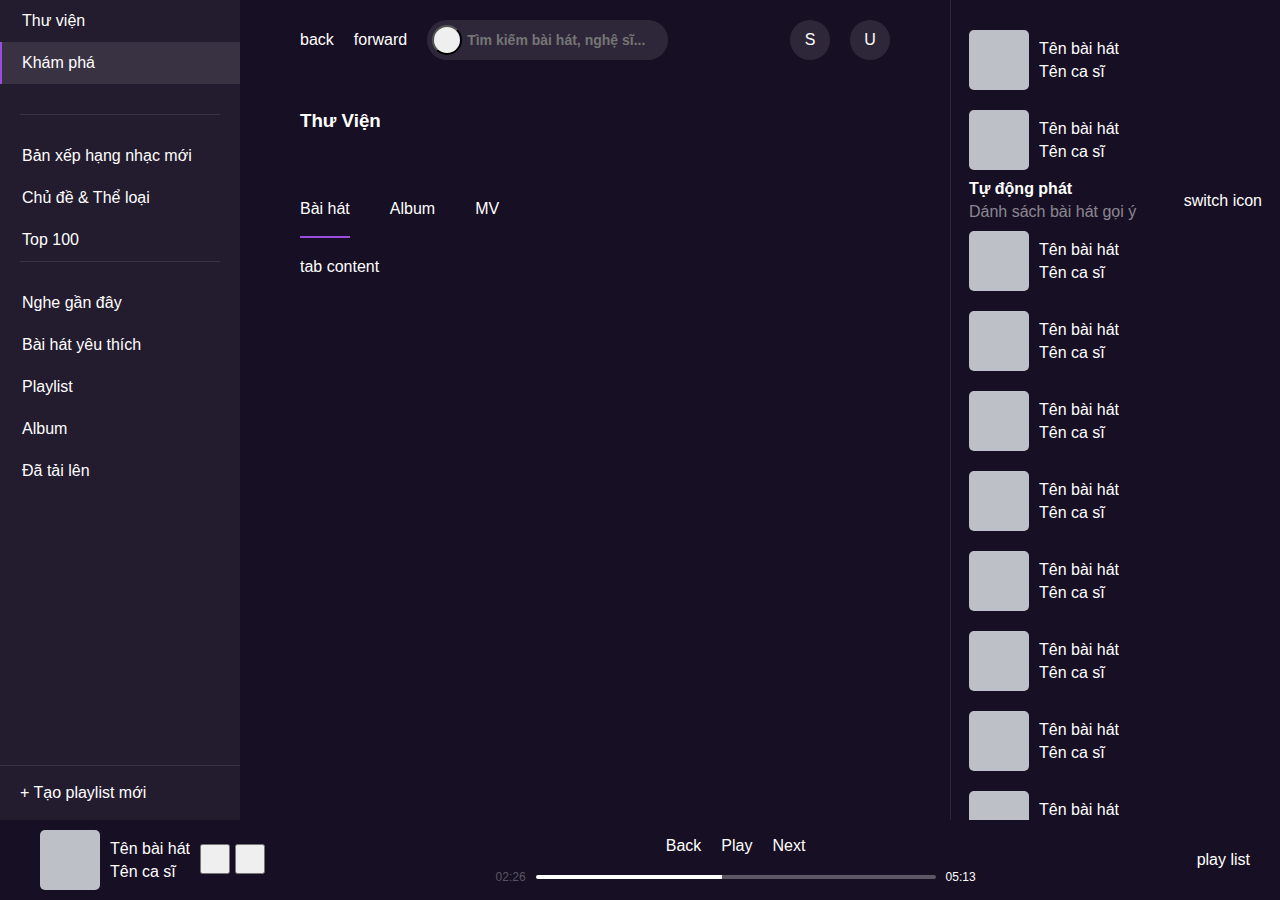
<file: uploaded.html>
<!DOCTYPE html>
<html lang="en">

<head>
  <meta charset="UTF-8">
  <meta name="viewport" content="width=device-width, initial-scale=1.0">
  <title>Uploaded</title>
  <link rel="stylesheet" href="./common.css">
  <link rel="stylesheet" href="./index.css">
  <link rel="stylesheet" href="./zing-search.css">
  <link rel="stylesheet" href="./media-block.css">
  <link rel="stylesheet" href="./sidebar.css">
  <link rel="stylesheet" href="./media-cards.css">
  <link rel="stylesheet" href="./play-list.css">
  <link rel="stylesheet" href="./play-control.css">
  <link rel="stylesheet" href="./zing-assets.css">
  <link rel="stylesheet" href="./discover.css">
</head>

<body>
  <div class="mp3-website">
    <div class="zing-container">
      <!-- side bar: start -->
      <aside class="zing-sidebar">
        <div class="sidebar-container">
          <div class="sidebar-group mb-30">
            <div class="sidebar-item"><a href="./discover.html">Thư viện</a></div>
            <div class="sidebar-item active"><a href="./index.html">Khám phá</a ></div>
          </div>
          <div class="zing-divide mlr-20"></div>
          <div class="sidebar-group mt-20">
            <div class="sidebar-item"><a href="./new-ranking.html">Bản xếp hạng nhạc mới</a></div>
            <div class="sidebar-item"><a href="./type-song.html">Chủ đề & Thể loại</a></div>
            <div class="sidebar-item"><a href="./top-song.html">Top 100</a></div>
          </div>
          <div class="zing-divide mlr-20"></div>
          <div class="sidebar-group mt-20">
            <div class="sidebar-item"><a href="./nearest-listen.html">Nghe gần đây</a></div>
            <div class="sidebar-item"><a href="./favorite-song.html">Bài hát yêu thích</a></div>
            <div class="sidebar-item"><a href="./playlist.html">Playlist</a></div>
            <div class="sidebar-item"><a href="./album.html">Album</a></div>
            <div class="sidebar-item"><a href="./uploaded.html">Đã tải lên</a></div>
          </div>
        </div>
        <div class="zing-divide"></div>
        <div class="zing-create-playlist">+ <span>Tạo playlist mới</span></div>
      </aside>
      <!-- side bar: end -->
      <!-- main content: start -->
      <div class="zing-mainpage">
        <div class="zing-content">
          <header class="zing-header">
            <!-- zing input search: start -->
            <div class="zing-search"> <!-- add active to class to display suggest-list -->
              <div class="direct-icon">
                <span>back</span>
                <span>forward</span>
              </div>
              <div class="search-container">
                <button class="search-icon"></button>
                <div class="input-wrapper">
                  <input type="text" placeholder="Tìm kiếm bài hát, nghệ sĩ...">
                </div>
              </div>
              <div class="suggest-list">
                <div class="search-title">Đề xuất cho bạn</div>
                <div class="suggest-item">Bài hát 1</div>
                <div class="suggest-item">Bài hát 2</div>
                <div class="suggest-item">Bài hát 3</div>
                <div class="suggest-item">Bài hát 4</div>
              </div>
            </div>
            <div class="zing-asset">
              <div class="zing-setting">
                <span class="setting-icon">S</span>
                <div class="setting-popup">
                  <div class="setting-group">
                    <div class="setting-item"><div class="d-flex gap-10"><span>icon</span> Trình phát nhạc</div> <span class="setting-icon">></span></div>
                    <div class="setting-item"><div class="d-flex gap-10"><span>icon</span>Giao diện</div> <span class="setting-icon">></span></div>
                  </div>
                  <div class="zing-divide mlr-20"></div>
                  <div class="setting-group">
                    <div class="setting-item item-text"><div class="d-flex gap-10"><span>icon</span>Giới thiệu</div> <span class="setting-icon">></span></div>
                    <div class="setting-item item-text"><div class="d-flex gap-10"><span>icon</span>Thỏa thuận sử dụng</div> <span class="setting-icon">></span></div>
                    <div class="setting-item item-text"><div class="d-flex gap-10"><span>icon</span>Chinh sách bảo mật</div> <span class="setting-icon">></span></div>
                    <div class="setting-item item-text"><div class="d-flex gap-10"><span>icon</span>Báo cáo vi phạm bản quyền</div> <span class="setting-icon">></span></div>
                    <div class="setting-item item-text"><div class="d-flex gap-10"><span>icon</span>Quảng cáo</div> <span class="setting-icon">></span></div>
                    <div class="setting-item item-text"><div class="d-flex gap-10"><span>icon</span>Liên hệ</div> <span class="setting-icon">></span></div>
                  </div>
                </div>
              </div>
              <div class="zing-user">
                <span class="user-icon">U</span>
                <div class="user-popup">
                  <div class="user-item">Đăng nhập</div>
                </div>
              </div>
            </div>
            <!-- zing input search: end -->
          </header>
          <main class="zing-section">
            <div class="discover-container">
              <h3 class="mt-50 ">Thư Viện</h3>
              <div class="discover-content mt-50 ">
                <div class="tabs-container">
                  <div class="tab-header">
                    <span class="tab-item active">Bài hát</span>
                    <span class="tab-item">Album</span>
                    <span class="tab-item">MV</span>
                  </div>
                  <div class="tab-content mt-20">
                    tab content
                  </div>
                </div>
              </div>
            </div>
          </main>
          <div class="scroll-track"></div>
        </div>
        <div class="zing-playlist">
          <div class="media-list">
            <div class="media-item w-full">
              <div class="media-left">
                <div class="media-image">
                  <div class="media-play">play</div>
                </div>
                <div class="media-content">
                  <p>Tên bài hát</p>
                  <p>Tên ca sĩ</p>
                </div>
              </div>
              <div class="media-right">
                <div class="actions-item">
                  <button></button>
                  <button></button>
                </div>
              </div>
            </div>
            <div class="media-item w-full">
              <div class="media-left">
                <div class="media-image">
                  <div class="media-play">play</div>
                </div>
                <div class="media-content">
                  <p>Tên bài hát</p>
                  <p>Tên ca sĩ</p>
                </div>
              </div>
              <div class="media-right">
                <div class="actions-item">
                  <button></button>
                  <button></button>
                </div>
              </div>
            </div>
          </div>
          <div class="playlist-auto">
            <div class="auto-container">
              <div class="playlist-texts">
                <span class="font-bold">Tự động phát</span>
                <span class="sub-title">Dánh sách bài hát gọi ý</span>
              </div>
              <div class="auto-control">
                switch icon
              </div>
            </div>
          </div>
          <div class="media-list">
            <div class="media-item w-full">
              <div class="media-left">
                <div class="media-image">
                  <div class="media-play">play</div>
                </div>
                <div class="media-content">
                  <p>Tên bài hát</p>
                  <p>Tên ca sĩ</p>
                </div>
              </div>
              <div class="media-right">
                <div class="actions-item">
                  <button></button>
                  <button></button>
                </div>
              </div>
            </div>
            <div class="media-item w-full">
              <div class="media-left">
                <div class="media-image">
                  <div class="media-play">play</div>
                </div>
                <div class="media-content">
                  <p>Tên bài hát</p>
                  <p>Tên ca sĩ</p>
                </div>
              </div>
              <div class="media-right">
                <div class="actions-item">
                  <button></button>
                  <button></button>
                </div>
              </div>
            </div>
            <div class="media-item w-full">
              <div class="media-left">
                <div class="media-image">
                  <div class="media-play">play</div>
                </div>
                <div class="media-content">
                  <p>Tên bài hát</p>
                  <p>Tên ca sĩ</p>
                </div>
              </div>
              <div class="media-right">
                <div class="actions-item">
                  <button></button>
                  <button></button>
                </div>
              </div>
            </div>
            <div class="media-item w-full">
              <div class="media-left">
                <div class="media-image">
                  <div class="media-play">play</div>
                </div>
                <div class="media-content">
                  <p>Tên bài hát</p>
                  <p>Tên ca sĩ</p>
                </div>
              </div>
              <div class="media-right">
                <div class="actions-item">
                  <button></button>
                  <button></button>
                </div>
              </div>
            </div>
            <div class="media-item w-full">
              <div class="media-left">
                <div class="media-image">
                  <div class="media-play">play</div>
                </div>
                <div class="media-content">
                  <p>Tên bài hát</p>
                  <p>Tên ca sĩ</p>
                </div>
              </div>
              <div class="media-right">
                <div class="actions-item">
                  <button></button>
                  <button></button>
                </div>
              </div>
            </div>
            <div class="media-item w-full">
              <div class="media-left">
                <div class="media-image">
                  <div class="media-play">play</div>
                </div>
                <div class="media-content">
                  <p>Tên bài hát</p>
                  <p>Tên ca sĩ</p>
                </div>
              </div>
              <div class="media-right">
                <div class="actions-item">
                  <button></button>
                  <button></button>
                </div>
              </div>
            </div>
            <div class="media-item w-full">
              <div class="media-left">
                <div class="media-image">
                  <div class="media-play">play</div>
                </div>
                <div class="media-content">
                  <p>Tên bài hát</p>
                  <p>Tên ca sĩ</p>
                </div>
              </div>
              <div class="media-right">
                <div class="actions-item">
                  <button></button>
                  <button></button>
                </div>
              </div>
            </div>
            <div class="media-item w-full">
              <div class="media-left">
                <div class="media-image">
                  <div class="media-play">play</div>
                </div>
                <div class="media-content">
                  <p>Tên bài hát</p>
                  <p>Tên ca sĩ</p>
                </div>
              </div>
              <div class="media-right">
                <div class="actions-item">
                  <button></button>
                  <button></button>
                </div>
              </div>
            </div>
            <div class="media-item w-full">
              <div class="media-left">
                <div class="media-image">
                  <div class="media-play">play</div>
                </div>
                <div class="media-content">
                  <p>Tên bài hát</p>
                  <p>Tên ca sĩ</p>
                </div>
              </div>
              <div class="media-right">
                <div class="actions-item">
                  <button></button>
                  <button></button>
                </div>
              </div>
            </div>
            <div class="media-item w-full">
              <div class="media-left">
                <div class="media-image">
                  <div class="media-play">play</div>
                </div>
                <div class="media-content">
                  <p>Tên bài hát</p>
                  <p>Tên ca sĩ</p>
                </div>
              </div>
              <div class="media-right">
                <div class="actions-item">
                  <button></button>
                  <button></button>
                </div>
              </div>
            </div>
            <div class="media-item w-full">
              <div class="media-left">
                <div class="media-image">
                  <div class="media-play">play</div>
                </div>
                <div class="media-content">
                  <p>Tên bài hát</p>
                  <p>Tên ca sĩ</p>
                </div>
              </div>
              <div class="media-right">
                <div class="actions-item">
                  <button></button>
                  <button></button>
                </div>
              </div>
            </div>
            <div class="media-item w-full">
              <div class="media-left">
                <div class="media-image">
                  <div class="media-play">play</div>
                </div>
                <div class="media-content">
                  <p>Tên bài hát</p>
                  <p>Tên ca sĩ</p>
                </div>
              </div>
              <div class="media-right">
                <div class="actions-item">
                  <button></button>
                  <button></button>
                </div>
              </div>
            </div>
            <div class="media-item w-full">
              <div class="media-left">
                <div class="media-image">
                  <div class="media-play">play</div>
                </div>
                <div class="media-content">
                  <p>Tên bài hát</p>
                  <p>Tên ca sĩ</p>
                </div>
              </div>
              <div class="media-right">
                <div class="actions-item">
                  <button></button>
                  <button></button>
                </div>
              </div>
            </div>
            <div class="media-item w-full">
              <div class="media-left">
                <div class="media-image">
                  <div class="media-play">play</div>
                </div>
                <div class="media-content">
                  <p>Tên bài hát</p>
                  <p>Tên ca sĩ</p>
                </div>
              </div>
              <div class="media-right">
                <div class="actions-item">
                  <button></button>
                  <button></button>
                </div>
              </div>
            </div>
            <div class="media-item w-full">
              <div class="media-left">
                <div class="media-image">
                  <div class="media-play">play</div>
                </div>
                <div class="media-content">
                  <p>Tên bài hát</p>
                  <p>Tên ca sĩ</p>
                </div>
              </div>
              <div class="media-right">
                <div class="actions-item">
                  <button></button>
                  <button></button>
                </div>
              </div>
            </div>
            <div class="media-item w-full">
              <div class="media-left">
                <div class="media-image">
                  <div class="media-play">play</div>
                </div>
                <div class="media-content">
                  <p>Tên bài hát</p>
                  <p>Tên ca sĩ</p>
                </div>
              </div>
              <div class="media-right">
                <div class="actions-item">
                  <button></button>
                  <button></button>
                </div>
              </div>
            </div>
          </div>
          <div class="scroll-track"></div>
        </div>
      </div>
      <!-- main content: end -->
    </div>
    <!-- play control: start -->
    <div class="play-music-container">
      <div class="music-info">
        <div class="media-list">
          <div class="media-item w-full">
            <div class="media-left">
              <div class="media-image"></div>
              <div class="media-content">
                <p>Tên bài hát</p>
                <p>Tên ca sĩ</p>
              </div>
            </div>
            <div class="media-right">
              <div class="actions-item">
                <button></button>
                <button></button>
              </div>
            </div>
          </div>
        </div>
      </div>
      <div class="music-play-control">
        <div class="play-controls">
          <div class="control-icons">
            <span>Back</span>
            <span>Play</span>
            <span>Next</span>
          </div>
          <div class="control-progress">
            <span class="time left">02:26</span>
            <div class="progress-bar">
              <div class="progress-thumb"></div>
              <div class="progress-slider"></div>
            </div>
            <span class="time right active">05:13</span>
          </div>
        </div>
      </div>
      <div class="music-tools">
        <div class="playlist-control">play list</div>
      </div>
    </div>
    <!-- play control: end -->
  </div>
  <script src="./index.js"></script>
</body>

</html>
</file>
<file: common.css>
.w-30 {
    width: 30px;
}
.w-1\/3 {
    width: 33.33333%;
}
.w-1\/4 {
    width: 25%;
}
.w-full {
    width: 100%;
}
.mt-50 {
    margin-top: 50px;
}
.mt-30 {
    margin-top: 30px;
}
.mt-20 {
    margin-top: 20px;
}
.mb-20 {
    margin-bottom: 20px;
}
.mb-30 {
    margin-bottom: 30px;
}
.mb-50 {
    margin-bottom: 30px;
}
.mlr-20 {
    margin: 0 20px;
}
.mtb-20 {
    margin: 20px 0;
}
.gap-10 {
    gap: 10px;
}
.d-flex {
    display: flex;
}
.zing-divide {
    height: 1px;
    background-color: #ffffff1a;
}

.text-center {
    text-align: center;
}

.font-bold {
    font-weight: bold;
}

a {
    text-decoration: none;
    color: #fff;
}
</file>
<file: index.css>
* {
    margin: 0;
    padding: 0;
    box-sizing: border-box;
}

html, body {
    height: 100%;
    font-family: sans-serif;
    font-size: 16px;
}

body {
    overflow: hidden;
}

.mp3-website {
    color: #fff;
    height: 100%;
    position: relative;
}

.mp3-website .zing-container {
    display: flex;
    flex-direction: row;
    height: 100%;
    padding-bottom: 80px;
}

.mp3-website .zing-container .zing-sidebar {
    width: 240px;
    min-width: 240px;
    background-color: #231b2e;
}

.mp3-website .zing-container .zing-mainpage {
    width: 100%;
    flex-grow: 1;
    background-color: #170f23;
    height: 100%;
    display: flex;
    flex-direction: row;
}

.mp3-website .zing-container .zing-playlist {
    border-left: 1px solid #ffffff1a;
    width: 330px;
    min-width: 330px;
    padding: 20px 8px 15px;
    position: relative;
    overflow: hidden;
    overflow-y: scroll;
    --scrollbarThumbBC: transparent;
}

.mp3-website .zing-container .zing-mainpage .zing-content {
    height: 100%;
    flex: 1;
    padding: 0 60px;
    padding-top: 20px;
    position: relative;
    overflow: hidden;
    overflow-y: scroll;
    --scrollbarThumbBC: transparent;
}

.mp3-website .zing-container .zing-mainpage .zing-content .zing-section {
    height: 100%;
}

.mp3-website .zing-container .zing-mainpage .zing-content::-webkit-scrollbar-track {
	-webkit-box-shadow: inset 0 0 6px rgba(0,0,0,0.3);
	border-radius: 10px;
	background-color: transparent;
}

.mp3-website .zing-container .zing-mainpage .zing-content::-webkit-scrollbar {
    width: 5px;
	background-color: transparent;
}

.mp3-website .zing-container .zing-mainpage .zing-content::-webkit-scrollbar-thumb {
	border-radius: 10px;
	-webkit-box-shadow: inset 0 0 6px rgba(0,0,0,.3);
	background-color: var(--scrollbarThumbBC);
    
}

.mp3-website .zing-container .zing-playlist::-webkit-scrollbar-track {
	-webkit-box-shadow: inset 0 0 6px rgba(0,0,0,0.3);
	border-radius: 10px;
	background-color: transparent;
}

.mp3-website .zing-container .zing-playlist::-webkit-scrollbar {
    width: 5px;
	background-color: transparent;
}

.mp3-website .zing-container .zing-playlist::-webkit-scrollbar-thumb {
	border-radius: 10px;
	-webkit-box-shadow: inset 0 0 6px rgba(0,0,0,.3);
	background-color: var(--scrollbarThumbBC);
    
}

.scroll-track {
    position: absolute;
    right: -4px;
    top: 0;
    width: 10px;
    height: 100%;
}
</file>
<file: zing-search.css>
header.zing-header .zing-search {
    position: relative;
    display: flex;
    gap: 20px;
}

header.zing-header .zing-search .direct-icon {
    display: flex;
    align-items: center;
    gap: 20px;
    cursor: pointer;
}

header.zing-header .zing-search .search-container {
    background-color: #ffffff1a;
    display: flex;
    align-items: center;
    flex-direction: row;
    padding: 0 5px;    
    gap: 5px;
    border-radius: 20px;
}

header.zing-header .zing-search .search-container .input-wrapper {
    flex-grow: 1;
}

header.zing-header .zing-search .search-container button.search-icon {
    height: 30px;
    width: 30px;
    border-radius: 100%;
}

header.zing-header .zing-search .search-container .input-wrapper input {
    width: 100%;
    padding: 5px 0;
    height: 34px;
    background-color: transparent;
    border: unset;
    color: #eee;
    font-size: 14px;
    font-weight: bold;
}

header.zing-header .zing-search .search-container .input-wrapper input:focus-visible {
    outline: unset;
}

header.zing-header .zing-search .suggest-list {
    min-height: 250px;
    width: 100%;
    background-color: #34224f;
    padding: 20px 10px 10px;
    position: absolute;
    top: 100%;
    left: 0;
    display: none;
}
header.zing-header .zing-search.active .suggest-list {
    display: inline-block;
}
header.zing-header .zing-search.active .search-container {
    border-bottom-left-radius: unset;
    border-bottom-right-radius: unset;
}
header.zing-header .zing-search .suggest-list .suggest-item {
    padding: 8px 10px;
    cursor: pointer;
    border-radius: 5px;
}
header.zing-header .zing-search .suggest-list .suggest-item:hover {
    background-color: #ffffff1a;
}
</file>
<file: media-block.css>
.media-title {
  display: flex;
  align-items: center;
  justify-content: space-between;
}

.media-list {
  display: flex;
  flex-direction: row;
  flex-wrap: wrap;
}

.media-list .media-item {
  display: flex;
  flex-direction: row;
  align-items: center;
  gap: 10px;
  padding: 10px;
  justify-content: space-between;
  border-radius: 5px;
}

.media-list .media-item:hover {
  background-color: #ffffff1a;
}

.media-list .media-item.active {
  background-color: #9b4de0;
}

.media-list .media-item .media-left {
  display: flex;
  flex-direction: row;
  align-items: center;
  gap: 10px;
  flex-grow: 1;
  width: 50%;
}

.media-list .media-item .media-left .media-image {
  min-width: 60px;
  height: 60px;
  background-color: #bdc1c7;
  border-radius: 5px;
  display: flex;
  align-items: center;
  justify-content: center;
}

.media-list .media-item .media-left .media-image .media-play {
  display: none;
  cursor: pointer;
}

.media-list .media-item:hover .media-left .media-image .media-play {
  display: inline-block;
}

.media-list .media-item .media-left .media-content {
  overflow: hidden;
  display: flex;
  flex-direction: column;
  gap: 5px;
}

.media-list .media-item .media-left .media-content p {
  word-break: break-word;
  white-space: nowrap;
  text-overflow: ellipsis;
  overflow: hidden;
  max-width: 100%;
  cursor: pointer;
}

.media-list .media-item .media-right {
  display: none;
  position: relative;
}

.media-list .media-item:hover .media-right {
  display: inline-block;
}

.media-list .media-item.active .media-right {
  display: inline-block;
}

.media-list .media-item .media-right .actions-item button {
  width: 30px;
  height: 30px;
  cursor: pointer;
}

.media-list .media-item .media-right .actions-item .media-item-popup {
  position: absolute;
  top: calc(100% + 10px);
  left: 100%;
  background-color: #34224f;
  border-radius: 5px;
  width: 290px;
  padding: 5px;
  z-index: 1000;
}

.media-list .media-item .media-right .actions-item .media-item-popup .item-header {
  display: flex;
  flex-direction: row;
  gap: 10px;
  padding: 15px 20px;
  align-items: center;
}

.media-list .media-item .media-right .actions-item .media-item-popup .item-header .item-header-image {
  width: 40px;
  height: 40px;
  min-width: 40px;
  background-color: #bdc1c7;
}

.media-list .media-item .media-right .actions-item .media-item-popup .item-header .item-header-texts {
  width: 100%;
  overflow: hidden;
  display: flex;
  flex-direction: column;
  font-size: 12px;
  gap: 10px;
}

.media-list .media-item .media-right .actions-item .media-item-popup .item-header .item-header-texts span {
  white-space: nowrap;
  text-overflow: ellipsis;
  max-width: 100%;
  overflow: hidden;
}

.media-list .media-item .media-right .actions-item .media-item-popup .item-list .media-item {
  display: flex;
  flex-direction: row;
  justify-content: space-between;
  gap: 10px;
  padding: 12px 20px;
  cursor: pointer;
  color: #dadada;
  border-left: 2px solid transparent;
  white-space: nowrap;
}

.media-list .media-item .media-right .actions-item .media-item-popup .item-list .media-item:hover {
  background-color: #ffffff1a;
}

.media-list .media-item .media-right .actions-item .media-item-popup .item-list .media-item.item-text {
  color: #ffffff4d;
}

.media-list .media-item .media-right .actions-item .media-item-popup .item-list .media-item.item-text:hover {
  color: #fff;
}
</file>
<file: sidebar.css>
.zing-sidebar {
  display: flex;
  flex-direction: column;
  justify-content: space-between;
}

.zing-sidebar .sidebar-container {
  display: flex;
  flex-direction: column;
  flex-grow: 1;
}

.zing-sidebar .sidebar-container .sidebar-group {
  display: flex;
  flex-direction: column;
  justify-content: space-between;
}

.zing-sidebar .sidebar-container .sidebar-group .sidebar-item {
  display: flex;
  flex-direction: column;
  justify-content: space-between;
  gap: 10px;
  padding: 12px 20px;
  cursor: pointer;
  color: #dadada;
  border-left: 2px solid transparent;
}

.zing-sidebar .sidebar-container .sidebar-group .sidebar-item:hover {
  color: #fff;
}
.zing-sidebar .sidebar-container .sidebar-group .sidebar-item.active {
  background-color: #ffffff1a;
  border-left-color: #9b4de0;
}

.zing-sidebar .zing-create-playlist {
  padding: 18px 20px;
  cursor: pointer;
}

.zing-sidebar .zing-create-playlist .playlist-popup {
  position: absolute;
  top: 0;
  bottom: 0;
  left: 0;
  right: 0;
  z-index: 10000;
  background-color: #000c;
  display: none;
  align-items: center;
  justify-content: center;
}

.zing-sidebar .zing-create-playlist .playlist-popup.active {
  display: flex;
}

.zing-sidebar .zing-create-playlist .playlist-popup .popup-container {
  width: 250px;
  background-color: #34224f;
  border-radius: 5px;
  position: relative;
  padding: 22px 12px;
  display: flex;
  flex-direction: column;
  gap: 20px;
}

.zing-sidebar .zing-create-playlist .playlist-popup .popup-container .icon-close {
  position: absolute;
  right: 20px;
  top: 10px;
}

.zing-sidebar .zing-create-playlist .playlist-popup .popup-container .popup-content {
  display: flex;
  flex-direction: column;
  gap: 20px;
}

.zing-sidebar .zing-create-playlist .playlist-popup .popup-container .popup-content input {
  padding: 10px 15px;
  border-radius: 20px;
  outline: none;
  box-shadow: none;
  border: none;
}

.zing-sidebar .zing-create-playlist .playlist-popup .popup-container .popup-content button {
  padding: 10px;
  border-radius: 20px;
  outline: none;
  box-shadow: none;
  border: none;
  cursor: pointer;
}
</file>
<file: media-cards.css>
.media-cards {
  display: flex;
  flex-direction: row;
  gap: 20px;
}

.media-cards .card-item {
  display: flex;
  flex-direction: column;
  gap: 10px;
}

.media-cards .card-item .card-block {
  position: relative;
  overflow: hidden;
  border-radius: 5px;
}

.media-cards .card-item .card-block .card-image {
  max-width: 220px;
  height: 220px;
  background-color: #bdc1c7;
  border-radius: 5px;
  display: flex;
  align-items: center;
  justify-content: center;
  transition: .3s;
}

.media-cards .card-item .card-block .card-actions {
    display: flex;
    flex-direction: row;
    justify-content: center;
    align-items: center;
    gap: 20px;
    position: absolute;
    z-index: 1000;
    top: 0;
    left: 0;
    right: 0;
    bottom: 0;
    opacity: 0;
}

.media-cards .card-item:hover .card-block .card-image {
  transform: scale(1.1);
}

.media-cards .card-item.active .card-block .card-image {
  transform: scale(1.1);
}

.media-cards .card-item:hover .card-block .card-actions {
  background-color: #00000080;
  opacity: 1;
}

.media-cards .card-item.active .card-block .card-actions {
  background-color: #00000080;
  opacity: 1;
}


.media-cards .card-item .card-block .card-actions span {
  cursor: pointer;
}

.media-cards .card-name {
  color: #ffffff80;
  cursor: context-menu;
}
</file>
<file: play-list.css>
.playlist-auto {
    padding: 0 10px;
}

.playlist-auto .auto-container {
    display: flex;
    flex-direction: row;
    justify-content: space-between;
    align-items: center;
}

.playlist-auto .auto-container .playlist-texts{
    display: flex;
    flex-direction: column;
    gap: 5px;
}

.sub-title {
    color: #ffffff80;
}
</file>
<file: play-control.css>
.mp3-website .play-music-container {
    background-color: #170f23;
    position: absolute;
    bottom: 0;
    left: 0;
    z-index: 1000;
    width: 100%;
    display: flex;
    align-items: center;
    padding: 0 30px;
    justify-content: space-between;
}

.mp3-website .play-music-container .media-list .media-item:hover {
    background-color: transparent;
}

.mp3-website .play-music-container .media-list .media-item .media-right {
    display: flex;
}

.mp3-website .play-music-container .music-play-control {
    flex: 1;
}

.mp3-website .play-music-container .music-play-control .play-controls {
    display: flex;
    flex-direction: column;
    gap: 15px;
}

.mp3-website .play-music-container .music-play-control .play-controls .control-icons {
    display: flex;
    align-items: center;
    justify-content: center;
    gap: 20px;
}

.mp3-website .play-music-container .music-play-control .play-controls .control-icons span {
    cursor: pointer;
}

.mp3-website .play-music-container .music-play-control .play-controls .control-progress{
    display: flex;
    flex-direction: row;
    justify-content: center;
    gap: 10px;
    align-items: center;
}

.mp3-website .play-music-container .music-play-control .play-controls .control-progress .progress-bar {
    border-radius: 4px;
    background: linear-gradient(to right, #fff 0%, #fff 46.6027056873377%, #ffffff4d 46.6027056873377%, #ffffff4d 100%);
    align-self: center;
    height: 4px;
    flex: 1;
    max-width: 400px;
}

.mp3-website .play-music-container .music-play-control .play-controls .control-progress .time {
    font-size: 12px;
    color: #ffffff4d;
}

.mp3-website .play-music-container .music-play-control .play-controls .control-progress .time.active {
    color: #fff;
}
</file>
<file: zing-assets.css>
.zing-header {
  display: flex;
  justify-content: space-between;
}

.zing-header .zing-asset {
  display: flex;
  gap: 20px;
  align-items: center;
}

.zing-header .zing-asset .zing-setting {
  position: relative;
  width: 40px;
  height: 40px;
  display: flex;
  align-items: center;
  justify-content: center;
  border-radius: 100%;
  background-color: #ffffff1a;
  cursor: pointer;
}

.zing-header .zing-asset .zing-setting .setting-popup {
  position: absolute;
  top: calc(100% + 10px);
  right: 0;
  background-color: #34224f;
  border-radius: 5px;
  width: 290px;
  display: none;
  padding: 5px;
  z-index: 1000;
}

.zing-header .zing-asset .zing-setting.active .setting-popup {
  display: inline-block;
}

.zing-header .zing-asset .zing-setting .setting-popup .setting-item {
  display: flex;
  flex-direction: row;
  justify-content: space-between;
  gap: 10px;
  padding: 12px 20px;
  cursor: pointer;
  color: #dadada;
  border-left: 2px solid transparent;
  white-space: nowrap;
}

.zing-header .zing-asset .zing-setting .setting-popup .setting-item:hover {
  background-color: #ffffff1a;
}

.zing-header .zing-asset .zing-setting .setting-popup .setting-item.item-text {
  color: #ffffff4d;
}

.zing-header .zing-asset .zing-setting .setting-popup .setting-item.item-text:hover {
  color: #fff;
}

.zing-header .zing-asset .zing-user {
  position: relative;
  width: 40px;
  height: 40px;
  display: flex;
  align-items: center;
  justify-content: center;
  border-radius: 100%;
  background-color: #ffffff1a;
  cursor: pointer;
}

.zing-header .zing-asset .zing-user .user-popup {
  position: absolute;
  top: calc(100% + 10px);
  right: 0;
  background-color: #34224f;
  border-radius: 5px;
  width: 290px;
  display: none;
  padding: 20px 10px;
  z-index: 1000;
}

.zing-header .zing-asset .zing-user.active .user-popup {
  display: inline-block;
}

.zing-header .zing-asset .zing-user .user-popup .user-item {
  display: flex;
  flex-direction: row;
  justify-content: space-between;
  gap: 10px;
  padding: 12px 20px;
  cursor: pointer;
  color: #dadada;
  border-left: 2px solid transparent;
  white-space: nowrap;
  background-color: #9b4de0;
  border-radius: 20px;
}
</file>
<file: discover.css>
.discover-container .discover-content .tabs-container .tab-header {
  display: flex;
  gap: 40px;
  align-items: center;
}

.discover-container .discover-content .tabs-container .tab-header .tab-item {
  padding: 18px 0;
  display: inline-block;
  border-bottom: 2px solid transparent;
}

.discover-container .discover-content .tabs-container .tab-header .tab-item.active {
  padding: 18px 0;
  display: inline-block;
  border-color:#9b4de0;
}
</file>
<file: new-ranking.css>
.ranking-container .ranking-list .ranking-item {
  display: flex;
  flex-direction: row;
  gap: 20px;
  align-items: center;
  padding: 12px 0;
  position: relative;
}

.ranking-container .ranking-list .ranking-item .ranking-number {
  font-size: 30px;
  padding: 0 15px;
}

.ranking-container .ranking-list .ranking-item .ranking-info {
  flex-grow: 1;
  display: flex;
  flex-direction: row;
  align-items: center;
  gap: 10px;
}

.ranking-container .ranking-list .ranking-item .ranking-info .ranking-image {
  width: 40px;
  height: 40px;
  background-color: #bdc1c7;
}

.ranking-container .ranking-list .ranking-item .ranking-info .ranking-texts {
  display: flex;
  flex-direction: column;
}

.ranking-container .ranking-list .ranking-item .ranking-info .song-name {
  flex: 1;
  text-align: center;
}

.ranking-container .ranking-list .ranking-item .ranking-assets {
  position: absolute;
  height: 100%;
  right: 0;
  top: 0;
  display: none;
  align-items: center;
}

.ranking-container .ranking-list .ranking-item:hover {
  background-color: #ffffff1a;
}

.ranking-container .ranking-list .ranking-item:hover .ranking-assets {
  display: flex;
}
</file>
<file: type-song.css>
.hub-container .hub-banner .banner-image {
  min-height: 300px;
  background-color: #bdc1c7;
  border-radius: 5px;
}

.hub-container .hub-block .hub-list {
  display: flex;
  flex-direction: row;
  gap: 20px;
}

.hub-container .hub-block .hub-list .hub-item {
  height: 128px;
  display: flex;
  align-items: center;
  justify-content: center;
  background-color: #bdc1c7;
  border-radius: 5px;
  cursor: pointer;
}
</file>
